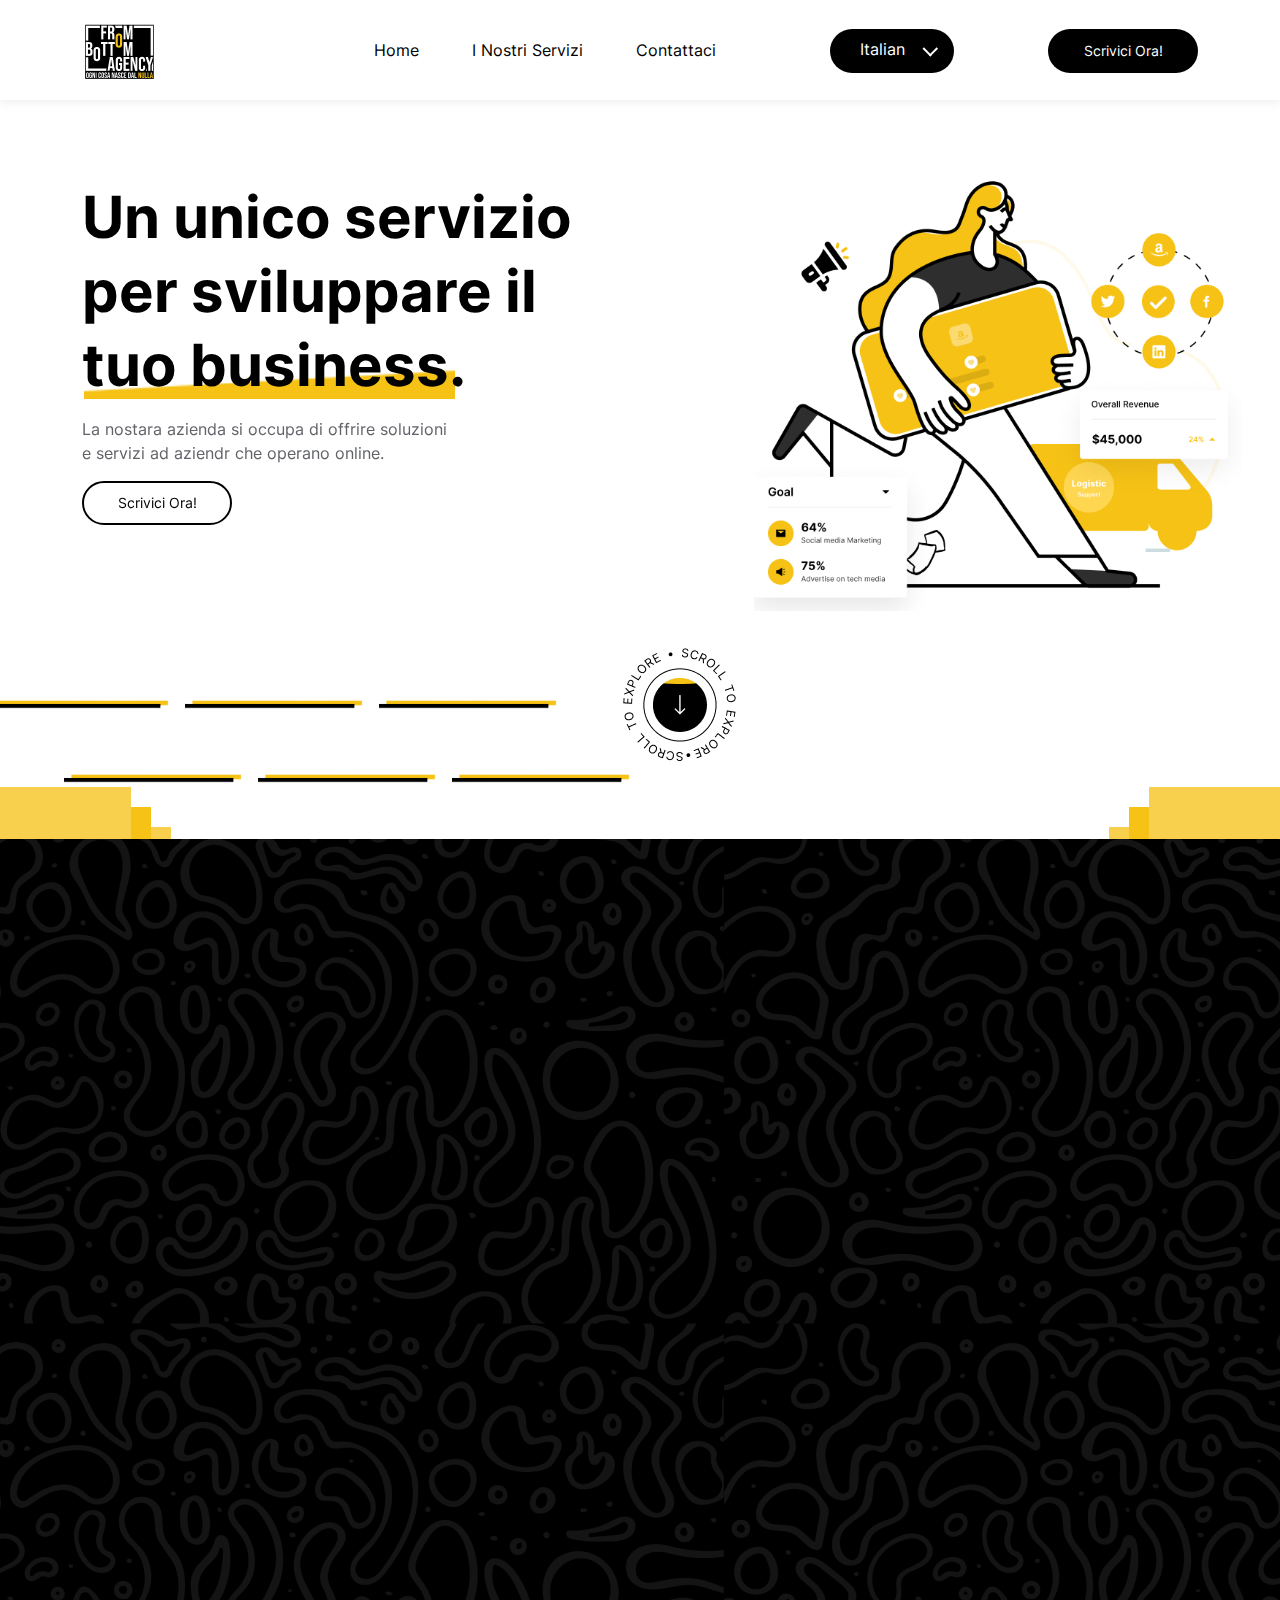
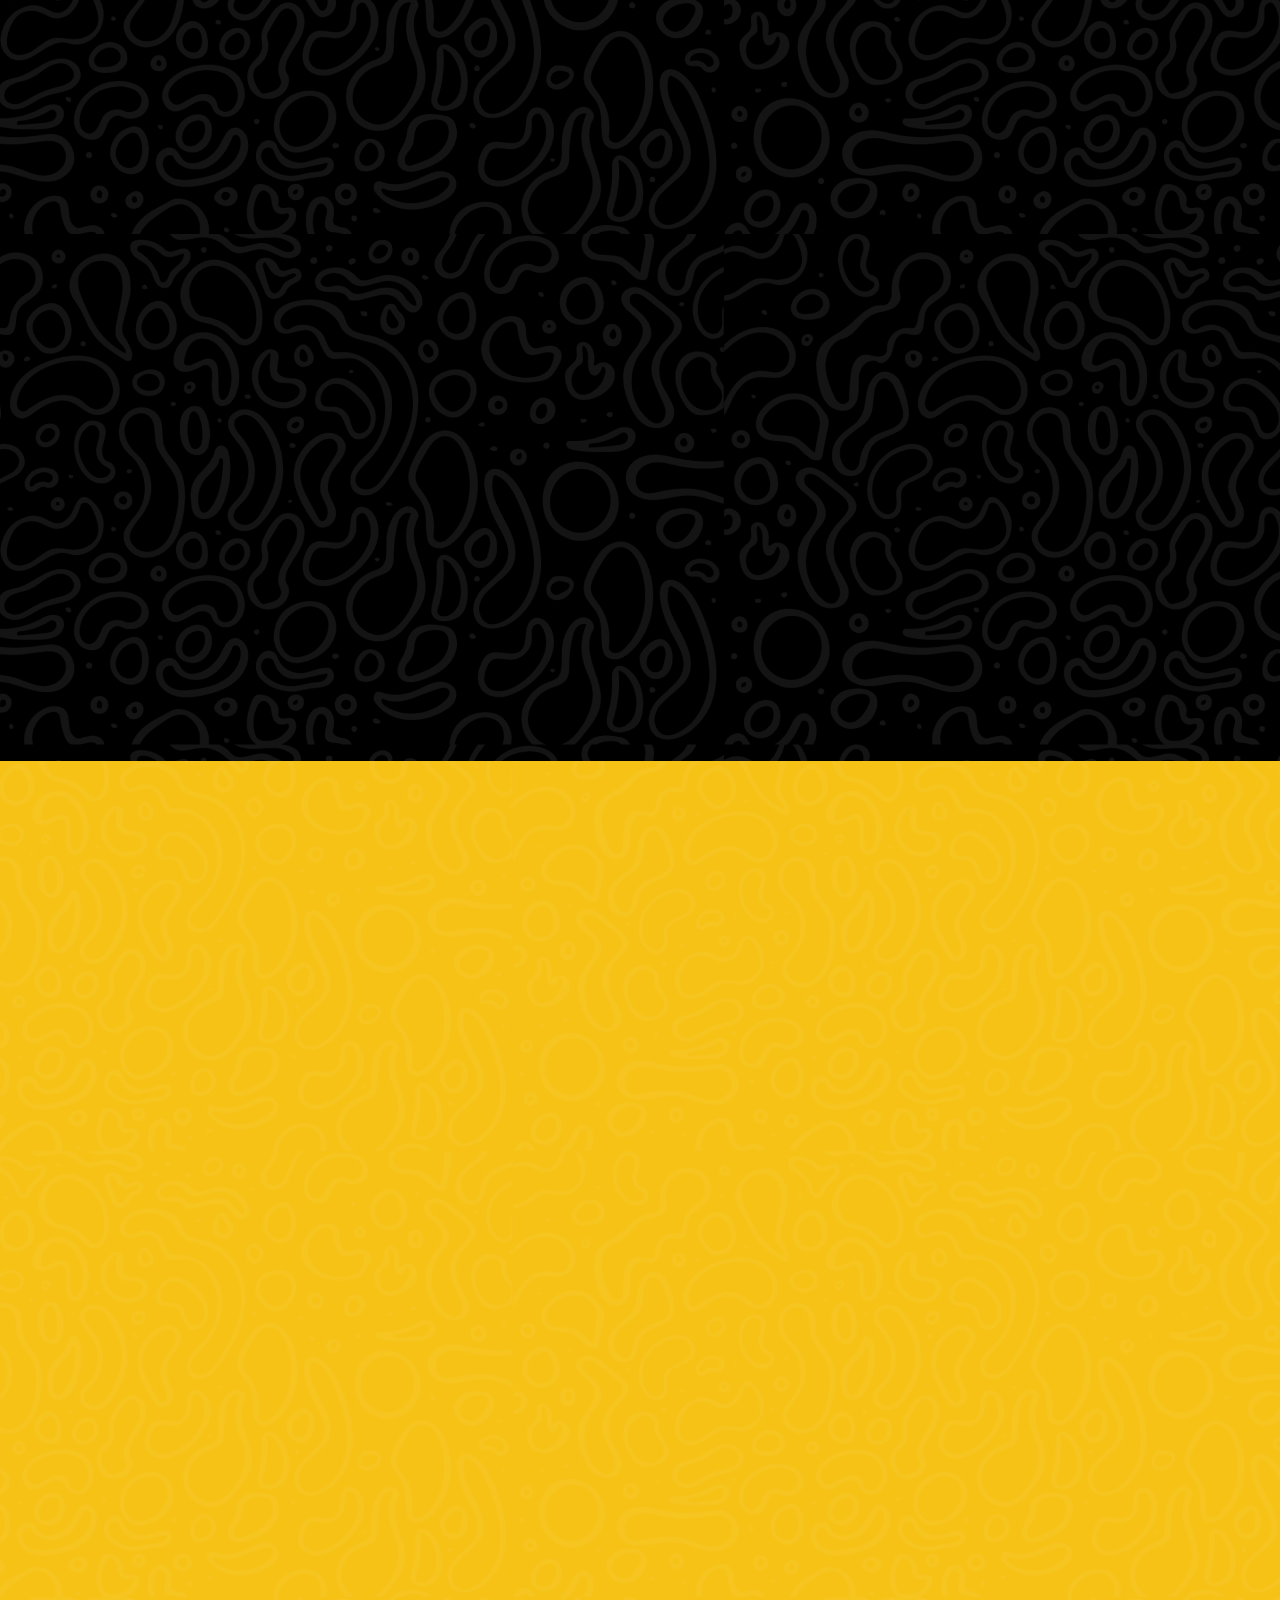
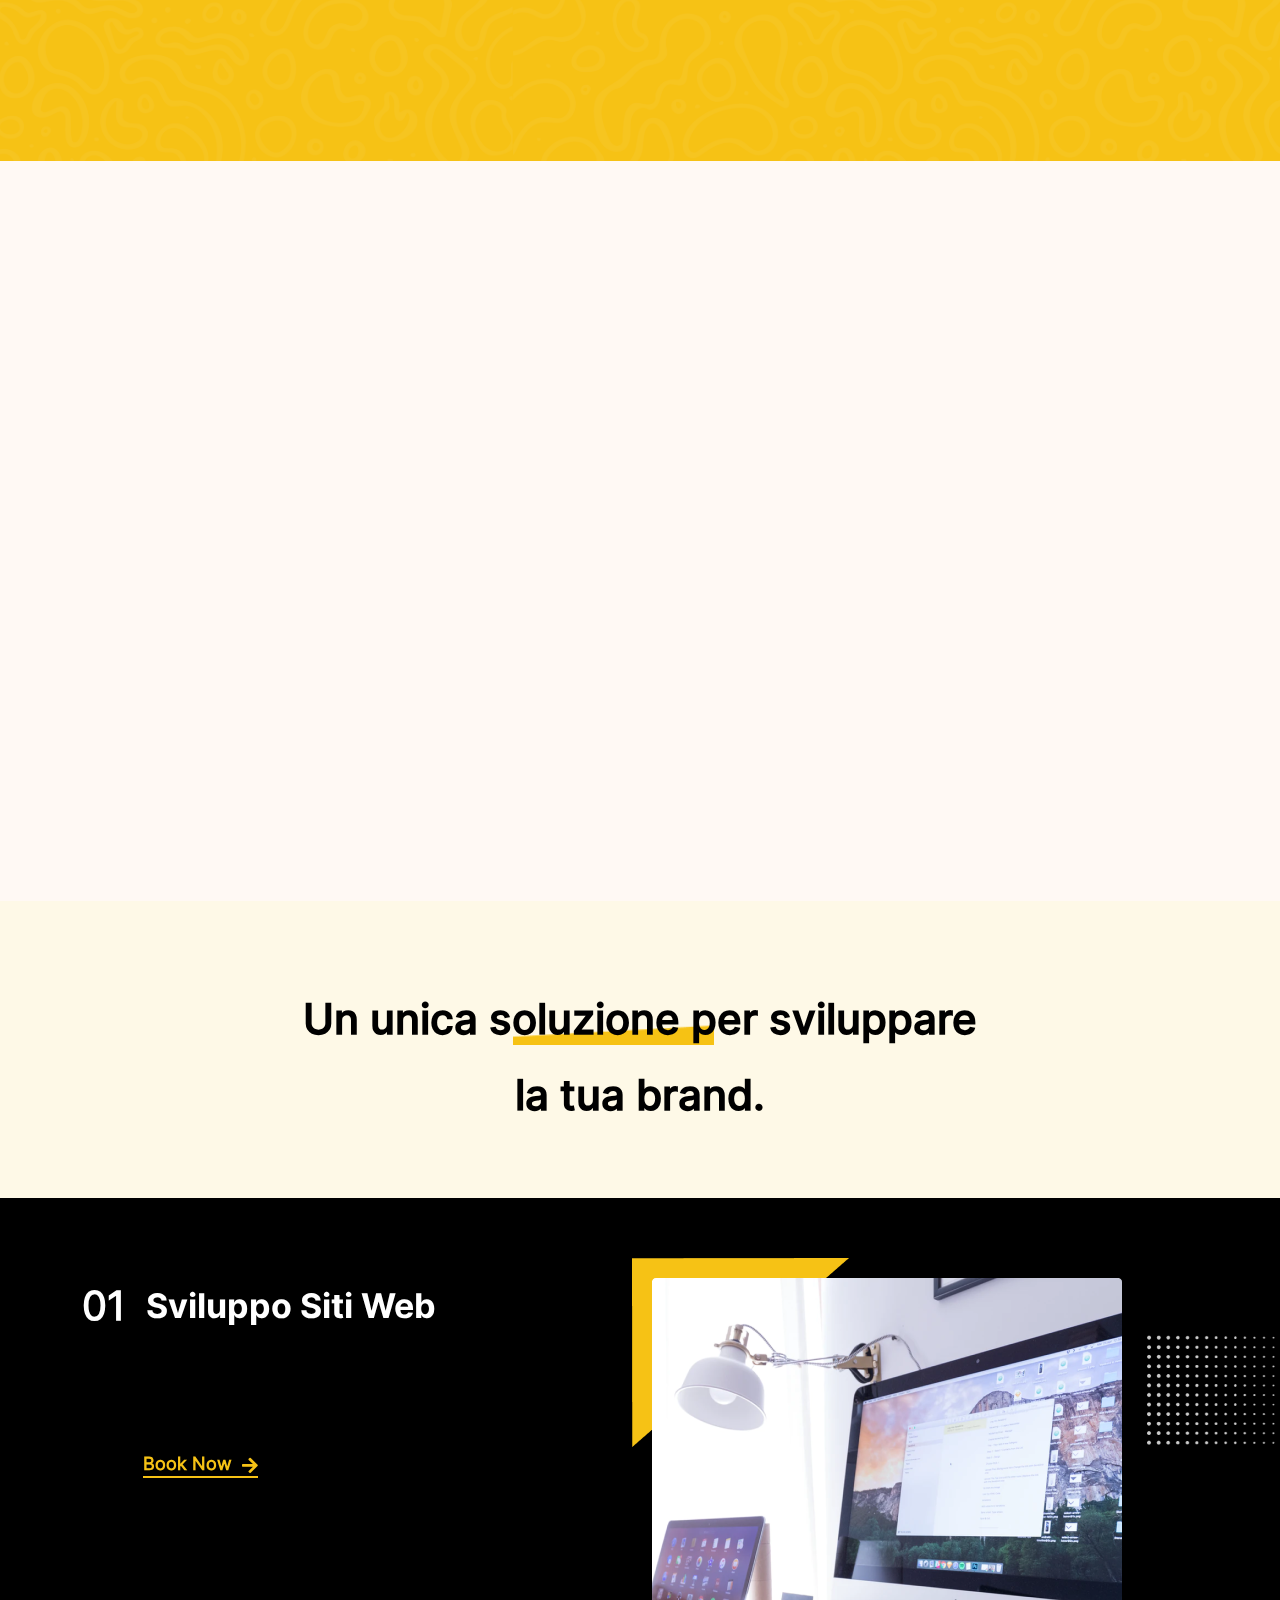
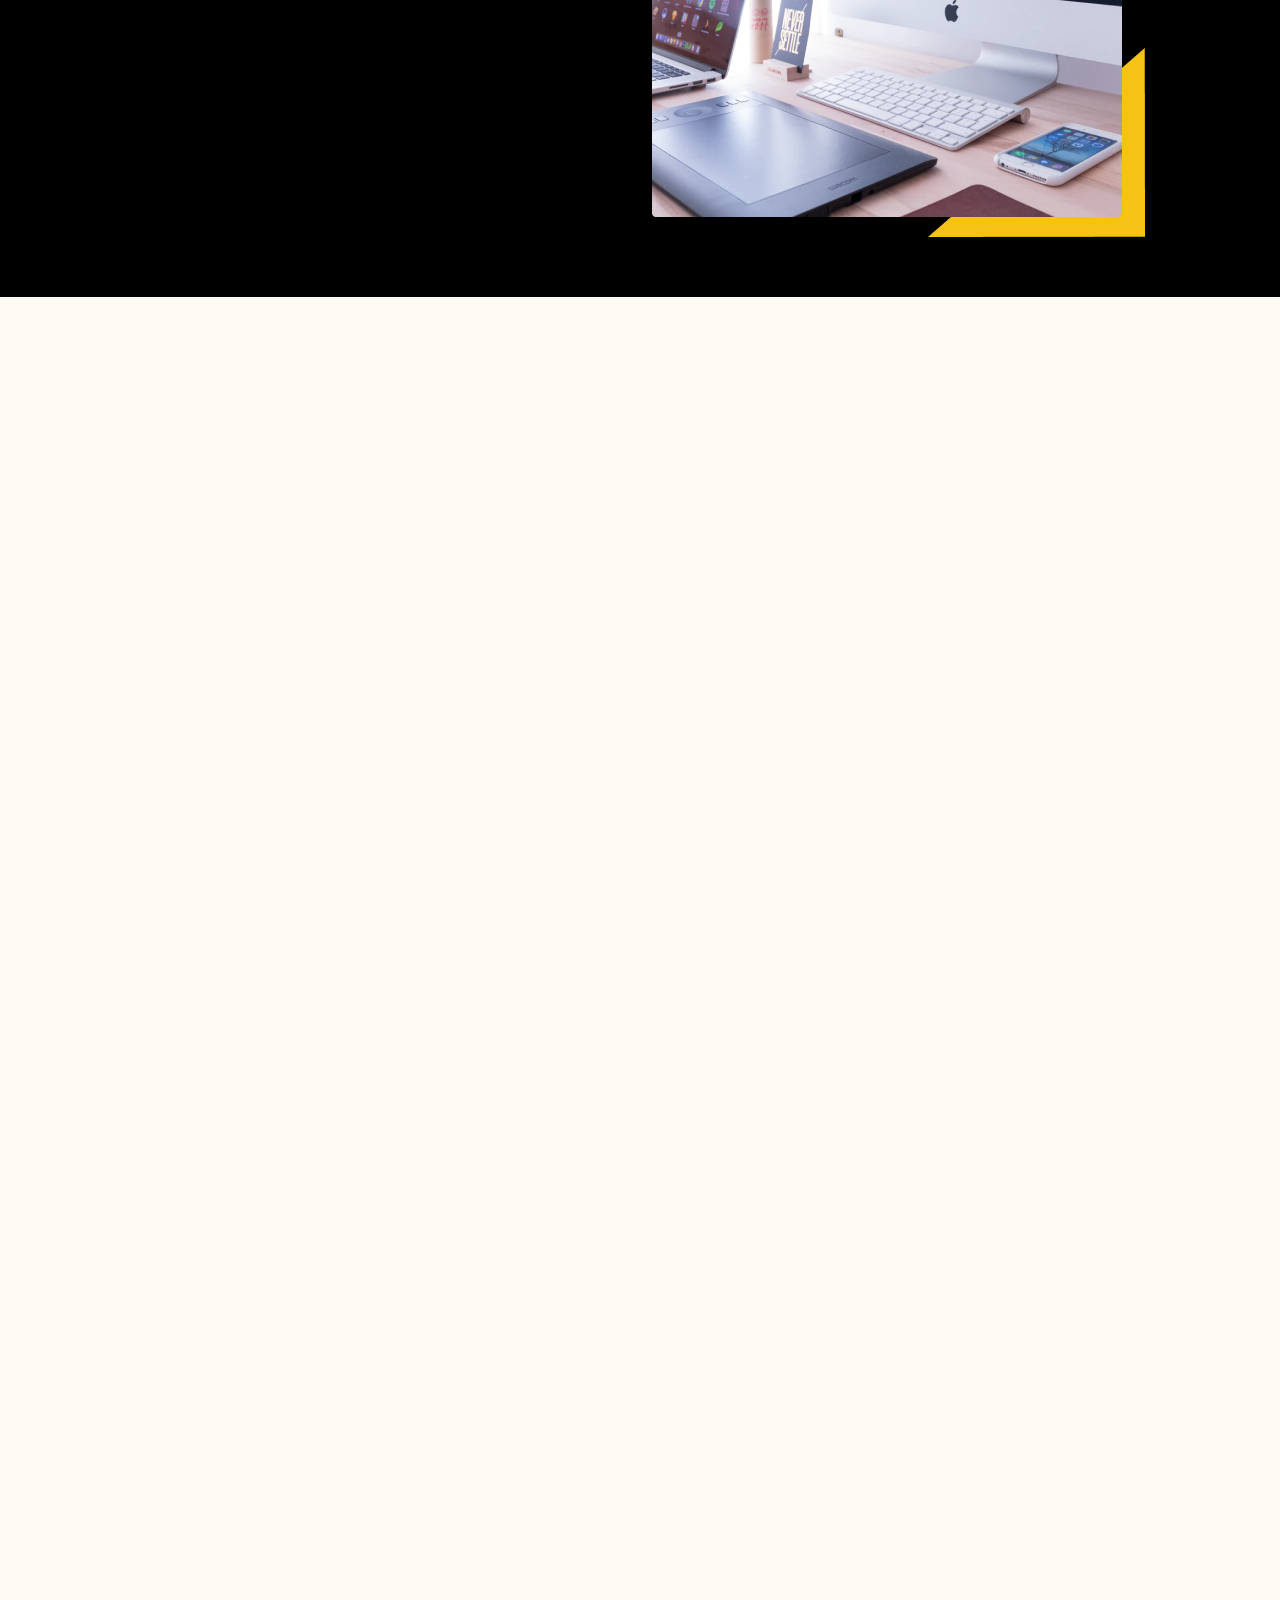
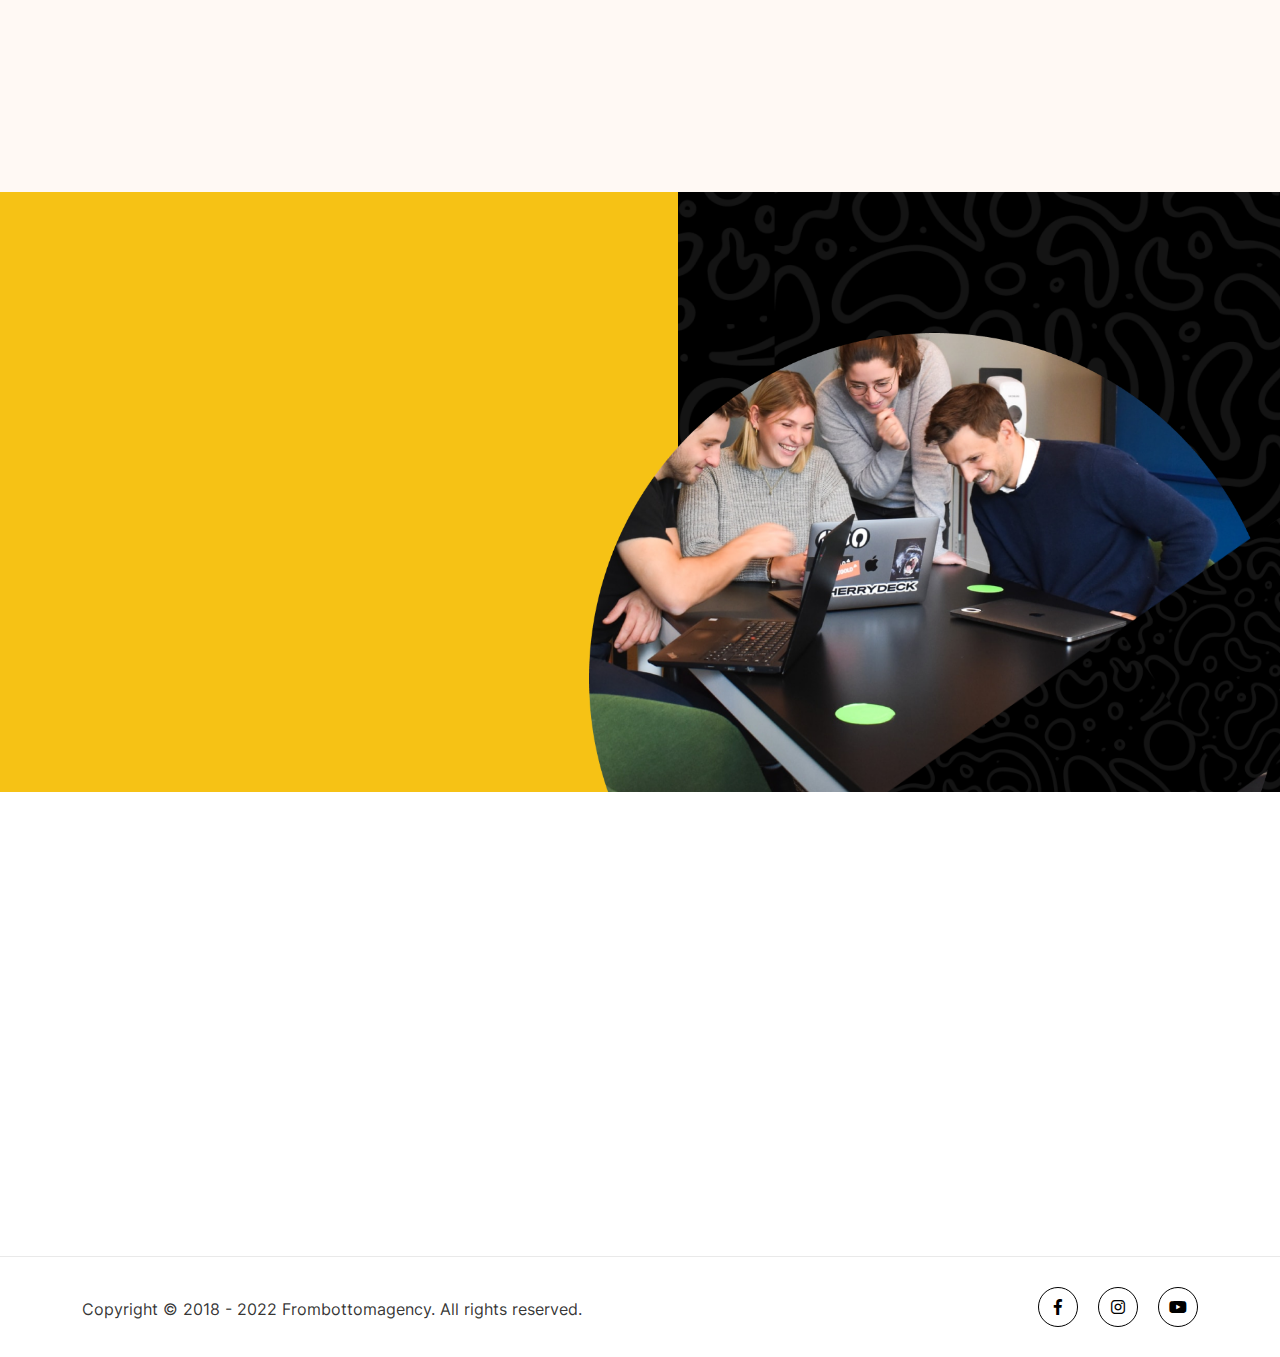
<file: index.html>
<!DOCTYPE html>

<head>
    <!-- Required meta tags -->
    <meta charset="utf-8" />
    <meta name="viewport" content="width=device-width, initial-scale=1" />

    <!-- Bootstrap CSS -->
    <link href="assets/css/bootstrap.min.css" rel="stylesheet" />
    <link href="assets/css/all.min.css" rel="stylesheet" />
    <link href="assets/css/fontawesome.css" rel="stylesheet" />
    <link href="assets/css/aos.css" rel="stylesheet" />
    <link href="assets/css/nice-select.css" rel="stylesheet" />
    <link href="assets/css/owl.carousel.min.css" rel="stylesheet" />
    <link href="assets/css/default.css" rel="stylesheet" />
    <link href="assets/css/style.css" rel="stylesheet" />
    <link href="assets/css/responsive.css" rel="stylesheet" />

    <title>frombottomagency</title>
</head>

<body>
    <header>
        <!--header bar start form here-->
        <div class="top-header">
            <div class="container">
                <div class="row align-items-center">
                    <div class="col-lg-2 col-lg-2 col-md-2 col-sm-10">
                        <div class="logo">
                            <a href="index.html">
                                <img src="assets/img/logo/logo.png" alt="">
                            </a>
                        </div>
                    </div>
                    <div class="col-xl-6 col-lg-6 col-md-6">
                        <div class="main-menu mumumu">
                            <nav>
                                <ul>
                                    <li class="nav-item">
                                        <a class="nav-link active" href="index.html">Home</a>
                                    </li>
                                    <li class="nav-item">
                                        <a class="nav-link menu_link" href="#slider-ww">I nostri servizi</a>
                                    </li>
                                    <li class="nav-item">
                                        <a class="nav-link menu_link" href="contact.html">Contattaci</a>
                                    </li>
                                </ul>
                            </nav>
                        </div>
                        <div class="ptptpt">
                            <div class="hamburger-menu">
                                <span class="line-top"></span>
                                <span class="line-center"></span>
                                <span class="line-bottom"></span>
                            </div>
                        </div>
                    </div>
                    <div class="col-xl-4 col-lg-4 col-md-4">
                        <div class="try_btn d-none d-md-block">
                            <a href="#getintouch" class="border-btn bttt">Scrivici ora!</a>
                        </div>

                        <div class="contact-number-right f-left">
                            <div class="nice-select" tabindex="0">
                                <span class="current">Italian</span>
                                <ul class="list">
                                    <li data-value="2" class="option">
                                        <a href="index.html"><img src="assets/img/hero/italian.png" alt=""> Italian</a>
                                    </li>
                                    <li data-value="3" class="option">
                                        <a href="index-2.html"><img src="assets/img/hero/en_gb.gif" alt="">English</a>
                                    </li>
                                </ul>
                            </div>
                        </div>
                    </div>
                </div>
            </div>
        </div>
    </header>
    <!--header bar ends-->
    <main>
        <!--hero-area start form here-->
        <section class="hero-area pb-60">
            <div class="container">
                <div class="row align-items-center">
                    <div class="col-xl-7 col-lg-7 col-md-7">
                        <div class="slider-content aaa-1" data-aos="fade-up">
                            <h2>Un unico servizio <br> per sviluppare il <br> tuo business.</h2>
                            <p>La nostara azienda si occupa di offrire soluzioni <br> e servizi ad aziendr che operano online.</p>
                            <div class="popup-btn">
                                <a href="#getintouch" class="border-btn bttt border-btn-1">Scrivici ora!</a>
                            </div>
                        </div>
                    </div>
                    <div class="img-sec-ri" data-aos="fade-up">
                        <img src="assets/img/hero/Group 45445.png" alt="">
                    </div>
                </div>
            </div>
        </section>
        <!-- hero-area ends-->
        <!--shape-area start form here-->
        <section class="shape-area d-none d-md-block">
            <div class="container-fluid">
                <div class="row">
                    <div class="col-xl-12 col-lg-12 col-md-12">
                        <div class="main-shh" data-aos="fade-up">
                            <div class="single-img-aec">
                                <img src="assets/img/shape/black-1.png" alt="" class="img-1">
                            </div>
                            <div class="single-img-aec">
                                <img src="assets/img/shape/black-1.png" alt="" class="img-1">
                            </div>
                            <div class="single-img-aec">
                                <img src="assets/img/shape/black-1.png" alt="" class="img-1">
                            </div>
                        </div>
                        <div class="shape-aimg text-center" data-aos="fade-up">
                            <img src="assets/img/shape/Group 45399.png" alt="">
                        </div>
                        <div class="main-shh-2" data-aos="fade-up">
                            <div class="single-img-aec">
                                <img src="assets/img/shape/black-1.png" alt="" class="img-1">
                            </div>
                            <div class="single-img-aec">
                                <img src="assets/img/shape/black-1.png" alt="" class="img-1">
                            </div>
                            <div class="single-img-aec">
                                <img src="assets/img/shape/black-1.png" alt="" class="img-1">
                            </div>
                        </div>
                    </div>
                </div>
            </div>
        </section>
        <!--shape-area ends-->
        <!--services-area start form here-->
        <section class="services-area pt-100 pb-100" style="background-image: url(assets/img/services/bga-1.png);">
            <div class="top-shape-img">
                <img src="assets/img/services/iii-1.png" alt="" class="shapeimgg shapeimgg-1">
                <img src="assets/img/services/iii-2.png" alt="" class="shapeimgg shapeimgg-2">
            </div>
            <div class="container">
                <div class="row">
                    <div class="col-xl-8 offset-xl-2 col-lg-10 offset-lg-1 col-md-12">
                        <div class="section-title lll text-center" data-aos="fade-up">
                            <h3>Hai un progetto aziendale <br> da sviluppare?</h3>
                            <p>Ti aiutiamo a rendere il tuo machio più redditizio attraverso <br> dandoti così tante strutture di supporto.</p>
                            <div class="popup-btn">
                                <a href="#getintouch" class="border-btn bttt white-btn">Scrivici ora!</a>
                            </div>
                        </div>
                    </div>
                    <div class="col-xl-12 col-lg-12 col-md-12">
                        <div class="services-img mt-60" data-aos="fade-up">
                            <img src="assets/img/services/Services.png" alt="">
                            <div class="single-imggg">
                                <div class="spansigg lllll spansigg-1" data-aos="fade-up">Servizio Clienti Personalizzato
                                </div>
                                <div class="spansigg spansigg-2" data-aos="fade-up">Sviluppo Siti Web</div>
                                <div class="spansigg lllll spansigg-3" data-aos="fade-up">Sviluppo Strategie di Marketing per Artisti Musicali</div>
                                <div class="spansigg lllll spansigg-4" data-aos="fade-up">Sviluppo APP Mobile</div>
                                <div class="spansigg lllll spansigg-5" data-aos="fade-up">Sviluppo crescita organica sui Social Network.</div>
                                <div class="spansigg lllll spansigg-6" data-aos="fade-up">Sviluppo Campagne di Marketing sui Social Network</div>
                                <div class="spansigg lllll spansigg-7" data-aos="fade-up">Gestione ordini e soluzioni logistiche
                                </div>
                                <div class="spansigg lllll spansigg-8" data-aos="fade-up">Sviluppo Brand e Ranking su Amazon</div>
                                <div class="spansigg lllll spansigg-10" data-aos="fade-up">Ricerca e sviluppo prodotti Import-Export
                                </div>
                                <div class="spansigg lllll spansigg-11" data-aos="fade-up">International PR</div>
                                <div class="spansigg lllll spansigg-12" data-aos="fade-up">Graphics & Brand Design</div>
                            </div>
                        </div>
                    </div>
                </div>
            </div>
        </section>
        <!--services-area ends-->
        <!--work-area start form here-->
        <section class="work-area pt-100 pb-100" style="background-image: url(assets/img/work/bann.png);">
            <div class="container">
                <div class="row">
                    <div class="col-xl-4 offset-xl-1 mb-30 col-lg-4 offset-lg-1 col-md-5">
                        <div class="work-title" data-aos="fade-up">
                            <h4>Ecco come lavoriamo!
                            </h4>
                            <div class="popup-btn">
                                <a href="#getintouch" class="border-btn bttt">Scrivici ora!</a>
                            </div>
                        </div>
                    </div>
                    <div class="col-xl-4 col-lg-4 col-md-5 mb-30">
                        <div class="main-work" data-aos="fade-up">
                            <div class="work-box work-box-1">
                                <div class="work-img">
                                    <img src="assets/img/work/email.png" alt="">
                                    <span>01</span>
                                </div>
                                <div class="work-bottom">
                                    <h6>Scrivici</h6>
                                    <p>Splagaci bane cosa ti occora ed insiama avilupplamo tl tuo plano per te.</p>
                                </div>
                            </div>
                            <img src="assets/img/work/tir-1.png" alt="">
                        </div>
                    </div>
                    <div class="col-xl-3 col-lg-3 col-md-2 text-center">
                        <div class="right-imgg" data-aos="fade-up">
                            <img src="assets/img/work/sc.png" alt="">
                        </div>
                    </div>

                    <div class="col-xl-4 col-lg-4 offset-xl-1 offset-lg-1 col-md-5 mb-30">
                        <div class="main-work" data-aos="fade-up">
                            <div class="work-box work-box-3">
                                <div class="work-img">
                                    <img src="assets/img/work/suitcase.png" alt="">
                                    <span>03</span>
                                </div>
                                <div class="work-bottom">
                                    <h6>Progetto</h6>
                                    <p>Dopo che abbiamo gettato le basi sv come lavorare,ci occuplamo dello aviluppe del tuo progetto a 360 gradi.</p>
                                </div>
                            </div>
                            <img class="ww-botom" src="assets/img/work/tir-2.png" alt="">
                        </div>
                    </div>

                    <div class="col-xl-4  col-lg-4 col-md-5 mb-30">
                        <div class="main-work" data-aos="fade-up">
                            <div class="work-box work-box-2">
                                <div class="work-img">
                                    <img src="assets/img/work/light.png" alt="">
                                    <span>02</span>
                                </div>
                                <div class="work-bottom">
                                    <h6>Iniziamo a collaborare</h6>
                                    <p>Slamo sempre alla continua necesita di evolverci con nuove idee! </p>
                                </div>
                            </div>
                            <img src="assets/img/work/tir-1.png" alt="">
                            <img class="ww-botom" src="assets/img/work/tir-2.png" alt="">
                        </div>
                    </div>
                </div>
            </div>
        </section>
        <!--work-area ends-->
        <!--developer-area start form here-->
        <section class="developer-area">
            <div class="container">
                <div class="row">
                    <div class="col-xl-6 col-lg-6 col-md-6 col-md-6">
                        <div class="deve-img-sec" data-aos="fade-up">
                            <div class="dev-imgg">
                                <img src="assets/img/developer/develo.png" alt="">
                            </div>
                            <div class="dev-right">
                                <span>Supporto alle vendite</span>
                                <span class="span-22">Assistenza post-vendita</span>
                                <span>Trovare i margini giusti</span>
                                <span class="span-22">Supporto logistico</span>
                                <span>Trovare il giusto fornitore</span>
                            </div>
                        </div>
                    </div>
                    <div class="col-xl-6 col-lg-6 col-md-6 col-md-6">
                        <div class="developer-title tltltl" data-aos="fade-up">
                            <h4>Sviluppiamo il <br> tuo business a <br> 360 gradi.</h4>
                            <p>Possiamo occuparci di ogni singola cosa per velocizzare e ottimizzare i tuoi guadagni.</p>
                            <div class="popup-btn">
                                <a href="#getintouch" class="border-btn bttt">Scrivici ora!</a>
                            </div>
                        </div>
                    </div>
                </div>
            </div>
        </section>
        <!--developer-area ends-->
        <!--slider-area start form here-->
        <div id="slider-ww" class="slider-area-active owl-carousel">
            <div class="single-slider-sec">
                <div class="slider-top">
                    <div class="container">
                        <div class="row">
                            <div class="col-xl-8 offset-xl-2 col-lg-10 offset-lg-1 col-md-12">
                                <div class="single-slider">
                                    <div class="slider-title slslsls pt-80 pb-50">
                                        <h3>Un unica soluzione per sviluppare <br> la tua brand.</h3>
                                    </div>
                                </div>
                            </div>
                        </div>
                    </div>
                </div>
                <div class="slider-bottom-1 pt-80 pb-80">
                    <div class="container">
                        <div class="row">
                            <div class="col-xl-6 col-lg-6 col-md-6">
                                <div class="single-bottom">
                                    <div class="slider-bottom">
                                        <div class="slider-left">
                                            <span>01</span>
                                        </div>
                                        <div class="slider-right">
                                            <h3>Sviluppo Siti Web</h3>
                                        </div>
                                    </div>
                                    <div class="book-nowbtn">
                                        <a href="#getintouch">Book Now <i class="fa fa-arrow-right"></i></a>
                                    </div>
                                </div>
                            </div>
                            <div class="col-xl-6 col-lg-6 col-md-6">
                                <div class="clclcl">
                                    <div class="shape33-imggg">
                                        <img class="kgkg-1 kgkg" src="assets/img/slider/1.png" alt="">
                                        <img class="kgkg-2 kgkg" src="assets/img/slider/2.png" alt="">
                                        <img class="kgkg-3 kgkg" src="assets/img/slider/3.png" alt="">
                                    </div>
                                    <div class="sli-ma-img">
                                        <img src="assets/img/slider/img.png" alt="">
                                    </div>
                                </div>
                            </div>
                        </div>
                    </div>
                </div>
            </div>
            <div class="single-slider-sec single-slider-sec-2">
                <div class="slider-top">
                    <div class="container">
                        <div class="row">
                            <div class="col-xl-8 offset-xl-2 col-lg-10 offset-lg-1 col-md-12">
                                <div class="single-slider">
                                    <div class="slider-title slslsls pt-80 pb-50">
                                        <h3>Un unica soluzione per sviluppare <br> la tua brand.</h3>
                                    </div>
                                </div>
                            </div>
                        </div>
                    </div>
                </div>
                <div class="slider-bottom-1 pt-80 pb-80">
                    <div class="container">
                        <div class="row">
                            <div class="col-xl-6 col-lg-6 col-md-6">
                                <div class="single-bottom">
                                    <div class="slider-bottom">
                                        <div class="slider-left">
                                            <span>02</span>
                                        </div>
                                        <div class="slider-right">
                                            <h3>Sviluppo del sito web</h3>
                                        </div>
                                    </div>
                                    <div class="book-nowbtn">
                                        <a href="#getintouch">Book Now <i class="fa fa-arrow-right"></i></a>
                                    </div>
                                </div>
                            </div>
                            <div class="col-xl-6 col-lg-6 col-md-6">
                                <div class="clclcl">
                                    <div class="shape33-imggg">
                                        <img class="kgkg-1 kgkg" src="assets/img/slider/1.png" alt="">
                                        <img class="kgkg-2 kgkg" src="assets/img/slider/2.png" alt="">
                                        <img class="kgkg-3 kgkg" src="assets/img/slider/3.png" alt="">
                                    </div>
                                    <div class="sli-ma-img">
                                        <img src="assets/img/slider/img-1.png" alt="">
                                    </div>
                                </div>
                            </div>
                        </div>
                    </div>
                </div>
            </div>
            <div class="single-slider-sec single-slider-sec-3">
                <div class="slider-top">
                    <div class="container">
                        <div class="row">
                            <div class="col-xl-8 offset-xl-2 col-lg-10 offset-lg-1 col-md-12">
                                <div class="single-slider">
                                    <div class="slider-title slslsls pt-80 pb-50">
                                        <h3>Un unica soluzione per sviluppare <br> la tua brand.</h3>
                                    </div>
                                </div>
                            </div>
                        </div>
                    </div>
                </div>
                <div class="slider-bottom-1 pt-80 pb-80">
                    <div class="container">
                        <div class="row">
                            <div class="col-xl-6 col-lg-6 col-md-6">
                                <div class="single-bottom">
                                    <div class="slider-bottom">
                                        <div class="slider-left">
                                            <span>03</span>
                                        </div>
                                        <div class="slider-right">
                                            <h3>Sviluppo del sito web</h3>
                                        </div>
                                    </div>
                                    <div class="book-nowbtn">
                                        <a href="#getintouch">Book Now <i class="fa fa-arrow-right"></i></a>
                                    </div>
                                </div>
                            </div>
                            <div class="col-xl-6 col-lg-6 col-md-6">
                                <div class="clclcl">
                                    <div class="shape33-imggg">
                                        <img class="kgkg-1 kgkg" src="assets/img/slider/1.png" alt="">
                                        <img class="kgkg-2 kgkg" src="assets/img/slider/2.png" alt="">
                                        <img class="kgkg-3 kgkg" src="assets/img/slider/3.png" alt="">
                                    </div>
                                    <div class="sli-ma-img">
                                        <img src="assets/img/slider/img-2.png" alt="">
                                    </div>
                                </div>
                            </div>
                        </div>
                    </div>
                </div>
            </div>
            <div class="single-slider-sec single-slider-sec-4">
                <div class="slider-top">
                    <div class="container">
                        <div class="row">
                            <div class="col-xl-8 offset-xl-2 col-lg-10 offset-lg-1 col-md-12">
                                <div class="single-slider">
                                    <div class="slider-title slslsls pt-80 pb-50">
                                        <h3>Un unica soluzione per sviluppare <br> la tua brand.</h3>
                                    </div>
                                </div>
                            </div>
                        </div>
                    </div>
                </div>
                <div class="slider-bottom-1 pt-80 pb-80">
                    <div class="container">
                        <div class="row">
                            <div class="col-xl-6 col-lg-6 col-md-6">
                                <div class="single-bottom">
                                    <div class="slider-bottom">
                                        <div class="slider-left">
                                            <span>04</span>
                                        </div>
                                        <div class="slider-right">
                                            <h3>Sviluppo di marchi privati <br> su Amazon Prime FBA</h3>
                                        </div>
                                    </div>
                                    <div class="book-nowbtn">
                                        <a href="#getintouch">Book Now <i class="fa fa-arrow-right"></i></a>
                                    </div>
                                </div>
                            </div>
                            <div class="col-xl-6 col-lg-6 col-md-6">
                                <div class="clclcl">
                                    <div class="shape33-imggg">
                                        <img class="kgkg-1 kgkg" src="assets/img/slider/1.png" alt="">
                                        <img class="kgkg-2 kgkg" src="assets/img/slider/2.png" alt="">
                                        <img class="kgkg-3 kgkg" src="assets/img/slider/3.png" alt="">
                                    </div>
                                    <div class="sli-ma-img">
                                        <img src="assets/img/slider/img-3.png" alt="">
                                    </div>
                                </div>
                            </div>
                        </div>
                    </div>
                </div>
            </div>
            <div class="single-slider-sec  single-slider-sec-5">
                <div class="slider-top">
                    <div class="container">
                        <div class="row">
                            <div class="col-xl-8 offset-xl-2 col-lg-10 offset-lg-1 col-md-12">
                                <div class="single-slider">
                                    <div class="slider-title slslsls pt-80 pb-50">
                                        <h3>Un unica soluzione per sviluppare <br> la tua brand.</h3>
                                    </div>
                                </div>
                            </div>
                        </div>
                    </div>
                </div>
                <div class="slider-bottom-1 pt-80 pb-80">
                    <div class="container">
                        <div class="row">
                            <div class="col-xl-6 col-lg-6 col-md-6">
                                <div class="single-bottom">
                                    <div class="slider-bottom">
                                        <div class="slider-left">
                                            <span>05</span>
                                        </div>
                                        <div class="slider-right">
                                            <h3>Import-export Asia in <br> Europe</h3>
                                        </div>
                                    </div>
                                    <div class="book-nowbtn">
                                        <a href="#getintouch">Book Now <i class="fa fa-arrow-right"></i></a>
                                    </div>
                                </div>
                            </div>
                            <div class="col-xl-6 col-lg-6 col-md-6">
                                <div class="clclcl">
                                    <div class="shape33-imggg">
                                        <img class="kgkg-1 kgkg" src="assets/img/slider/1.png" alt="">
                                        <img class="kgkg-2 kgkg" src="assets/img/slider/2.png" alt="">
                                        <img class="kgkg-3 kgkg" src="assets/img/slider/3.png" alt="">
                                    </div>
                                    <div class="sli-ma-img">
                                        <img src="assets/img/slider/img-4.png" alt="">
                                    </div>
                                </div>
                            </div>
                        </div>
                    </div>
                </div>
            </div>
            <div class="single-slider-sec single-slider-sec-6">
                <div class="slider-top">
                    <div class="container">
                        <div class="row">
                            <div class="col-xl-8 offset-xl-2 col-lg-10 offset-lg-1 col-md-12">
                                <div class="single-slider">
                                    <div class="slider-title slslsls pt-80 pb-50">
                                        <h3>Un unica soluzione per sviluppare <br> la tua brand.</h3>
                                    </div>
                                </div>
                            </div>
                        </div>
                    </div>
                </div>
                <div class="slider-bottom-1 pt-80 pb-80">
                    <div class="container">
                        <div class="row">
                            <div class="col-xl-6 col-lg-6 col-md-6">
                                <div class="single-bottom">
                                    <div class="slider-bottom">
                                        <div class="slider-left">
                                            <span>06</span>
                                        </div>
                                        <div class="slider-right">
                                            <h3>Strategie di marketing per <br> artisti musicali</h3>
                                        </div>
                                    </div>
                                    <div class="book-nowbtn">
                                        <a href="#getintouch">Book Now <i class="fa fa-arrow-right"></i></a>
                                    </div>
                                </div>
                            </div>
                            <div class="col-xl-6 col-lg-6 col-md-6">
                                <div class="clclcl">
                                    <div class="shape33-imggg">
                                        <img class="kgkg-1 kgkg" src="assets/img/slider/1.png" alt="">
                                        <img class="kgkg-2 kgkg" src="assets/img/slider/2.png" alt="">
                                        <img class="kgkg-3 kgkg" src="assets/img/slider/3.png" alt="">
                                    </div>
                                    <div class="sli-ma-img">
                                        <img src="assets/img/slider/img-5.png" alt="">
                                    </div>
                                </div>
                            </div>
                        </div>
                    </div>
                </div>
            </div>
            <div class="single-slider-sec single-slider-sec-7">
                <div class="slider-top">
                    <div class="container">
                        <div class="row">
                            <div class="col-xl-8 offset-xl-2 col-lg-10 offset-lg-1 col-md-12">
                                <div class="single-slider">
                                    <div class="slider-title slslsls pt-80 pb-50">
                                        <h3>Un unica soluzione per sviluppare <br> la tua brand.</h3>
                                    </div>
                                </div>
                            </div>
                        </div>
                    </div>
                </div>
                <div class="slider-bottom-1 pt-80 pb-80">
                    <div class="container">
                        <div class="row">
                            <div class="col-xl-6 col-lg-6 col-md-6">
                                <div class="single-bottom">
                                    <div class="slider-bottom">
                                        <div class="slider-left">
                                            <span>07</span>
                                        </div>
                                        <div class="slider-right">
                                            <h3>Crescita organica sui social <br> media</h3>
                                        </div>
                                    </div>
                                    <div class="book-nowbtn">
                                        <a href="#getintouch">Book Now <i class="fa fa-arrow-right"></i></a>
                                    </div>
                                </div>
                            </div>
                            <div class="col-xl-6 col-lg-6 col-md-6">
                                <div class="clclcl">
                                    <div class="shape33-imggg">
                                        <img class="kgkg-1 kgkg" src="assets/img/slider/1.png" alt="">
                                        <img class="kgkg-2 kgkg" src="assets/img/slider/2.png" alt="">
                                        <img class="kgkg-3 kgkg" src="assets/img/slider/3.png" alt="">
                                    </div>
                                    <div class="sli-ma-img">
                                        <img src="assets/img/slider/img-6.png" alt="">
                                    </div>
                                </div>
                            </div>
                        </div>
                    </div>
                </div>
            </div>
            <div class="single-slider-sec single-slider-sec-8">
                <div class="slider-top">
                    <div class="container">
                        <div class="row">
                            <div class="col-xl-8 offset-xl-2 col-lg-10 offset-lg-1 col-md-12">
                                <div class="single-slider">
                                    <div class="slider-title slslsls pt-80 pb-50">
                                        <h3>Un unica soluzione per sviluppare <br> la tua brand.</h3>
                                    </div>
                                </div>
                            </div>
                        </div>
                    </div>
                </div>
                <div class="slider-bottom-1 pt-80 pb-80">
                    <div class="container">
                        <div class="row">
                            <div class="col-xl-6 col-lg-6 col-md-6">
                                <div class="single-bottom">
                                    <div class="slider-bottom">
                                        <div class="slider-left">
                                            <span>08</span>
                                        </div>
                                        <div class="slider-right">
                                            <h3>PR internazionali</h3>
                                        </div>
                                    </div>
                                    <div class="book-nowbtn">
                                        <a href="#getintouch">Book Now <i class="fa fa-arrow-right"></i></a>
                                    </div>
                                </div>
                            </div>
                            <div class="col-xl-6 col-lg-6 col-md-6">
                                <div class="clclcl">
                                    <div class="shape33-imggg">
                                        <img class="kgkg-1 kgkg" src="assets/img/slider/1.png" alt="">
                                        <img class="kgkg-2 kgkg" src="assets/img/slider/2.png" alt="">
                                        <img class="kgkg-3 kgkg" src="assets/img/slider/3.png" alt="">
                                    </div>
                                    <div class="sli-ma-img">
                                        <img src="assets/img/slider/img-7.png" alt="">
                                    </div>
                                </div>
                            </div>
                        </div>
                    </div>
                </div>
            </div>
            <div class="single-slider-sec single-slider-sec-9">
                <div class="slider-top">
                    <div class="container">
                        <div class="row">
                            <div class="col-xl-8 offset-xl-2 col-lg-10 offset-lg-1 col-md-12">
                                <div class="single-slider">
                                    <div class="slider-title slslsls pt-80 pb-50">
                                        <h3>Un unica soluzione per sviluppare <br> la tua brand.</h3>
                                    </div>
                                </div>
                            </div>
                        </div>
                    </div>
                </div>
                <div class="slider-bottom-1 pt-80 pb-80">
                    <div class="container">
                        <div class="row">
                            <div class="col-xl-6 col-lg-6 col-md-6">
                                <div class="single-bottom">
                                    <div class="slider-bottom">
                                        <div class="slider-left">
                                            <span>09</span>
                                        </div>
                                        <div class="slider-right">
                                            <h3>Grafica e marchio <br> </h3>
                                        </div>
                                    </div>
                                    <div class="book-nowbtn">
                                        <a href="#getintouch">Book Now <i class="fa fa-arrow-right"></i></a>
                                    </div>
                                </div>
                            </div>
                            <div class="col-xl-6 col-lg-6 col-md-6">
                                <div class="clclcl">
                                    <div class="shape33-imggg">
                                        <img class="kgkg-1 kgkg" src="assets/img/slider/1.png" alt="">
                                        <img class="kgkg-2 kgkg" src="assets/img/slider/2.png" alt="">
                                        <img class="kgkg-3 kgkg" src="assets/img/slider/3.png" alt="">
                                    </div>
                                    <div class="sli-ma-img">
                                        <img src="assets/img/slider/img-8.png" alt="">
                                    </div>
                                </div>
                            </div>
                        </div>
                    </div>
                </div>
            </div>
            <div class="single-slider-sec single-slider-sec-10">
                <div class="slider-top">
                    <div class="container">
                        <div class="row">
                            <div class="col-xl-8 offset-xl-2 col-lg-10 offset-lg-1 col-md-12">
                                <div class="single-slider">
                                    <div class="slider-title slslsls pt-80 pb-50">
                                        <h3>Un unica soluzione per sviluppare <br> la tua brand.</h3>
                                    </div>
                                </div>
                            </div>
                        </div>
                    </div>
                </div>
                <div class="slider-bottom-1 pt-80 pb-80">
                    <div class="container">
                        <div class="row">
                            <div class="col-xl-6 col-lg-6 col-md-6">
                                <div class="single-bottom">
                                    <div class="slider-bottom">
                                        <div class="slider-left">
                                            <span>10</span>
                                        </div>
                                        <div class="slider-right">
                                            <h3>Design UI/UX</h3>
                                        </div>
                                    </div>
                                    <div class="book-nowbtn">
                                        <a href="#getintouch">Book Now <i class="fa fa-arrow-right"></i></a>
                                    </div>
                                </div>
                            </div>
                            <div class="col-xl-6 col-lg-6 col-md-6">
                                <div class="clclcl">
                                    <div class="shape33-imggg">
                                        <img class="kgkg-1 kgkg" src="assets/img/slider/1.png" alt="">
                                        <img class="kgkg-2 kgkg" src="assets/img/slider/2.png" alt="">
                                        <img class="kgkg-3 kgkg" src="assets/img/slider/3.png" alt="">
                                    </div>
                                    <div class="sli-ma-img">
                                        <img src="assets/img/slider/img-9.png" alt="">
                                    </div>
                                </div>
                            </div>
                        </div>
                    </div>
                </div>
            </div>
            <div class="single-slider-sec single-slider-sec-11">
                <div class="slider-top">
                    <div class="container">
                        <div class="row">
                            <div class="col-xl-8 offset-xl-2 col-lg-10 offset-lg-1 col-md-12">
                                <div class="single-slider">
                                    <div class="slider-title slslsls pt-80 pb-50">
                                        <h3>Un unica soluzione per sviluppare <br> la tua brand.</h3>
                                    </div>
                                </div>
                            </div>
                        </div>
                    </div>
                </div>
                <div class="slider-bottom-1 pt-80 pb-80">
                    <div class="container">
                        <div class="row">
                            <div class="col-xl-6 col-lg-6 col-md-6">
                                <div class="single-bottom">
                                    <div class="slider-bottom">
                                        <div class="slider-left">
                                            <span>11</span>
                                        </div>
                                        <div class="slider-right">
                                            <h3>Animation for <br> products</h3>
                                        </div>
                                    </div>
                                    <div class="book-nowbtn">
                                        <a href="#getintouch">Book Now <i class="fa fa-arrow-right"></i></a>
                                    </div>
                                </div>
                            </div>
                            <div class="col-xl-6 col-lg-6 col-md-6">
                                <div class="clclcl">
                                    <div class="shape33-imggg">
                                        <img class="kgkg-1 kgkg" src="assets/img/slider/1.png" alt="">
                                        <img class="kgkg-2 kgkg" src="assets/img/slider/2.png" alt="">
                                        <img class="kgkg-3 kgkg" src="assets/img/slider/3.png" alt="">
                                    </div>
                                    <div class="sli-ma-img">
                                        <img src="assets/img/slider/img-10.png" alt="">
                                    </div>
                                </div>
                            </div>
                        </div>
                    </div>
                </div>
            </div>
        </div>
        <!--slider-area ends-->
        <!--slider-area start form here-->
        <section class="sliderr-areaa-active-2">
            <div class="single-slider-sec single-slider-sec-2 d-xl-none d-lg-none d-md-none">
                <div class="slider-top" data-aos="fade-up">
                    <div class="container">
                        <div class="row">
                            <div class="col-xl-8 offset-xl-2 col-lg-10 offset-lg-1 col-md-12">
                                <div class="single-slider">
                                    <div class="slider-title slslsls pt-80 pb-50">
                                        <h3>Un unica soluzione per sviluppare <br> la tua brand.</h3>
                                    </div>
                                </div>
                            </div>
                        </div>
                    </div>
                </div>
                <div class="slider-bottom-1 pt-80 pb-80">
                    <div class="container">
                        <div class="row">
                            <div class="col-xl-6 col-lg-6 col-md-6">
                                <div class="single-bottom" data-aos="fade-up">
                                    <div class="slider-bottom">
                                        <div class="slider-left">
                                            <span>02</span>
                                        </div>
                                        <div class="slider-right">
                                            <h3>Website Development</h3>
                                        </div>
                                    </div>
                                    <div class="book-nowbtn">
                                        <a href="#getintouch">Book Now <i class="fa fa-arrow-right"></i></a>
                                    </div>
                                </div>
                            </div>
                            <div class="col-xl-6 col-lg-6 col-md-6">
                                <div class="clclcl" data-aos="fade-up">
                                    <div class="shape33-imggg">
                                        <img class="kgkg-1 kgkg" src="assets/img/slider/1.png" alt="">
                                        <img class="kgkg-2 kgkg" src="assets/img/slider/2.png" alt="">
                                        <img class="kgkg-3 kgkg" src="assets/img/slider/3.png" alt="">
                                    </div>
                                    <div class="sli-ma-img">
                                        <img src="assets/img/slider/img-1.png" alt="">
                                    </div>
                                </div>
                            </div>
                        </div>
                    </div>
                </div>
            </div>
            <div class="single-slider-sec single-slider-sec-3 d-xl-none d-lg-none d-md-none">
                <div class="slider-top" data-aos="fade-up">
                    <div class="container">
                        <div class="row">
                            <div class="col-xl-8 offset-xl-2 col-lg-10 offset-lg-1 col-md-12">
                                <div class="single-slider">
                                    <div class="slider-title slslsls pt-80 pb-50">
                                        <h3>Un unica soluzione per sviluppare <br> la tua brand.</h3>
                                    </div>
                                </div>
                            </div>
                        </div>
                    </div>
                </div>
                <div class="slider-bottom-1 pt-80 pb-80">
                    <div class="container">
                        <div class="row">
                            <div class="col-xl-6 col-lg-6 col-md-6">
                                <div class="single-bottom" data-aos="fade-up">
                                    <div class="slider-bottom">
                                        <div class="slider-left">
                                            <span>03</span>
                                        </div>
                                        <div class="slider-right">
                                            <h3>Social media Add</h3>
                                        </div>
                                    </div>
                                    <div class="book-nowbtn">
                                        <a href="#getintouch">Book Now <i class="fa fa-arrow-right"></i></a>
                                    </div>
                                </div>
                            </div>
                            <div class="col-xl-6 col-lg-6 col-md-6">
                                <div class="clclcl" data-aos="fade-up">
                                    <div class="shape33-imggg">
                                        <img class="kgkg-1 kgkg" src="assets/img/slider/1.png" alt="">
                                        <img class="kgkg-2 kgkg" src="assets/img/slider/2.png" alt="">
                                        <img class="kgkg-3 kgkg" src="assets/img/slider/3.png" alt="">
                                    </div>
                                    <div class="sli-ma-img">
                                        <img src="assets/img/slider/img-2.png" alt="">
                                    </div>
                                </div>
                            </div>
                        </div>
                    </div>
                </div>
            </div>
            <div class="single-slider-sec single-slider-sec-4 d-xl-none d-lg-none d-md-none">
                <div class="slider-top" data-aos="fade-up">
                    <div class="container">
                        <div class="row">
                            <div class="col-xl-8 offset-xl-2 col-lg-10 offset-lg-1 col-md-12">
                                <div class="single-slider">
                                    <div class="slider-title slslsls pt-80 pb-50">
                                        <h3>Un unica soluzione per sviluppare <br> la tua brand.</h3>
                                    </div>
                                </div>
                            </div>
                        </div>
                    </div>
                </div>
                <div class="slider-bottom-1 pt-80 pb-80">
                    <div class="container">
                        <div class="row">
                            <div class="col-xl-6 col-lg-6 col-md-6">
                                <div class="single-bottom" data-aos="fade-up">
                                    <div class="slider-bottom">
                                        <div class="slider-left">
                                            <span>04</span>
                                        </div>
                                        <div class="slider-right">
                                        </div>
                                    </div>
                                    <div class="book-nowbtn">
                                        <a href="#getintouch">Book Now <i class="fa fa-arrow-right"></i></a>
                                    </div>
                                </div>
                            </div>
                            <div class="col-xl-6 col-lg-6 col-md-6">
                                <div class="clclcl" data-aos="fade-up">
                                    <div class="shape33-imggg">
                                        <img class="kgkg-1 kgkg" src="assets/img/slider/1.png" alt="">
                                        <img class="kgkg-2 kgkg" src="assets/img/slider/2.png" alt="">
                                        <img class="kgkg-3 kgkg" src="assets/img/slider/3.png" alt="">
                                    </div>
                                    <div class="sli-ma-img">
                                        <img src="assets/img/slider/img-3.png" alt="">
                                    </div>
                                </div>
                            </div>
                        </div>
                    </div>
                </div>
            </div>
            <div class="single-slider-sec  single-slider-sec-5 d-xl-none d-lg-none d-md-none">
                <div class="slider-top" data-aos="fade-up">
                    <div class="container">
                        <div class="row">
                            <div class="col-xl-8 offset-xl-2 col-lg-10 offset-lg-1 col-md-12">
                                <div class="single-slider">
                                    <div class="slider-title slslsls pt-80 pb-50">
                                        <h3>Un unica soluzione per sviluppare <br> la tua brand.</h3>
                                    </div>
                                </div>
                            </div>
                        </div>
                    </div>
                </div>
                <div class="slider-bottom-1 pt-80 pb-80">
                    <div class="container">
                        <div class="row">
                            <div class="col-xl-6 col-lg-6 col-md-6">
                                <div class="single-bottom" data-aos="fade-up">
                                    <div class="slider-bottom">
                                        <div class="slider-left">
                                            <span>05</span>
                                        </div>
                                        <div class="slider-right">
                                            <h3>Import-export Asia in <br> Europe</h3>
                                        </div>
                                    </div>
                                    <div class="book-nowbtn">
                                        <a href="#getintouch">Book Now <i class="fa fa-arrow-right"></i></a>
                                    </div>
                                </div>
                            </div>
                            <div class="col-xl-6 col-lg-6 col-md-6">
                                <div class="clclcl" data-aos="fade-up">
                                    <div class="shape33-imggg">
                                        <img class="kgkg-1 kgkg" src="assets/img/slider/1.png" alt="">
                                        <img class="kgkg-2 kgkg" src="assets/img/slider/2.png" alt="">
                                        <img class="kgkg-3 kgkg" src="assets/img/slider/3.png" alt="">
                                    </div>
                                    <div class="sli-ma-img">
                                        <img src="assets/img/slider/img-4.png" alt="">
                                    </div>
                                </div>
                            </div>
                        </div>
                    </div>
                </div>
            </div>
            <div class="single-slider-sec single-slider-sec-6 d-xl-none d-lg-none d-md-none">
                <div class="slider-top" data-aos="fade-up">
                    <div class="container">
                        <div class="row">
                            <div class="col-xl-8 offset-xl-2 col-lg-10 offset-lg-1 col-md-12">
                                <div class="single-slider">
                                    <div class="slider-title slslsls pt-80 pb-50">
                                        <h3>Un unica soluzione per sviluppare <br> la tua brand.</h3>
                                    </div>
                                </div>
                            </div>
                        </div>
                    </div>
                </div>
                <div class="slider-bottom-1 pt-80 pb-80">
                    <div class="container">
                        <div class="row">
                            <div class="col-xl-6 col-lg-6 col-md-6">
                                <div class="single-bottom" data-aos="fade-up">
                                    <div class="slider-bottom">
                                        <div class="slider-left">
                                            <span>06</span>
                                        </div>
                                        <div class="slider-right">
                                            <h3>Strategie di marketing per <br> artisti musicali</h3>
                                        </div>
                                    </div>
                                    <div class="book-nowbtn">
                                        <a href="#getintouch">Book Now <i class="fa fa-arrow-right"></i></a>
                                    </div>
                                </div>
                            </div>
                            <div class="col-xl-6 col-lg-6 col-md-6">
                                <div class="clclcl" data-aos="fade-up">
                                    <div class="shape33-imggg">
                                        <img class="kgkg-1 kgkg" src="assets/img/slider/1.png" alt="">
                                        <img class="kgkg-2 kgkg" src="assets/img/slider/2.png" alt="">
                                        <img class="kgkg-3 kgkg" src="assets/img/slider/3.png" alt="">
                                    </div>
                                    <div class="sli-ma-img">
                                        <img src="assets/img/slider/img-5.png" alt="">
                                    </div>
                                </div>
                            </div>
                        </div>
                    </div>
                </div>
            </div>
            <div class="single-slider-sec single-slider-sec-7 d-xl-none d-lg-none d-md-none">
                <div class="slider-top" data-aos="fade-up">
                    <div class="container">
                        <div class="row">
                            <div class="col-xl-8 offset-xl-2 col-lg-10 offset-lg-1 col-md-12">
                                <div class="single-slider">
                                    <div class="slider-title slslsls pt-80 pb-50">
                                        <h3>Un unica soluzione per sviluppare <br> la tua brand.</h3>
                                    </div>
                                </div>
                            </div>
                        </div>
                    </div>
                </div>
                <div class="slider-bottom-1 pt-80 pb-80">
                    <div class="container">
                        <div class="row">
                            <div class="col-xl-6 col-lg-6 col-md-6">
                                <div class="single-bottom" data-aos="fade-up">
                                    <div class="slider-bottom">
                                        <div class="slider-left">
                                            <span>07</span>
                                        </div>
                                        <div class="slider-right">
                                            <h3>Crescita organica sui social <br> media</h3>
                                        </div>
                                    </div>
                                    <div class="book-nowbtn">
                                        <a href="#getintouch">Book Now <i class="fa fa-arrow-right"></i></a>
                                    </div>
                                </div>
                            </div>
                            <div class="col-xl-6 col-lg-6 col-md-6">
                                <div class="clclcl" data-aos="fade-up">
                                    <div class="shape33-imggg">
                                        <img class="kgkg-1 kgkg" src="assets/img/slider/1.png" alt="">
                                        <img class="kgkg-2 kgkg" src="assets/img/slider/2.png" alt="">
                                        <img class="kgkg-3 kgkg" src="assets/img/slider/3.png" alt="">
                                    </div>
                                    <div class="sli-ma-img">
                                        <img src="assets/img/slider/img-6.png" alt="">
                                    </div>
                                </div>
                            </div>
                        </div>
                    </div>
                </div>
            </div>
            <div class="single-slider-sec single-slider-sec-8 d-xl-none d-lg-none d-md-none">
                <div class="slider-top" data-aos="fade-up">
                    <div class="container">
                        <div class="row">
                            <div class="col-xl-8 offset-xl-2 col-lg-10 offset-lg-1 col-md-12">
                                <div class="single-slider">
                                    <div class="slider-title slslsls pt-80 pb-50">
                                        <h3>Un unica soluzione per sviluppare <br> la tua brand.</h3>
                                    </div>
                                </div>
                            </div>
                        </div>
                    </div>
                </div>
                <div class="slider-bottom-1 pt-80 pb-80">
                    <div class="container">
                        <div class="row">
                            <div class="col-xl-6 col-lg-6 col-md-6">
                                <div class="single-bottom" data-aos="fade-up">
                                    <div class="slider-bottom">
                                        <div class="slider-left">
                                            <span>08</span>
                                        </div>
                                        <div class="slider-right">
                                            <h3>PR internazionali</h3>
                                        </div>
                                    </div>
                                    <div class="book-nowbtn">
                                        <a href="#getintouch">Book Now <i class="fa fa-arrow-right"></i></a>
                                    </div>
                                </div>
                            </div>
                            <div class="col-xl-6 col-lg-6 col-md-6">
                                <div class="clclcl" data-aos="fade-up">
                                    <div class="shape33-imggg">
                                        <img class="kgkg-1 kgkg" src="assets/img/slider/1.png" alt="">
                                        <img class="kgkg-2 kgkg" src="assets/img/slider/2.png" alt="">
                                        <img class="kgkg-3 kgkg" src="assets/img/slider/3.png" alt="">
                                    </div>
                                    <div class="sli-ma-img">
                                        <img src="assets/img/slider/img-7.png" alt="">
                                    </div>
                                </div>
                            </div>
                        </div>
                    </div>
                </div>
            </div>
            <div class="single-slider-sec single-slider-sec-9 d-xl-none d-lg-none d-md-none">
                <div class="slider-top" data-aos="fade-up">
                    <div class="container">
                        <div class="row">
                            <div class="col-xl-8 offset-xl-2 col-lg-10 offset-lg-1 col-md-12">
                                <div class="single-slider">
                                    <div class="slider-title slslsls pt-80 pb-50">
                                        <h3>Un unica soluzione per sviluppare <br> la tua brand.</h3>
                                    </div>
                                </div>
                            </div>
                        </div>
                    </div>
                </div>
                <div class="slider-bottom-1 pt-80 pb-80">
                    <div class="container">
                        <div class="row">
                            <div class="col-xl-6 col-lg-6 col-md-6">
                                <div class="single-bottom" data-aos="fade-up">
                                    <div class="slider-bottom">
                                        <div class="slider-left">
                                            <span>09</span>
                                        </div>
                                        <div class="slider-right">
                                            <h3>Grafica e marchio <br> Design</h3>
                                        </div>
                                    </div>
                                    <div class="book-nowbtn">
                                        <a href="#getintouch">Book Now <i class="fa fa-arrow-right"></i></a>
                                    </div>
                                </div>
                            </div>
                            <div class="col-xl-6 col-lg-6 col-md-6">
                                <div class="clclcl" data-aos="fade-up">
                                    <div class="shape33-imggg">
                                        <img class="kgkg-1 kgkg" src="assets/img/slider/1.png" alt="">
                                        <img class="kgkg-2 kgkg" src="assets/img/slider/2.png" alt="">
                                        <img class="kgkg-3 kgkg" src="assets/img/slider/3.png" alt="">
                                    </div>
                                    <div class="sli-ma-img">
                                        <img src="assets/img/slider/img-8.png" alt="">
                                    </div>
                                </div>
                            </div>
                        </div>
                    </div>
                </div>
            </div>
            <div class="single-slider-sec single-slider-sec-10 d-xl-none d-lg-none d-md-none">
                <div class="slider-top" data-aos="fade-up">
                    <div class="container">
                        <div class="row">
                            <div class="col-xl-8 offset-xl-2 col-lg-10 offset-lg-1 col-md-12">
                                <div class="single-slider">
                                    <div class="slider-title slslsls pt-80 pb-50">
                                        <h3>Un unica soluzione per sviluppare <br> la tua brand.</h3>
                                    </div>
                                </div>
                            </div>
                        </div>
                    </div>
                </div>
                <div class="slider-bottom-1 pt-80 pb-80">
                    <div class="container">
                        <div class="row">
                            <div class="col-xl-6 col-lg-6 col-md-6">
                                <div class="single-bottom" data-aos="fade-up">
                                    <div class="slider-bottom">
                                        <div class="slider-left">
                                            <span>10</span>
                                        </div>
                                        <div class="slider-right">
                                            <h3>UI/UX Design</h3>
                                        </div>
                                    </div>
                                    <div class="book-nowbtn">
                                        <a href="#getintouch">Book Now <i class="fa fa-arrow-right"></i></a>
                                    </div>
                                </div>
                            </div>
                            <div class="col-xl-6 col-lg-6 col-md-6">
                                <div class="clclcl" data-aos="fade-up">
                                    <div class="shape33-imggg">
                                        <img class="kgkg-1 kgkg" src="assets/img/slider/1.png" alt="">
                                        <img class="kgkg-2 kgkg" src="assets/img/slider/2.png" alt="">
                                        <img class="kgkg-3 kgkg" src="assets/img/slider/3.png" alt="">
                                    </div>
                                    <div class="sli-ma-img">
                                        <img src="assets/img/slider/img-9.png" alt="">
                                    </div>
                                </div>
                            </div>
                        </div>
                    </div>
                </div>
            </div>
            <div class="single-slider-sec single-slider-sec-11 d-xl-none d-lg-none d-md-none">
                <div class="slider-top" data-aos="fade-up">
                    <div class="container">
                        <div class="row">
                            <div class="col-xl-8 offset-xl-2 col-lg-10 offset-lg-1 col-md-12">
                                <div class="single-slider">
                                    <div class="slider-title slslsls pt-80 pb-50">
                                        <h3>Un unica soluzione per sviluppare <br> la tua brand.</h3>
                                    </div>
                                </div>
                            </div>
                        </div>
                    </div>
                </div>
                <div class="slider-bottom-1 pt-80 pb-80">
                    <div class="container">
                        <div class="row">
                            <div class="col-xl-6 col-lg-6 col-md-6">
                                <div class="single-bottom" data-aos="fade-up">
                                    <div class="slider-bottom">
                                        <div class="slider-left">
                                            <span>11</span>
                                        </div>
                                        <div class="slider-right">
                                            <h3>Animazione per <br> products</h3>
                                        </div>
                                    </div>
                                    <div class="book-nowbtn">
                                        <a href="#getintouch">Book Now <i class="fa fa-arrow-right"></i></a>
                                    </div>
                                </div>
                            </div>
                            <div class="col-xl-6 col-lg-6 col-md-6">
                                <div class="clclcl" data-aos="fade-up">
                                    <div class="shape33-imggg">
                                        <img class="kgkg-1 kgkg" src="assets/img/slider/1.png" alt="">
                                        <img class="kgkg-2 kgkg" src="assets/img/slider/2.png" alt="">
                                        <img class="kgkg-3 kgkg" src="assets/img/slider/3.png" alt="">
                                    </div>
                                    <div class="sli-ma-img">
                                        <img src="assets/img/slider/img-10.png" alt="">
                                    </div>
                                </div>
                            </div>
                        </div>
                    </div>
                </div>
            </div>
        </section>
        <!--slider-area ends-->
        <!--customer-area start form here-->
        <section class="customer-area pt-100 pb-100">
            <div class="container">
                <div class="row">
                    <div class="col-xl-6 col-lg-6  col-md-6">
                        <div class="costomar-sec cscsc" data-aos="fade-up">
                            <h3>Dai un'occhiata a <br> cosa dicono di noi <br> i nostri clienti</h3>
                            <p>Le recensioni dei nostri client</p>
                        </div>
                    </div>
                    <div class="col-xl-4 offset-xl-1 col-lg-4 col-md-5">
                        <div class="right-casto mb-40" data-aos="fade-up">
                            <div class="castomar-mainti">
                                <img src="assets/img/castomar/1.png" alt="">
                                <h6>Mario Liccardo</h6>
                                <span></span>
                                <p>“Ho avuto modo di lavorare con FBM - gia da oltre 2 anni - insieme abbiamo sviluppato diversi brand su Amazon il, quale mi portano una rendita passiva mensile - Grazie per ogni singola cosa”
                                </p>
                            </div>
                        </div>
                        <div class="right-casto mb-40" data-aos="fade-up">
                            <div class="castomar-mainti">
                                <img src="assets/img/castomar/2.png" alt="">
                                <h6>Luca Turini</h6>
                                <span></span>
                                <p>"Grazie per ogni singola cosa"</p>
                            </div>
                        </div>
                        <div class="right-casto mb-40" data-aos="fade-up">
                            <div class="castomar-mainti">
                                <img src="assets/img/castomar/3.png" alt="">
                                <h6>Miriam Rucola</h6>
                                <span></span>
                                <p>“Ho avuto bisogno di un customer service e posso dire che da quando li ho scelti ho sesso di stressarmi!"</p>
                            </div>
                        </div>
                        <div class="right-casto mb-40" data-aos="fade-up">
                            <div class="castomar-mainti castomar-mainti-1">
                                <img src="assets/img/castomar/4.png" alt="">
                                <h6>Anna Redu</h6>
                                <span></span>
                                <p>"Lavoro con la loro logistica da oltre 1 anno e posso dire che ad oggi ho solo incrementato il mio fatturato!"</p>
                            </div>
                        </div>
                    </div>
                    <div class="lllight-img d-none d-md-block" data-aos="fade-up">
                        <img src="assets/img/castomar/lllrihgt.png" alt="">
                    </div>
                </div>
            </div>
        </section>
        <!--customer-area ends-->
    </main>
    <footer>
        <div id="getintouch" class="contact-area" style="background-image: url(assets/img/contact/backjj.png);">
            <div class="container">
                <div class="row">
                    <div class="col-xl-6 col-lg-6 col-md-8">
                        <div class="contact-form" data-aos="fade-up">
                            <h3>Contattaci per una consulenza gratuita!</h3>
                            <p>Siamo lieti di assisterti e supportarti nella crescita del tuo progettol,
                            </p>
                            <form action="#">
                                <div class="row">
                                    <div class="col-xl-12 col-lg-6 col-md-6">
                                        <div class="ghgty-box">
                                            <label>Nome</label>
                                            <input type="text" placeholder="Inserisci il tuo nome">
                                            <i class="fas fa-user"></i>
                                        </div>
                                    </div>
                                    <div class="col-xl-12 col-lg-6 col-md-6">
                                        <div class="ghgty-box trtrt">
                                            <label>Numero telefonico</label>
                                            <input type="text" placeholder="Inserisci il tuo numero telefonico">
                                            <img src="assets/img/contact/po.png" alt="">
                                        </div>
                                    </div>
                                </div>
                            </form>
                            <div class="cont-btntt">
                                <button>
                                    Send us a message 
                                </button>
                            </div>
                        </div>
                    </div>
                    <div class="col-xl-6 col-lg-6 col-md-4">
                        <div class="contact-imgg">
                            <img src="assets/img/contact/Ellipse 6.png" alt="" class="cont-img">
                            <img src="assets/img/contact/thiang.png" alt="" class="cont-img-2">
                        </div>
                    </div>
                </div>
            </div>
        </div>
        <div class="footer-area pt-100 pb-40">
            <div class="container">
                <div class="row">
                    <div class="col-xl-3 col-lg-3 col-md-3">
                        <div class="footer-widget" data-aos="fade-up">
                            <div class="footer-log">
                                <img src="assets/img/logo/logo.png" alt="">
                            </div>
                        </div>
                    </div>
                    <div class="col-xl-2 col-lg-2 col-md-2 col-6">
                        <div class="footer-wid-menu" data-aos="fade-up">
                            <h6>Site Map</h6>
                            <ul>
                                <li><a href="#hhome">Home</a></li>
                                <li><a href="#testimonial">Testimonianza</a></li>
                                <li><a href="#contact">Contattaci</a></li>
                            </ul>
                        </div>
                    </div>
                    <div class="col-xl-2 col-lg-2 col-md-2 col-6">
                        <div class="footer-wid-menu" data-aos="fade-up">
                            <h6>Servizi</h6>
                            <ul>
                                <li><a href="#web">Sviluppo Siti Web</a></li>
                                <li><a href="#mobile">Sviluppo APP Mobile</a></li>
                                <li><a href="#import">Ricerca e sviluppo
                                    prodotti Import-Export </a></li>
                                <li><a href="#social">Sviluppo Campagne di
                                    Marketing sui Social Network</a></li>
                                <li>
                                    <a href="#workfgfg">Graphics & Brand Design</a>
                                </li>
                            </ul>
                        </div>
                    </div>
                    <div class="col-xl-2 col-lg-2 col-md-2 col-6">
                        <div class="footer-wid-menu dkof" data-aos="fade-up">
                            <h6></h6>
                            <ul>
                                <li><a href="#amazon">Sviluppo Brand e
                                    Ranking su Amazon</a></li>
                                <li><a href="#international">PR internazionali</a></li>
                                <li><a href="#organic">Sviluppo crescita organica
                                    sui Social Network</a></li>
                                <li><a href="#marketing">Sviluppo Strategie di
                                    Marketing per Artisti
                                    Musicali</a></li>
                            </ul>
                        </div>
                    </div>
                </div>
            </div>
        </div>
        <div class="copyright-area">
            <div class="container">
                <div class="row">
                    <div class="col-xl-6 col-lg-7 col-md-7">
                        <div class="copy-text">
                            <p>Copyright © 2018 - 2022 Frombottomagency. All rights reserved.</p>
                        </div>
                    </div>
                    <div class="col-xl-6 col-lg-5 col-md-5">
                        <div class="copy-icons">
                            <ul>
                                <li><a href="#facebook"><i class="fab fa-facebook-f"></i></a></li>
                                <li><a href="#instagram"><i class="fab fa-instagram"></i></a></li>
                                <li><a href="#youtube"><i class="fab fa-youtube"></i></a></li>
                            </ul>
                        </div>
                    </div>
                </div>
            </div>
        </div>
    </footer>

    <!-- Optional JavaScript; choose one of the two! -->
    <script src="assets/js/jquery.min.js"></script>
    <script src="assets/js/popper.js"></script>
    <script src="assets/js/bootstrap.min.js"></script>
    <script src="assets/js/owl.carousel.min.js"></script>
    <script src="assets/js/aos.js"></script>
    <script src="assets/js/jquery.nice-select.min.js"></script>
    <script src="assets/js/jquery.scrollUp.min.js"></script>
    <script src="assets/js/main.js"></script>
</body>

</html>
</file>
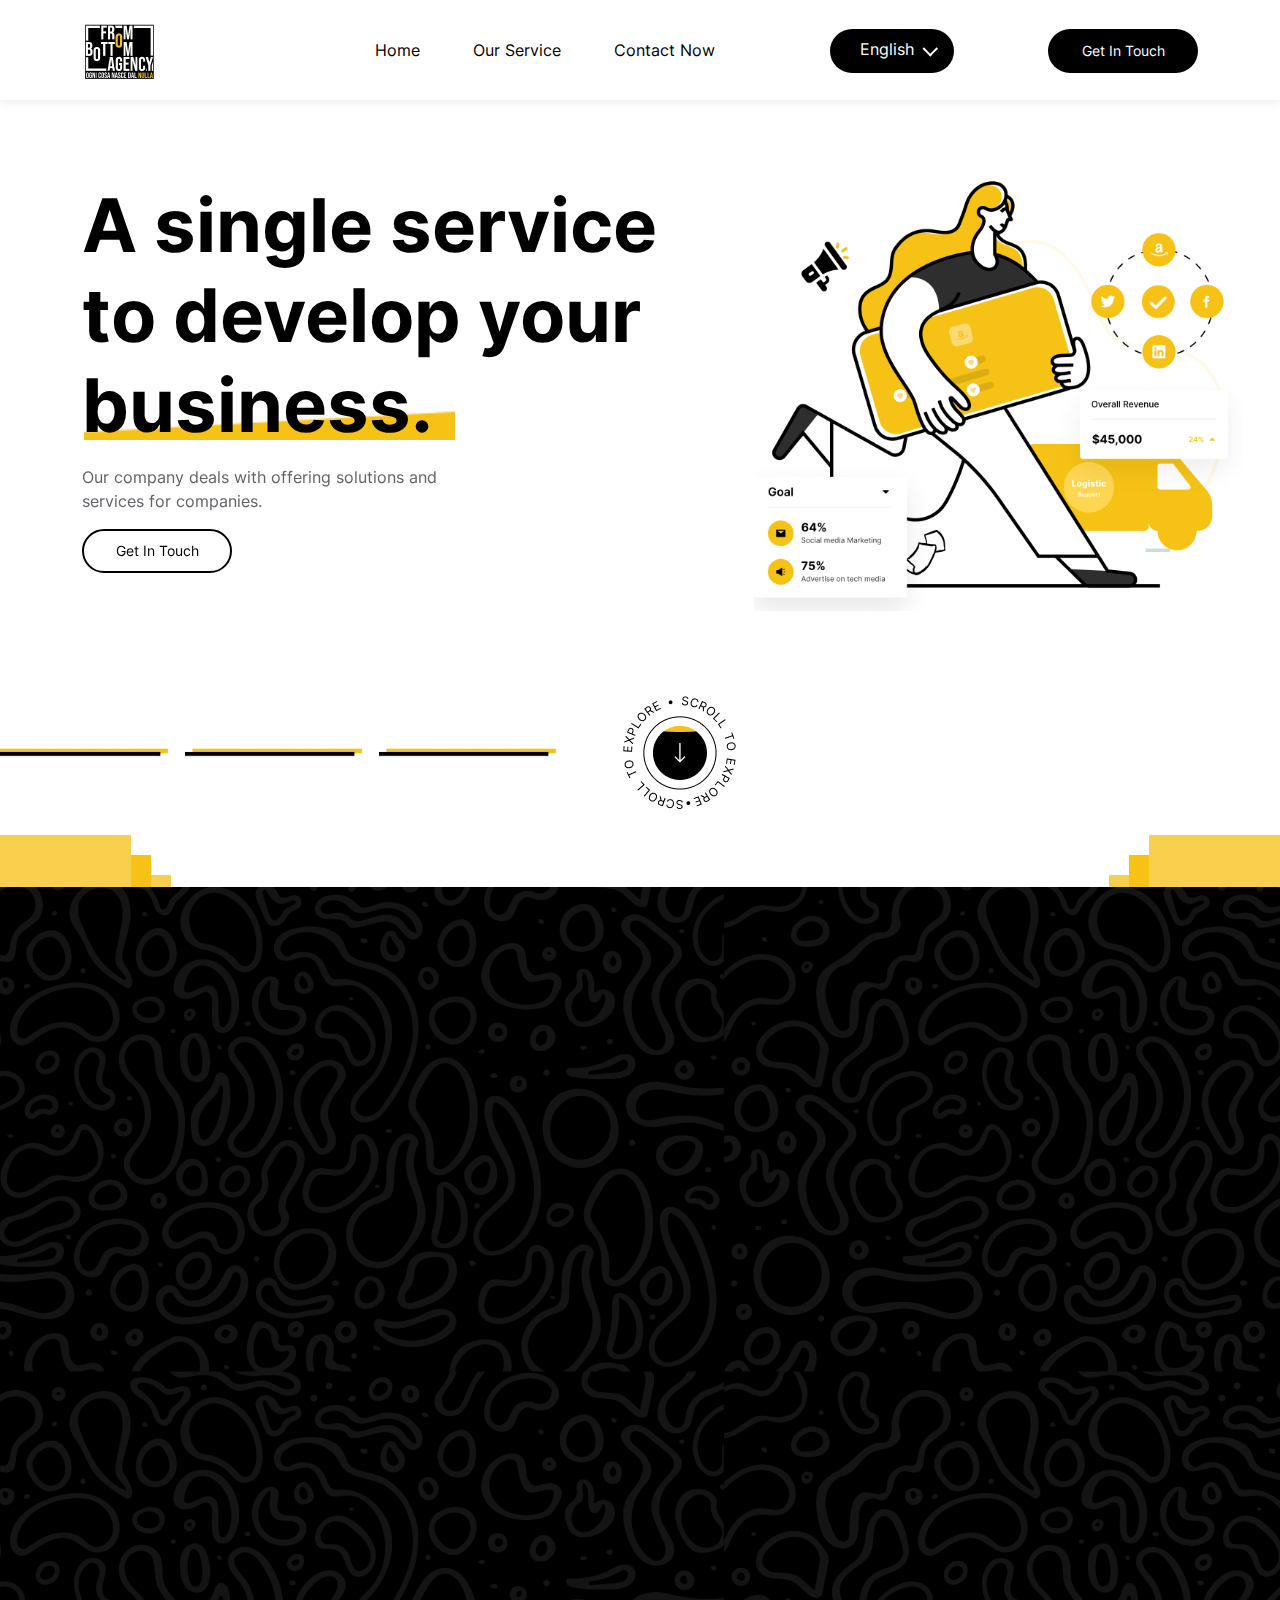
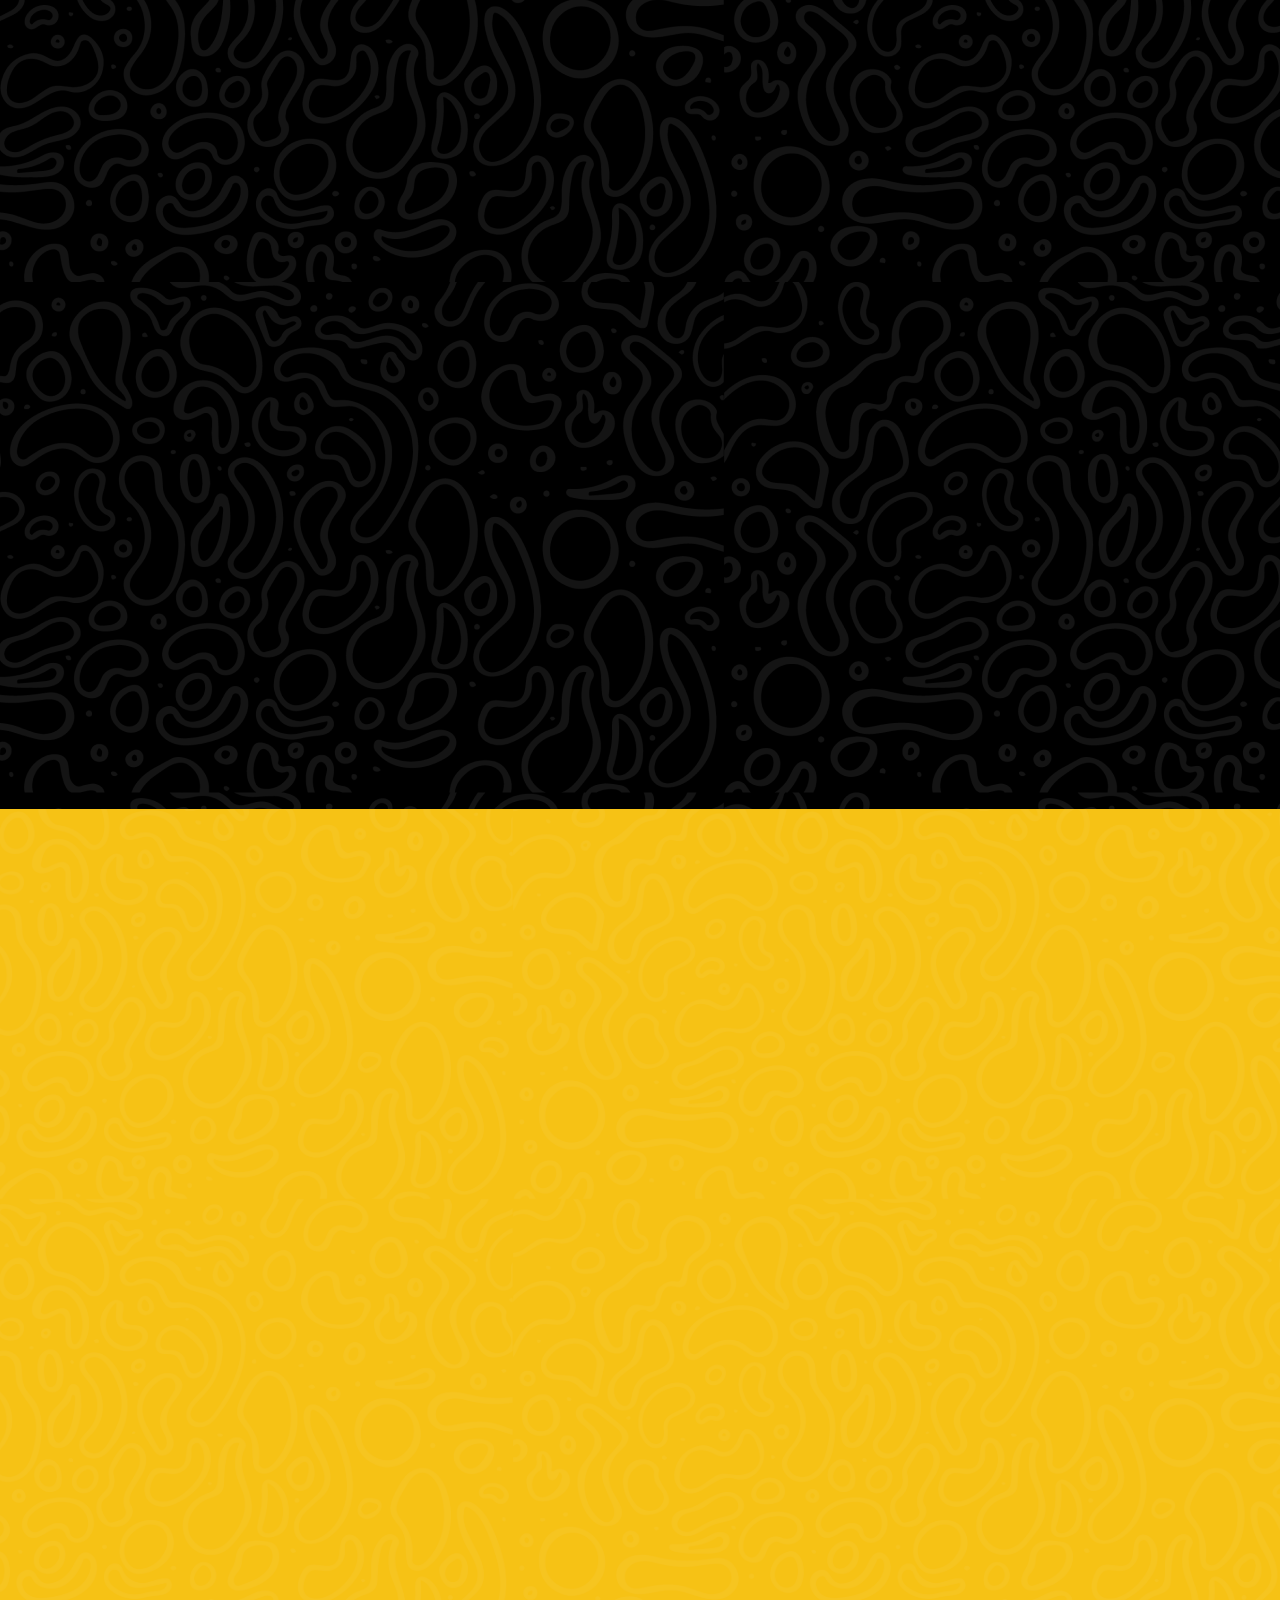
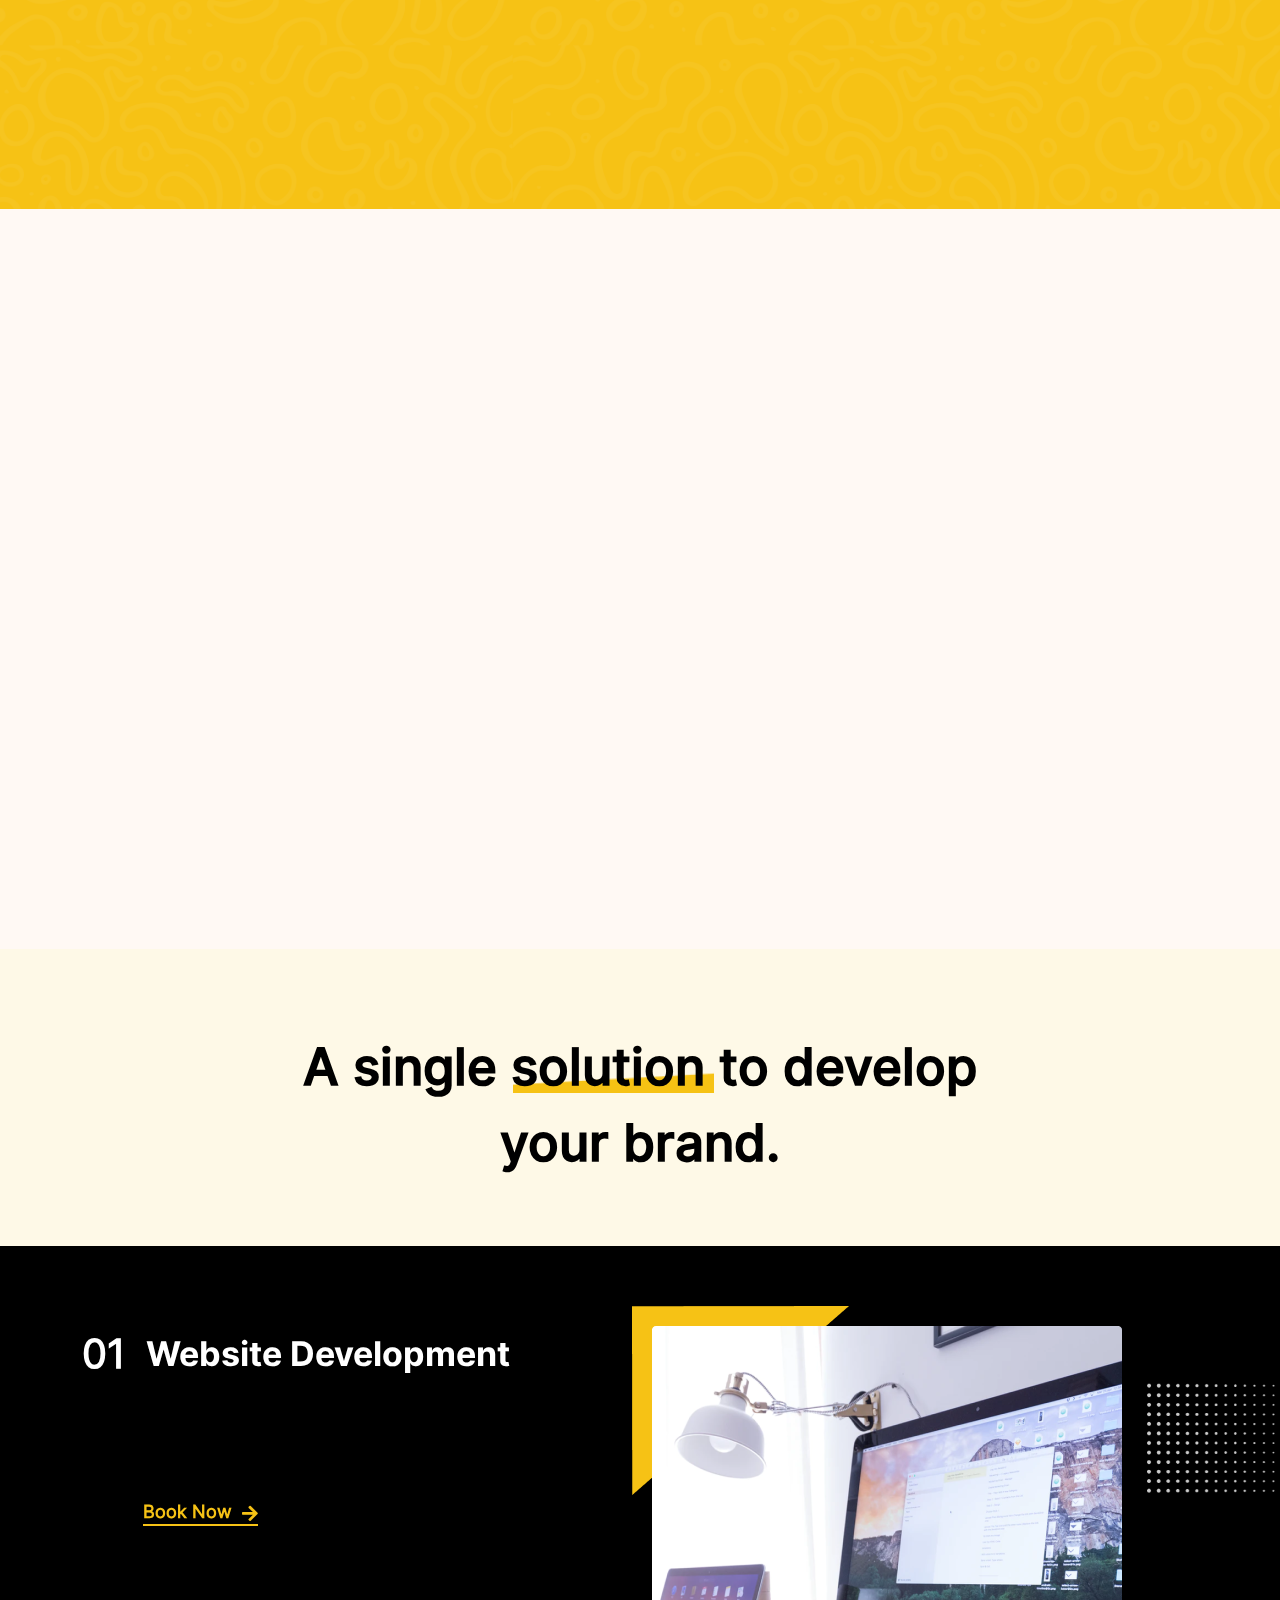
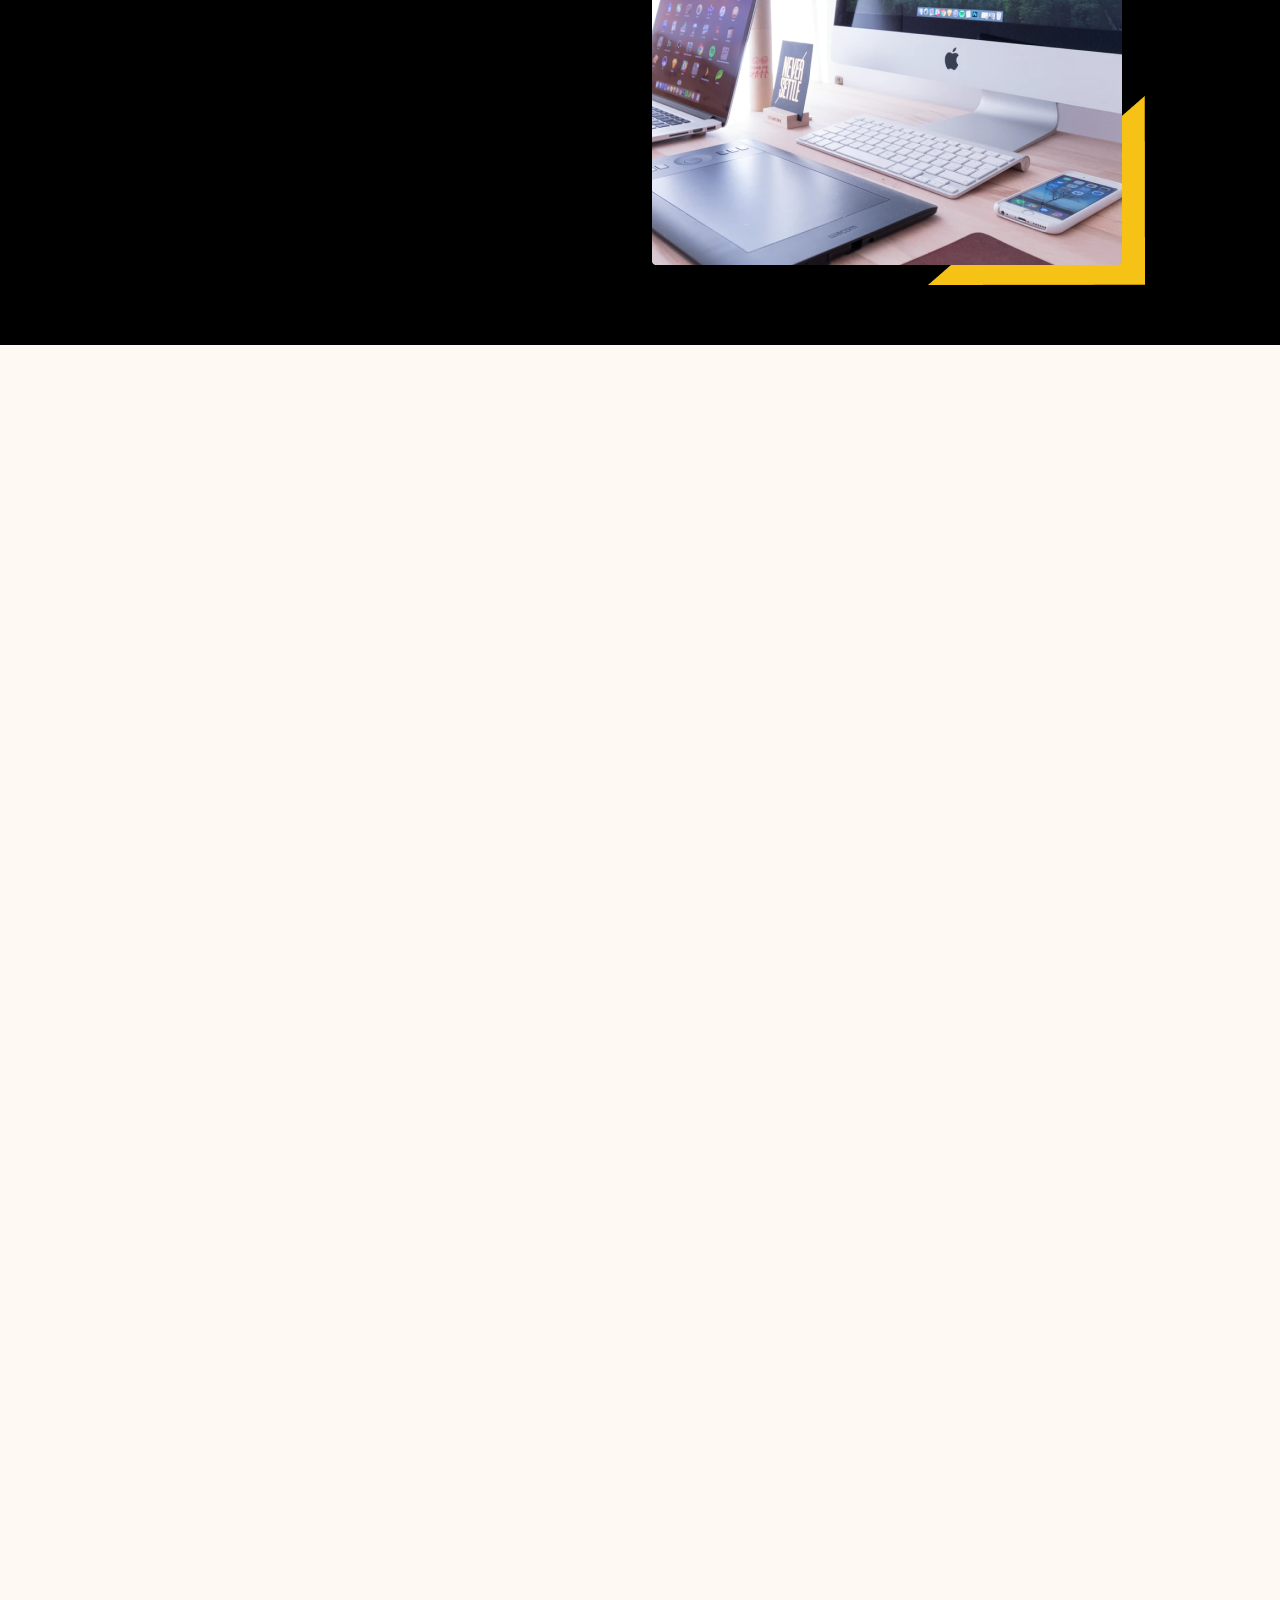
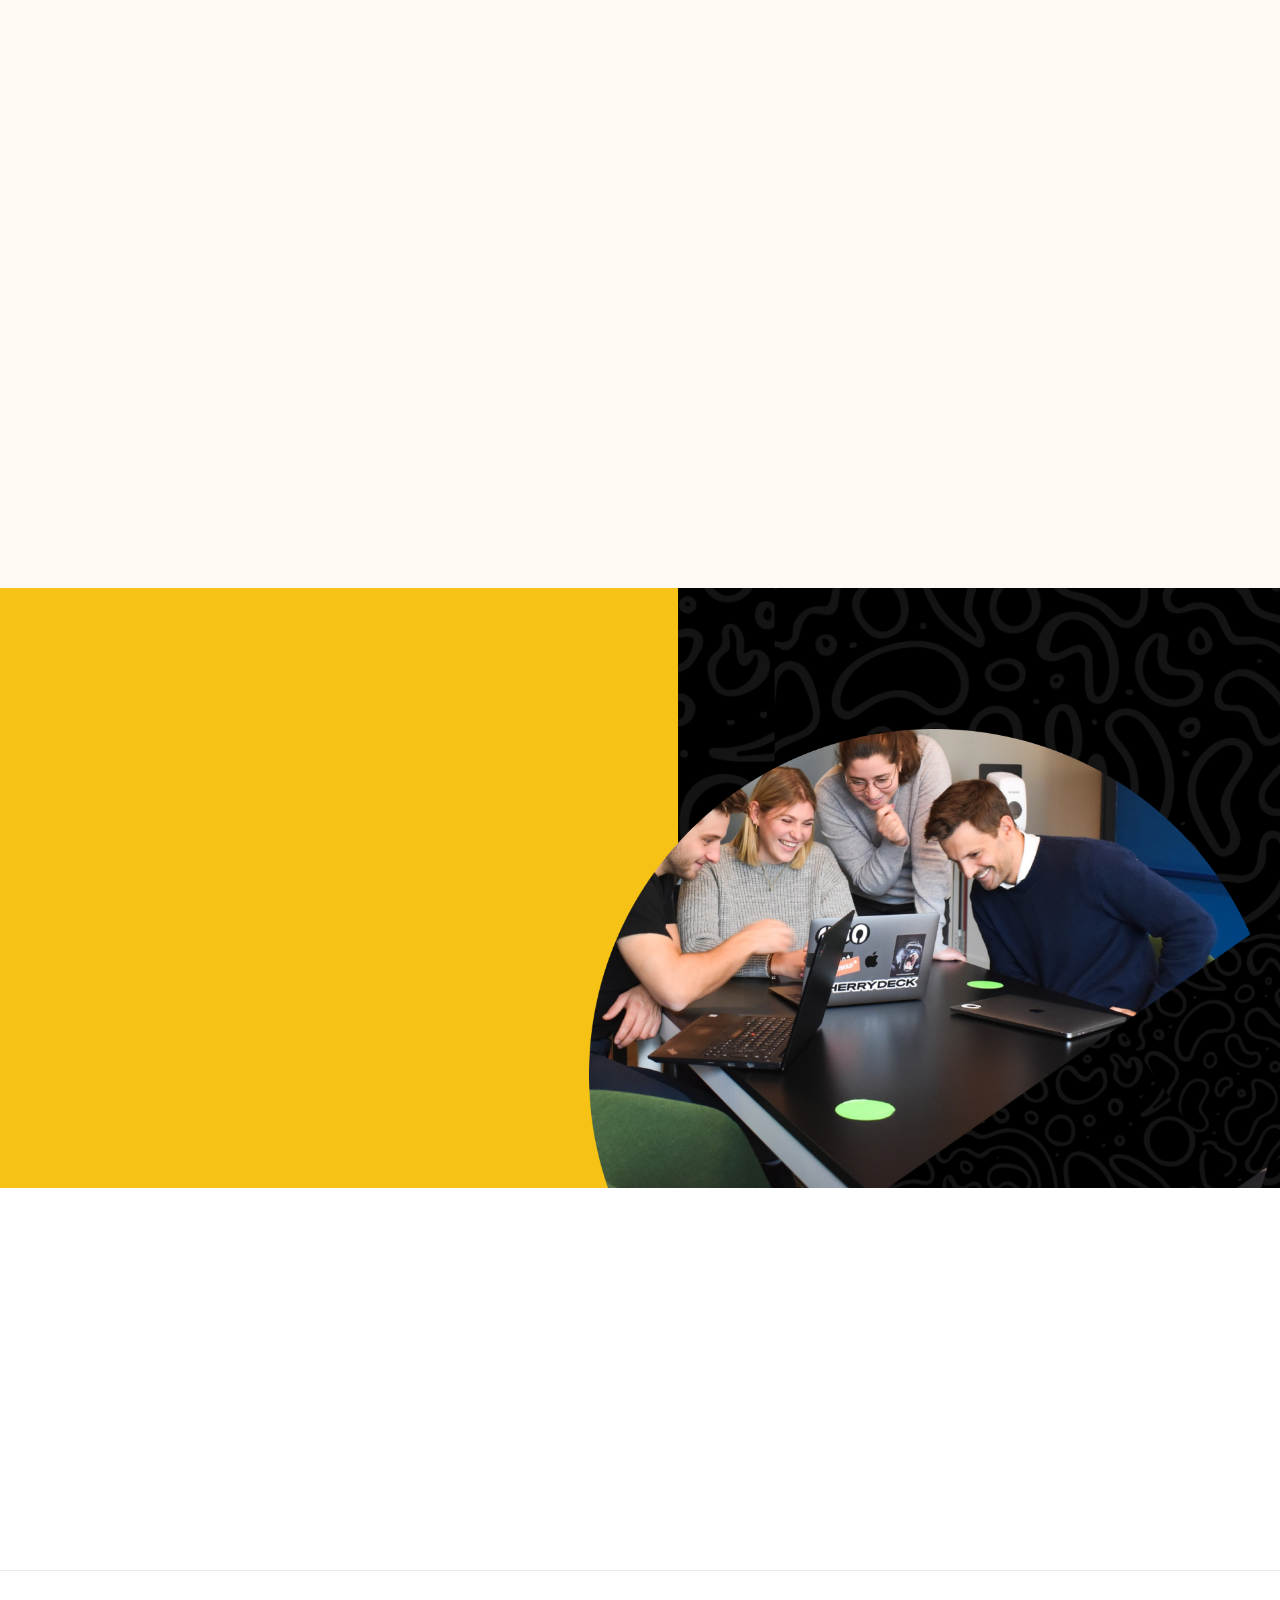
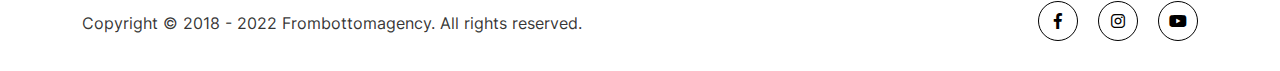
<file: index-2.html>
<!DOCTYPE html>

<head>
    <!-- Required meta tags -->
    <meta charset="utf-8" />
    <meta name="viewport" content="width=device-width, initial-scale=1" />

    <!-- Bootstrap CSS -->
    <link href="assets/css/bootstrap.min.css" rel="stylesheet" />
    <link href="assets/css/all.min.css" rel="stylesheet" />
    <link href="assets/css/fontawesome.css" rel="stylesheet" />
    <link href="assets/css/aos.css" rel="stylesheet" />
    <link href="assets/css/nice-select.css" rel="stylesheet" />
    <link href="assets/css/owl.carousel.min.css" rel="stylesheet" />
    <link href="assets/css/default.css" rel="stylesheet" />
    <link href="assets/css/style.css" rel="stylesheet" />
    <link href="assets/css/responsive.css" rel="stylesheet" />

    <title>frombottomagency</title>
</head>

<body>
    <header>
        <!--header bar start form here-->
        <div class="top-header">
            <div class="container">
                <div class="row align-items-center">
                    <div class="col-lg-2 col-lg-2 col-md-2 col-sm-10">
                        <div class="logo">
                            <a href="index.html">
                                <img src="assets/img/logo/logo.png" alt="">
                            </a>
                        </div>
                    </div>
                    <div class="col-xl-6 col-lg-6 col-md-6">
                        <div class="main-menu">
                            <nav>
                                <ul>
                                    <li class="nav-item">
                                        <a class="nav-link active" href="index-2.html">Home</a>
                                    </li>
                                    <li class="nav-item">
                                        <a class="nav-link menu_link" href="#slider-ww">Our Service</a>
                                    </li>
                                    <li class="nav-item">
                                        <a class="nav-link menu_link" href="contact-2.html">Contact Now</a>
                                    </li>
                                </ul>
                            </nav>
                        </div>
                        <div class="ptptpt">
                            <div class="hamburger-menu">
                                <span class="line-top"></span>
                                <span class="line-center"></span>
                                <span class="line-bottom"></span>
                            </div>
                        </div>
                    </div>
                    <div class="col-xl-4 col-lg-4 col-md-4">
                        <div class="try_btn d-none d-md-block">
                            <a href="#getintouch" class="border-btn">Get In Touch</a>
                        </div>
                        <div class="contact-number-right f-left">
                            <div class="nice-select" tabindex="0">
                                <span class="current">English</span>
                                <ul class="list">
                                    <li data-value="2" class="option">
                                        <a href="index.html"><img src="assets/img/hero/italian.png" alt=""> Italian</a>
                                    </li>
                                    <li data-value="3" class="option">
                                        <a href="index-2.html"><img src="assets/img/hero/en_gb.gif" alt="">English</a>
                                    </li>
                                </ul>
                            </div>
                        </div>
                    </div>
                </div>
            </div>
        </div>
    </header>
    <!--header bar ends-->
    <main>
        <!--hero-area start form here-->
        <section class="hero-area pb-60">
            <div class="container">
                <div class="row align-items-center">
                    <div class="col-xl-7 col-lg-7 col-md-7">
                        <div class="slider-content" data-aos="fade-up">
                            <h2>A single service <br> to develop your <br> business.</h2>
                            <p>Our company deals with offering solutions and <br> services for companies.</p>
                            <div class="popup-btn">
                                <a href="#getintouch" class="border-btn border-btn-1">Get In Touch</a>
                            </div>
                        </div>
                    </div>
                    <div class="img-sec-ri" data-aos="fade-up">
                        <img src="assets/img/hero/Group 45445.png" alt="">
                    </div>
                </div>
            </div>
        </section>
        <!-- hero-area ends-->
        <!--shape-area start form here-->
        <section class="shape-area d-none d-md-block">
            <div class="container-fluid">
                <div class="row">
                    <div class="col-xl-12 col-lg-12 col-md-12">
                        <div class="main-shh" data-aos="fade-up">
                            <div class="single-img-aec">
                                <img src="assets/img/shape/black-1.png" alt="" class="img-1">
                            </div>
                            <div class="single-img-aec">
                                <img src="assets/img/shape/black-1.png" alt="" class="img-1">
                            </div>
                            <div class="single-img-aec">
                                <img src="assets/img/shape/black-1.png" alt="" class="img-1">
                            </div>
                        </div>
                        <div class="shape-aimg text-center" data-aos="fade-up">
                            <img src="assets/img/shape/Group 45399.png" alt="">
                        </div>
                        <div class="main-shh-2" data-aos="fade-up">
                            <div class="single-img-aec">
                                <img src="assets/img/shape/black-1.png" alt="" class="img-1">
                            </div>
                            <div class="single-img-aec">
                                <img src="assets/img/shape/black-1.png" alt="" class="img-1">
                            </div>
                            <div class="single-img-aec">
                                <img src="assets/img/shape/black-1.png" alt="" class="img-1">
                            </div>
                        </div>
                    </div>
                </div>
            </div>
        </section>
        <!--shape-area ends-->
        <!--services-area start form here-->
        <section class="services-area pt-100 pb-100" style="background-image: url(assets/img/services/bga-1.png);">
            <div class="top-shape-img">
                <img src="assets/img/services/iii-1.png" alt="" class="shapeimgg shapeimgg-1">
                <img src="assets/img/services/iii-2.png" alt="" class="shapeimgg shapeimgg-2">
            </div>
            <div class="container">
                <div class="row">
                    <div class="col-xl-8 offset-xl-2 col-lg-10 offset-lg-1 col-md-12">
                        <div class="section-title text-center" data-aos="fade-up">
                            <h3>Do you want to develop <br> a brand ?</h3>
                            <p>We help you to make your brand more profitable through <br> giving you so many support facilities.</p>
                            <div class="popup-btn">
                                <a href="#getintouch" class="border-btn white-btn">Get In Touch</a>
                            </div>
                        </div>
                    </div>
                    <div class="col-xl-12 col-lg-12 col-md-12">
                        <div class="services-img mt-60" data-aos="fade-up">
                            <img src="assets/img/services/Services.png" alt="">
                            <div class="single-imggg">
                                <div class="spansigg spansigg-1" data-aos="fade-up">Personalized customer service</div>
                                <div class="spansigg spansigg-2" data-aos="fade-up">Website Development</div>
                                <div class="spansigg spansigg-3" data-aos="fade-up">Marketing strategies for music artists</div>
                                <div class="spansigg spansigg-4" data-aos="fade-up">Mobile App Development</div>
                                <div class="spansigg spansigg-5" data-aos="fade-up">Organic growth on social media</div>
                                <div class="spansigg spansigg-6" data-aos="fade-up">Social media Addvertisement</div>
                                <div class="spansigg spansigg-7" data-aos="fade-up">Logistics service and goods order preparation</div>
                                <div class="spansigg spansigg-8" data-aos="fade-up">Private label development on Amazon Prime FBA</div>
                                <div class="spansigg spansigg-9" data-aos="fade-up">International PR</div>
                                <div class="spansigg spansigg-10" data-aos="fade-up">Import-export Asia in Europe</div>
                                <div class="spansigg spansigg-11" data-aos="fade-up">Product development on Amazon FBA.</div>
                                <div class="spansigg spansigg-12" data-aos="fade-up">Graphics & Brand Design</div>
                            </div>
                        </div>
                    </div>
                </div>
            </div>
        </section>
        <!--services-area ends-->
        <!--work-area start form here-->
        <section class="work-area pt-100 pb-100" style="background-image: url(assets/img/work/bann.png);">
            <div class="container">
                <div class="row">
                    <div class="col-xl-4 offset-xl-1 mb-30 col-lg-4 offset-lg-1 col-md-5">
                        <div class="work-title" data-aos="fade-up">
                            <h4>This is how we Work</h4>
                            <div class="popup-btn">
                                <a href="#getintouch" class="border-btn">Get In Touch</a>
                            </div>
                        </div>
                    </div>
                    <div class="col-xl-4 col-lg-4 col-md-5 mb-30">
                        <div class="main-work" data-aos="fade-up">
                            <div class="work-box work-box-1">
                                <div class="work-img">
                                    <img src="assets/img/work/email.png" alt="">
                                    <span>01</span>
                                </div>
                                <div class="work-bottom">
                                    <h6>Write to us.</h6>
                                    <p>We need to get to know each other firsthand. Understanding the needs and what you want to develop. We build our business relationships with people first. .</p>
                                </div>
                            </div>
                            <img src="assets/img/work/tir-1.png" alt="">
                        </div>
                    </div>
                    <div class="col-xl-3 col-lg-3 col-md-2 text-center">
                        <div class="right-imgg" data-aos="fade-up">
                            <img src="assets/img/work/sc.png" alt="">
                        </div>
                    </div>

                    <div class="col-xl-4 col-lg-4 offset-xl-1 offset-lg-1 col-md-5 mb-30">
                        <div class="main-work" data-aos="fade-up">
                            <div class="work-box work-box-3">
                                <div class="work-img">
                                    <img src="assets/img/work/suitcase.png" alt="">
                                    <span>03</span>
                                </div>
                                <div class="work-bottom">
                                    <h6>Let’s Colaborate</h6>
                                    <p>After having found the product, the right price, the right quality, we will proceed with the sales strategies and we will understand together which is the right sales channel for it.</p>
                                </div>
                            </div>
                            <img class="ww-botom" src="assets/img/work/tir-2.png" alt="">
                        </div>
                    </div>

                    <div class="col-xl-4  col-lg-4 col-md-5 mb-30">
                        <div class="main-work" data-aos="fade-up">
                            <div class="work-box work-box-2">
                                <div class="work-img">
                                    <img src="assets/img/work/light.png" alt="">
                                    <span>02</span>
                                </div>
                                <div class="work-bottom">
                                    <h6>Provide Solution</h6>
                                    <p>After we have interacted by understanding your idea in the smallest details, we will take care of helping you find the right supplier for the production of your products and we will..... </p>
                                </div>
                            </div>
                            <img src="assets/img/work/tir-1.png" alt="">
                            <img class="ww-botom" src="assets/img/work/tir-2.png" alt="">
                        </div>
                    </div>
                </div>
            </div>
        </section>
        <!--work-area ends-->
        <!--developer-area start form here-->
        <section class="developer-area">
            <div class="container">
                <div class="row">
                    <div class="col-xl-6 col-lg-6 col-md-6 col-md-6">
                        <div class="deve-img-sec" data-aos="fade-up">
                            <div class="dev-imgg">
                                <img src="assets/img/developer/develo.png" alt="">
                            </div>
                            <div class="dev-right">
                                <span>Sales support</span>
                                <span class="span-22">After sales support</span>
                                <span>Finding right margins</span>
                                <span class="span-22">Logistics support</span>
                                <span>Finding right supplier</span>
                            </div>
                        </div>
                    </div>
                    <div class="col-xl-6 col-lg-6 col-md-6 col-md-6">
                        <div class="developer-title" data-aos="fade-up">
                            <h4>We develop your <br> business 360 <br> degrees</h4>
                            <p>We can manage it on your behalf- managing your idea or create an idea for you from scratch</p>
                            <div class="popup-btn">
                                <a href="#getintouch" class="border-btn">Get In Touch</a>
                            </div>
                        </div>
                    </div>
                </div>
            </div>
        </section>
        <!--developer-area ends-->
        <!--slider-area start form here-->
        <div id="slider-ww" class="slider-area-active owl-carousel">
            <div class="single-slider-sec">
                <div class="slider-top">
                    <div class="container">
                        <div class="row">
                            <div class="col-xl-8 offset-xl-2 col-lg-10 offset-lg-1 col-md-12">
                                <div class="single-slider">
                                    <div class="slider-title pt-80 pb-50">
                                        <h3>A single solution to develop <br> your brand.</h3>
                                    </div>
                                </div>
                            </div>
                        </div>
                    </div>
                </div>
                <div class="slider-bottom-1 pt-80 pb-80">
                    <div class="container">
                        <div class="row">
                            <div class="col-xl-6 col-lg-6 col-md-6">
                                <div class="single-bottom">
                                    <div class="slider-bottom">
                                        <div class="slider-left">
                                            <span>01</span>
                                        </div>
                                        <div class="slider-right">
                                            <h3>Website Development</h3>
                                        </div>
                                    </div>
                                    <div class="book-nowbtn">
                                        <a href="#getintouch">Book Now <i class="fa fa-arrow-right"></i></a>
                                    </div>
                                </div>
                            </div>
                            <div class="col-xl-6 col-lg-6 col-md-6">
                                <div class="clclcl">
                                    <div class="shape33-imggg">
                                        <img class="kgkg-1 kgkg" src="assets/img/slider/1.png" alt="">
                                        <img class="kgkg-2 kgkg" src="assets/img/slider/2.png" alt="">
                                        <img class="kgkg-3 kgkg" src="assets/img/slider/3.png" alt="">
                                    </div>
                                    <div class="sli-ma-img">
                                        <img src="assets/img/slider/img.png" alt="">
                                    </div>
                                </div>
                            </div>
                        </div>
                    </div>
                </div>
            </div>
            <div class="single-slider-sec single-slider-sec-2">
                <div class="slider-top">
                    <div class="container">
                        <div class="row">
                            <div class="col-xl-8 offset-xl-2 col-lg-10 offset-lg-1 col-md-12">
                                <div class="single-slider">
                                    <div class="slider-title pt-80 pb-50">
                                        <h3>A single solution to develop <br> your brand.</h3>
                                    </div>
                                </div>
                            </div>
                        </div>
                    </div>
                </div>
                <div class="slider-bottom-1 pt-80 pb-80">
                    <div class="container">
                        <div class="row">
                            <div class="col-xl-6 col-lg-6 col-md-6">
                                <div class="single-bottom">
                                    <div class="slider-bottom">
                                        <div class="slider-left">
                                            <span>02</span>
                                        </div>
                                        <div class="slider-right">
                                            <h3>Website Development</h3>
                                        </div>
                                    </div>
                                    <div class="book-nowbtn">
                                        <a href="#getintouch">Book Now <i class="fa fa-arrow-right"></i></a>
                                    </div>
                                </div>
                            </div>
                            <div class="col-xl-6 col-lg-6 col-md-6">
                                <div class="clclcl">
                                    <div class="shape33-imggg">
                                        <img class="kgkg-1 kgkg" src="assets/img/slider/1.png" alt="">
                                        <img class="kgkg-2 kgkg" src="assets/img/slider/2.png" alt="">
                                        <img class="kgkg-3 kgkg" src="assets/img/slider/3.png" alt="">
                                    </div>
                                    <div class="sli-ma-img">
                                        <img src="assets/img/slider/img-1.png" alt="">
                                    </div>
                                </div>
                            </div>
                        </div>
                    </div>
                </div>
            </div>
            <div class="single-slider-sec single-slider-sec-3">
                <div class="slider-top">
                    <div class="container">
                        <div class="row">
                            <div class="col-xl-8 offset-xl-2 col-lg-10 offset-lg-1 col-md-12">
                                <div class="single-slider">
                                    <div class="slider-title pt-80 pb-50">
                                        <h3>A single solution to develop <br> your brand.</h3>
                                    </div>
                                </div>
                            </div>
                        </div>
                    </div>
                </div>
                <div class="slider-bottom-1 pt-80 pb-80">
                    <div class="container">
                        <div class="row">
                            <div class="col-xl-6 col-lg-6 col-md-6">
                                <div class="single-bottom">
                                    <div class="slider-bottom">
                                        <div class="slider-left">
                                            <span>03</span>
                                        </div>
                                        <div class="slider-right">
                                            <h3>Social media Add</h3>
                                        </div>
                                    </div>
                                    <div class="book-nowbtn">
                                        <a href="#getintouch">Book Now <i class="fa fa-arrow-right"></i></a>
                                    </div>
                                </div>
                            </div>
                            <div class="col-xl-6 col-lg-6 col-md-6">
                                <div class="clclcl">
                                    <div class="shape33-imggg">
                                        <img class="kgkg-1 kgkg" src="assets/img/slider/1.png" alt="">
                                        <img class="kgkg-2 kgkg" src="assets/img/slider/2.png" alt="">
                                        <img class="kgkg-3 kgkg" src="assets/img/slider/3.png" alt="">
                                    </div>
                                    <div class="sli-ma-img">
                                        <img src="assets/img/slider/img-2.png" alt="">
                                    </div>
                                </div>
                            </div>
                        </div>
                    </div>
                </div>
            </div>
            <div class="single-slider-sec single-slider-sec-4">
                <div class="slider-top">
                    <div class="container">
                        <div class="row">
                            <div class="col-xl-8 offset-xl-2 col-lg-10 offset-lg-1 col-md-12">
                                <div class="single-slider">
                                    <div class="slider-title pt-80 pb-50">
                                        <h3>A single solution to develop <br> your brand.</h3>
                                    </div>
                                </div>
                            </div>
                        </div>
                    </div>
                </div>
                <div class="slider-bottom-1 pt-80 pb-80">
                    <div class="container">
                        <div class="row">
                            <div class="col-xl-6 col-lg-6 col-md-6">
                                <div class="single-bottom">
                                    <div class="slider-bottom">
                                        <div class="slider-left">
                                            <span>04</span>
                                        </div>
                                        <div class="slider-right">
                                            <h3>Private label development <br> on Amazon Prime FBA</h3>
                                        </div>
                                    </div>
                                    <div class="book-nowbtn">
                                        <a href="#getintouch">Book Now <i class="fa fa-arrow-right"></i></a>
                                    </div>
                                </div>
                            </div>
                            <div class="col-xl-6 col-lg-6 col-md-6">
                                <div class="clclcl">
                                    <div class="shape33-imggg">
                                        <img class="kgkg-1 kgkg" src="assets/img/slider/1.png" alt="">
                                        <img class="kgkg-2 kgkg" src="assets/img/slider/2.png" alt="">
                                        <img class="kgkg-3 kgkg" src="assets/img/slider/3.png" alt="">
                                    </div>
                                    <div class="sli-ma-img">
                                        <img src="assets/img/slider/img-3.png" alt="">
                                    </div>
                                </div>
                            </div>
                        </div>
                    </div>
                </div>
            </div>
            <div class="single-slider-sec  single-slider-sec-5">
                <div class="slider-top">
                    <div class="container">
                        <div class="row">
                            <div class="col-xl-8 offset-xl-2 col-lg-10 offset-lg-1 col-md-12">
                                <div class="single-slider">
                                    <div class="slider-title pt-80 pb-50">
                                        <h3>A single solution to develop <br> your brand.</h3>
                                    </div>
                                </div>
                            </div>
                        </div>
                    </div>
                </div>
                <div class="slider-bottom-1 pt-80 pb-80">
                    <div class="container">
                        <div class="row">
                            <div class="col-xl-6 col-lg-6 col-md-6">
                                <div class="single-bottom">
                                    <div class="slider-bottom">
                                        <div class="slider-left">
                                            <span>05</span>
                                        </div>
                                        <div class="slider-right">
                                            <h3>Import-export Asia in <br> Europe</h3>
                                        </div>
                                    </div>
                                    <div class="book-nowbtn">
                                        <a href="#getintouch">Book Now <i class="fa fa-arrow-right"></i></a>
                                    </div>
                                </div>
                            </div>
                            <div class="col-xl-6 col-lg-6 col-md-6">
                                <div class="clclcl">
                                    <div class="shape33-imggg">
                                        <img class="kgkg-1 kgkg" src="assets/img/slider/1.png" alt="">
                                        <img class="kgkg-2 kgkg" src="assets/img/slider/2.png" alt="">
                                        <img class="kgkg-3 kgkg" src="assets/img/slider/3.png" alt="">
                                    </div>
                                    <div class="sli-ma-img">
                                        <img src="assets/img/slider/img-4.png" alt="">
                                    </div>
                                </div>
                            </div>
                        </div>
                    </div>
                </div>
            </div>
            <div class="single-slider-sec single-slider-sec-6">
                <div class="slider-top">
                    <div class="container">
                        <div class="row">
                            <div class="col-xl-8 offset-xl-2 col-lg-10 offset-lg-1 col-md-12">
                                <div class="single-slider">
                                    <div class="slider-title pt-80 pb-50">
                                        <h3>A single solution to develop <br> your brand.</h3>
                                    </div>
                                </div>
                            </div>
                        </div>
                    </div>
                </div>
                <div class="slider-bottom-1 pt-80 pb-80">
                    <div class="container">
                        <div class="row">
                            <div class="col-xl-6 col-lg-6 col-md-6">
                                <div class="single-bottom">
                                    <div class="slider-bottom">
                                        <div class="slider-left">
                                            <span>06</span>
                                        </div>
                                        <div class="slider-right">
                                            <h3>Marketing strategies for <br> music artists</h3>
                                        </div>
                                    </div>
                                    <div class="book-nowbtn">
                                        <a href="#getintouch">Book Now <i class="fa fa-arrow-right"></i></a>
                                    </div>
                                </div>
                            </div>
                            <div class="col-xl-6 col-lg-6 col-md-6">
                                <div class="clclcl">
                                    <div class="shape33-imggg">
                                        <img class="kgkg-1 kgkg" src="assets/img/slider/1.png" alt="">
                                        <img class="kgkg-2 kgkg" src="assets/img/slider/2.png" alt="">
                                        <img class="kgkg-3 kgkg" src="assets/img/slider/3.png" alt="">
                                    </div>
                                    <div class="sli-ma-img">
                                        <img src="assets/img/slider/img-5.png" alt="">
                                    </div>
                                </div>
                            </div>
                        </div>
                    </div>
                </div>
            </div>
            <div class="single-slider-sec single-slider-sec-7">
                <div class="slider-top">
                    <div class="container">
                        <div class="row">
                            <div class="col-xl-8 offset-xl-2 col-lg-10 offset-lg-1 col-md-12">
                                <div class="single-slider">
                                    <div class="slider-title pt-80 pb-50">
                                        <h3>A single solution to develop <br> your brand.</h3>
                                    </div>
                                </div>
                            </div>
                        </div>
                    </div>
                </div>
                <div class="slider-bottom-1 pt-80 pb-80">
                    <div class="container">
                        <div class="row">
                            <div class="col-xl-6 col-lg-6 col-md-6">
                                <div class="single-bottom">
                                    <div class="slider-bottom">
                                        <div class="slider-left">
                                            <span>07</span>
                                        </div>
                                        <div class="slider-right">
                                            <h3>Organic growth on social <br> media</h3>
                                        </div>
                                    </div>
                                    <div class="book-nowbtn">
                                        <a href="#getintouch">Book Now <i class="fa fa-arrow-right"></i></a>
                                    </div>
                                </div>
                            </div>
                            <div class="col-xl-6 col-lg-6 col-md-6">
                                <div class="clclcl">
                                    <div class="shape33-imggg">
                                        <img class="kgkg-1 kgkg" src="assets/img/slider/1.png" alt="">
                                        <img class="kgkg-2 kgkg" src="assets/img/slider/2.png" alt="">
                                        <img class="kgkg-3 kgkg" src="assets/img/slider/3.png" alt="">
                                    </div>
                                    <div class="sli-ma-img">
                                        <img src="assets/img/slider/img-6.png" alt="">
                                    </div>
                                </div>
                            </div>
                        </div>
                    </div>
                </div>
            </div>
            <div class="single-slider-sec single-slider-sec-8">
                <div class="slider-top">
                    <div class="container">
                        <div class="row">
                            <div class="col-xl-8 offset-xl-2 col-lg-10 offset-lg-1 col-md-12">
                                <div class="single-slider">
                                    <div class="slider-title pt-80 pb-50">
                                        <h3>A single solution to develop <br> your brand.</h3>
                                    </div>
                                </div>
                            </div>
                        </div>
                    </div>
                </div>
                <div class="slider-bottom-1 pt-80 pb-80">
                    <div class="container">
                        <div class="row">
                            <div class="col-xl-6 col-lg-6 col-md-6">
                                <div class="single-bottom">
                                    <div class="slider-bottom">
                                        <div class="slider-left">
                                            <span>08</span>
                                        </div>
                                        <div class="slider-right">
                                            <h3>International PR</h3>
                                        </div>
                                    </div>
                                    <div class="book-nowbtn">
                                        <a href="#getintouch">Book Now <i class="fa fa-arrow-right"></i></a>
                                    </div>
                                </div>
                            </div>
                            <div class="col-xl-6 col-lg-6 col-md-6">
                                <div class="clclcl">
                                    <div class="shape33-imggg">
                                        <img class="kgkg-1 kgkg" src="assets/img/slider/1.png" alt="">
                                        <img class="kgkg-2 kgkg" src="assets/img/slider/2.png" alt="">
                                        <img class="kgkg-3 kgkg" src="assets/img/slider/3.png" alt="">
                                    </div>
                                    <div class="sli-ma-img">
                                        <img src="assets/img/slider/img-7.png" alt="">
                                    </div>
                                </div>
                            </div>
                        </div>
                    </div>
                </div>
            </div>
            <div class="single-slider-sec single-slider-sec-9">
                <div class="slider-top">
                    <div class="container">
                        <div class="row">
                            <div class="col-xl-8 offset-xl-2 col-lg-10 offset-lg-1 col-md-12">
                                <div class="single-slider">
                                    <div class="slider-title pt-80 pb-50">
                                        <h3>A single solution to develop <br> your brand.</h3>
                                    </div>
                                </div>
                            </div>
                        </div>
                    </div>
                </div>
                <div class="slider-bottom-1 pt-80 pb-80">
                    <div class="container">
                        <div class="row">
                            <div class="col-xl-6 col-lg-6 col-md-6">
                                <div class="single-bottom">
                                    <div class="slider-bottom">
                                        <div class="slider-left">
                                            <span>09</span>
                                        </div>
                                        <div class="slider-right">
                                            <h3>Graphic & Brand <br> Design</h3>
                                        </div>
                                    </div>
                                    <div class="book-nowbtn">
                                        <a href="#getintouch">Book Now <i class="fa fa-arrow-right"></i></a>
                                    </div>
                                </div>
                            </div>
                            <div class="col-xl-6 col-lg-6 col-md-6">
                                <div class="clclcl">
                                    <div class="shape33-imggg">
                                        <img class="kgkg-1 kgkg" src="assets/img/slider/1.png" alt="">
                                        <img class="kgkg-2 kgkg" src="assets/img/slider/2.png" alt="">
                                        <img class="kgkg-3 kgkg" src="assets/img/slider/3.png" alt="">
                                    </div>
                                    <div class="sli-ma-img">
                                        <img src="assets/img/slider/img-8.png" alt="">
                                    </div>
                                </div>
                            </div>
                        </div>
                    </div>
                </div>
            </div>
            <div class="single-slider-sec single-slider-sec-10">
                <div class="slider-top">
                    <div class="container">
                        <div class="row">
                            <div class="col-xl-8 offset-xl-2 col-lg-10 offset-lg-1 col-md-12">
                                <div class="single-slider">
                                    <div class="slider-title pt-80 pb-50">
                                        <h3>A single solution to develop <br> your brand.</h3>
                                    </div>
                                </div>
                            </div>
                        </div>
                    </div>
                </div>
                <div class="slider-bottom-1 pt-80 pb-80">
                    <div class="container">
                        <div class="row">
                            <div class="col-xl-6 col-lg-6 col-md-6">
                                <div class="single-bottom">
                                    <div class="slider-bottom">
                                        <div class="slider-left">
                                            <span>10</span>
                                        </div>
                                        <div class="slider-right">
                                            <h3>UI/UX Design</h3>
                                        </div>
                                    </div>
                                    <div class="book-nowbtn">
                                        <a href="#getintouch">Book Now <i class="fa fa-arrow-right"></i></a>
                                    </div>
                                </div>
                            </div>
                            <div class="col-xl-6 col-lg-6 col-md-6">
                                <div class="clclcl">
                                    <div class="shape33-imggg">
                                        <img class="kgkg-1 kgkg" src="assets/img/slider/1.png" alt="">
                                        <img class="kgkg-2 kgkg" src="assets/img/slider/2.png" alt="">
                                        <img class="kgkg-3 kgkg" src="assets/img/slider/3.png" alt="">
                                    </div>
                                    <div class="sli-ma-img">
                                        <img src="assets/img/slider/img-9.png" alt="">
                                    </div>
                                </div>
                            </div>
                        </div>
                    </div>
                </div>
            </div>
            <div class="single-slider-sec single-slider-sec-11">
                <div class="slider-top">
                    <div class="container">
                        <div class="row">
                            <div class="col-xl-8 offset-xl-2 col-lg-10 offset-lg-1 col-md-12">
                                <div class="single-slider">
                                    <div class="slider-title pt-80 pb-50">
                                        <h3>A single solution to develop <br> your brand.</h3>
                                    </div>
                                </div>
                            </div>
                        </div>
                    </div>
                </div>
                <div class="slider-bottom-1 pt-80 pb-80">
                    <div class="container">
                        <div class="row">
                            <div class="col-xl-6 col-lg-6 col-md-6">
                                <div class="single-bottom">
                                    <div class="slider-bottom">
                                        <div class="slider-left">
                                            <span>11</span>
                                        </div>
                                        <div class="slider-right">
                                            <h3>Animation for <br> products</h3>
                                        </div>
                                    </div>
                                    <div class="book-nowbtn">
                                        <a href="#getintouch">Book Now <i class="fa fa-arrow-right"></i></a>
                                    </div>
                                </div>
                            </div>
                            <div class="col-xl-6 col-lg-6 col-md-6">
                                <div class="clclcl">
                                    <div class="shape33-imggg">
                                        <img class="kgkg-1 kgkg" src="assets/img/slider/1.png" alt="">
                                        <img class="kgkg-2 kgkg" src="assets/img/slider/2.png" alt="">
                                        <img class="kgkg-3 kgkg" src="assets/img/slider/3.png" alt="">
                                    </div>
                                    <div class="sli-ma-img">
                                        <img src="assets/img/slider/img-10.png" alt="">
                                    </div>
                                </div>
                            </div>
                        </div>
                    </div>
                </div>
            </div>
        </div>
        <!--slider-area ends-->
        <!--slider-area start form here-->
        <section class="sliderr-areaa-active-2">
            <div class="single-slider-sec single-slider-sec-2 d-xl-none d-lg-none d-md-none">
                <div class="slider-top" data-aos="fade-up">
                    <div class="container">
                        <div class="row">
                            <div class="col-xl-8 offset-xl-2 col-lg-10 offset-lg-1 col-md-12">
                                <div class="single-slider">
                                    <div class="slider-title pt-80 pb-50">
                                        <h3>A single solution to develop <br> your brand.</h3>
                                    </div>
                                </div>
                            </div>
                        </div>
                    </div>
                </div>
                <div class="slider-bottom-1 pt-80 pb-80">
                    <div class="container">
                        <div class="row">
                            <div class="col-xl-6 col-lg-6 col-md-6">
                                <div class="single-bottom" data-aos="fade-up">
                                    <div class="slider-bottom">
                                        <div class="slider-left">
                                            <span>02</span>
                                        </div>
                                        <div class="slider-right">
                                            <h3>Website Development</h3>
                                        </div>
                                    </div>
                                    <div class="book-nowbtn">
                                        <a href="#getintouch">Book Now <i class="fa fa-arrow-right"></i></a>
                                    </div>
                                </div>
                            </div>
                            <div class="col-xl-6 col-lg-6 col-md-6">
                                <div class="clclcl" data-aos="fade-up">
                                    <div class="shape33-imggg">
                                        <img class="kgkg-1 kgkg" src="assets/img/slider/1.png" alt="">
                                        <img class="kgkg-2 kgkg" src="assets/img/slider/2.png" alt="">
                                        <img class="kgkg-3 kgkg" src="assets/img/slider/3.png" alt="">
                                    </div>
                                    <div class="sli-ma-img">
                                        <img src="assets/img/slider/img-1.png" alt="">
                                    </div>
                                </div>
                            </div>
                        </div>
                    </div>
                </div>
            </div>
            <div class="single-slider-sec single-slider-sec-3 d-xl-none d-lg-none d-md-none">
                <div class="slider-top" data-aos="fade-up">
                    <div class="container">
                        <div class="row">
                            <div class="col-xl-8 offset-xl-2 col-lg-10 offset-lg-1 col-md-12">
                                <div class="single-slider">
                                    <div class="slider-title pt-80 pb-50">
                                        <h3>A single solution to develop <br> your brand.</h3>
                                    </div>
                                </div>
                            </div>
                        </div>
                    </div>
                </div>
                <div class="slider-bottom-1 pt-80 pb-80">
                    <div class="container">
                        <div class="row">
                            <div class="col-xl-6 col-lg-6 col-md-6">
                                <div class="single-bottom" data-aos="fade-up">
                                    <div class="slider-bottom">
                                        <div class="slider-left">
                                            <span>03</span>
                                        </div>
                                        <div class="slider-right">
                                            <h3>Social media Add</h3>
                                        </div>
                                    </div>
                                    <div class="book-nowbtn">
                                        <a href="#getintouch">Book Now <i class="fa fa-arrow-right"></i></a>
                                    </div>
                                </div>
                            </div>
                            <div class="col-xl-6 col-lg-6 col-md-6">
                                <div class="clclcl" data-aos="fade-up">
                                    <div class="shape33-imggg">
                                        <img class="kgkg-1 kgkg" src="assets/img/slider/1.png" alt="">
                                        <img class="kgkg-2 kgkg" src="assets/img/slider/2.png" alt="">
                                        <img class="kgkg-3 kgkg" src="assets/img/slider/3.png" alt="">
                                    </div>
                                    <div class="sli-ma-img">
                                        <img src="assets/img/slider/img-2.png" alt="">
                                    </div>
                                </div>
                            </div>
                        </div>
                    </div>
                </div>
            </div>
            <div class="single-slider-sec single-slider-sec-4 d-xl-none d-lg-none d-md-none">
                <div class="slider-top" data-aos="fade-up">
                    <div class="container">
                        <div class="row">
                            <div class="col-xl-8 offset-xl-2 col-lg-10 offset-lg-1 col-md-12">
                                <div class="single-slider">
                                    <div class="slider-title pt-80 pb-50">
                                        <h3>A single solution to develop <br> your brand.</h3>
                                    </div>
                                </div>
                            </div>
                        </div>
                    </div>
                </div>
                <div class="slider-bottom-1 pt-80 pb-80">
                    <div class="container">
                        <div class="row">
                            <div class="col-xl-6 col-lg-6 col-md-6">
                                <div class="single-bottom" data-aos="fade-up">
                                    <div class="slider-bottom">
                                        <div class="slider-left">
                                            <span>04</span>
                                        </div>
                                        <div class="slider-right">
                                            <h3>Private label development <br> on Amazon Prime FBA</h3>
                                        </div>
                                    </div>
                                    <div class="book-nowbtn">
                                        <a href="#getintouch">Book Now <i class="fa fa-arrow-right"></i></a>
                                    </div>
                                </div>
                            </div>
                            <div class="col-xl-6 col-lg-6 col-md-6">
                                <div class="clclcl" data-aos="fade-up">
                                    <div class="shape33-imggg">
                                        <img class="kgkg-1 kgkg" src="assets/img/slider/1.png" alt="">
                                        <img class="kgkg-2 kgkg" src="assets/img/slider/2.png" alt="">
                                        <img class="kgkg-3 kgkg" src="assets/img/slider/3.png" alt="">
                                    </div>
                                    <div class="sli-ma-img">
                                        <img src="assets/img/slider/img-3.png" alt="">
                                    </div>
                                </div>
                            </div>
                        </div>
                    </div>
                </div>
            </div>
            <div class="single-slider-sec  single-slider-sec-5 d-xl-none d-lg-none d-md-none">
                <div class="slider-top" data-aos="fade-up">
                    <div class="container">
                        <div class="row">
                            <div class="col-xl-8 offset-xl-2 col-lg-10 offset-lg-1 col-md-12">
                                <div class="single-slider">
                                    <div class="slider-title pt-80 pb-50">
                                        <h3>A single solution to develop <br> your brand.</h3>
                                    </div>
                                </div>
                            </div>
                        </div>
                    </div>
                </div>
                <div class="slider-bottom-1 pt-80 pb-80">
                    <div class="container">
                        <div class="row">
                            <div class="col-xl-6 col-lg-6 col-md-6">
                                <div class="single-bottom" data-aos="fade-up">
                                    <div class="slider-bottom">
                                        <div class="slider-left">
                                            <span>05</span>
                                        </div>
                                        <div class="slider-right">
                                            <h3>Import-export Asia in <br> Europe</h3>
                                        </div>
                                    </div>
                                    <div class="book-nowbtn">
                                        <a href="#getintouch">Book Now <i class="fa fa-arrow-right"></i></a>
                                    </div>
                                </div>
                            </div>
                            <div class="col-xl-6 col-lg-6 col-md-6">
                                <div class="clclcl" data-aos="fade-up">
                                    <div class="shape33-imggg">
                                        <img class="kgkg-1 kgkg" src="assets/img/slider/1.png" alt="">
                                        <img class="kgkg-2 kgkg" src="assets/img/slider/2.png" alt="">
                                        <img class="kgkg-3 kgkg" src="assets/img/slider/3.png" alt="">
                                    </div>
                                    <div class="sli-ma-img">
                                        <img src="assets/img/slider/img-4.png" alt="">
                                    </div>
                                </div>
                            </div>
                        </div>
                    </div>
                </div>
            </div>
            <div class="single-slider-sec single-slider-sec-6 d-xl-none d-lg-none d-md-none">
                <div class="slider-top" data-aos="fade-up">
                    <div class="container">
                        <div class="row">
                            <div class="col-xl-8 offset-xl-2 col-lg-10 offset-lg-1 col-md-12">
                                <div class="single-slider">
                                    <div class="slider-title pt-80 pb-50">
                                        <h3>A single solution to develop <br> your brand.</h3>
                                    </div>
                                </div>
                            </div>
                        </div>
                    </div>
                </div>
                <div class="slider-bottom-1 pt-80 pb-80">
                    <div class="container">
                        <div class="row">
                            <div class="col-xl-6 col-lg-6 col-md-6">
                                <div class="single-bottom" data-aos="fade-up">
                                    <div class="slider-bottom">
                                        <div class="slider-left">
                                            <span>06</span>
                                        </div>
                                        <div class="slider-right">
                                            <h3>Marketing strategies for <br> music artists</h3>
                                        </div>
                                    </div>
                                    <div class="book-nowbtn">
                                        <a href="#getintouch">Book Now <i class="fa fa-arrow-right"></i></a>
                                    </div>
                                </div>
                            </div>
                            <div class="col-xl-6 col-lg-6 col-md-6">
                                <div class="clclcl" data-aos="fade-up">
                                    <div class="shape33-imggg">
                                        <img class="kgkg-1 kgkg" src="assets/img/slider/1.png" alt="">
                                        <img class="kgkg-2 kgkg" src="assets/img/slider/2.png" alt="">
                                        <img class="kgkg-3 kgkg" src="assets/img/slider/3.png" alt="">
                                    </div>
                                    <div class="sli-ma-img">
                                        <img src="assets/img/slider/img-5.png" alt="">
                                    </div>
                                </div>
                            </div>
                        </div>
                    </div>
                </div>
            </div>
            <div class="single-slider-sec single-slider-sec-7 d-xl-none d-lg-none d-md-none">
                <div class="slider-top" data-aos="fade-up">
                    <div class="container">
                        <div class="row">
                            <div class="col-xl-8 offset-xl-2 col-lg-10 offset-lg-1 col-md-12">
                                <div class="single-slider">
                                    <div class="slider-title pt-80 pb-50">
                                        <h3>A single solution to develop <br> your brand.</h3>
                                    </div>
                                </div>
                            </div>
                        </div>
                    </div>
                </div>
                <div class="slider-bottom-1 pt-80 pb-80">
                    <div class="container">
                        <div class="row">
                            <div class="col-xl-6 col-lg-6 col-md-6">
                                <div class="single-bottom" data-aos="fade-up">
                                    <div class="slider-bottom">
                                        <div class="slider-left">
                                            <span>07</span>
                                        </div>
                                        <div class="slider-right">
                                            <h3>Organic growth on social <br> media</h3>
                                        </div>
                                    </div>
                                    <div class="book-nowbtn">
                                        <a href="#getintouch">Book Now <i class="fa fa-arrow-right"></i></a>
                                    </div>
                                </div>
                            </div>
                            <div class="col-xl-6 col-lg-6 col-md-6">
                                <div class="clclcl" data-aos="fade-up">
                                    <div class="shape33-imggg">
                                        <img class="kgkg-1 kgkg" src="assets/img/slider/1.png" alt="">
                                        <img class="kgkg-2 kgkg" src="assets/img/slider/2.png" alt="">
                                        <img class="kgkg-3 kgkg" src="assets/img/slider/3.png" alt="">
                                    </div>
                                    <div class="sli-ma-img">
                                        <img src="assets/img/slider/img-6.png" alt="">
                                    </div>
                                </div>
                            </div>
                        </div>
                    </div>
                </div>
            </div>
            <div class="single-slider-sec single-slider-sec-8 d-xl-none d-lg-none d-md-none">
                <div class="slider-top" data-aos="fade-up">
                    <div class="container">
                        <div class="row">
                            <div class="col-xl-8 offset-xl-2 col-lg-10 offset-lg-1 col-md-12">
                                <div class="single-slider">
                                    <div class="slider-title pt-80 pb-50">
                                        <h3>A single solution to develop <br> your brand.</h3>
                                    </div>
                                </div>
                            </div>
                        </div>
                    </div>
                </div>
                <div class="slider-bottom-1 pt-80 pb-80">
                    <div class="container">
                        <div class="row">
                            <div class="col-xl-6 col-lg-6 col-md-6">
                                <div class="single-bottom" data-aos="fade-up">
                                    <div class="slider-bottom">
                                        <div class="slider-left">
                                            <span>08</span>
                                        </div>
                                        <div class="slider-right">
                                            <h3>International PR</h3>
                                        </div>
                                    </div>
                                    <div class="book-nowbtn">
                                        <a href="#getintouch">Book Now <i class="fa fa-arrow-right"></i></a>
                                    </div>
                                </div>
                            </div>
                            <div class="col-xl-6 col-lg-6 col-md-6">
                                <div class="clclcl" data-aos="fade-up">
                                    <div class="shape33-imggg">
                                        <img class="kgkg-1 kgkg" src="assets/img/slider/1.png" alt="">
                                        <img class="kgkg-2 kgkg" src="assets/img/slider/2.png" alt="">
                                        <img class="kgkg-3 kgkg" src="assets/img/slider/3.png" alt="">
                                    </div>
                                    <div class="sli-ma-img">
                                        <img src="assets/img/slider/img-7.png" alt="">
                                    </div>
                                </div>
                            </div>
                        </div>
                    </div>
                </div>
            </div>
            <div class="single-slider-sec single-slider-sec-9 d-xl-none d-lg-none d-md-none">
                <div class="slider-top" data-aos="fade-up">
                    <div class="container">
                        <div class="row">
                            <div class="col-xl-8 offset-xl-2 col-lg-10 offset-lg-1 col-md-12">
                                <div class="single-slider">
                                    <div class="slider-title pt-80 pb-50">
                                        <h3>A single solution to develop <br> your brand.</h3>
                                    </div>
                                </div>
                            </div>
                        </div>
                    </div>
                </div>
                <div class="slider-bottom-1 pt-80 pb-80">
                    <div class="container">
                        <div class="row">
                            <div class="col-xl-6 col-lg-6 col-md-6">
                                <div class="single-bottom" data-aos="fade-up">
                                    <div class="slider-bottom">
                                        <div class="slider-left">
                                            <span>09</span>
                                        </div>
                                        <div class="slider-right">
                                            <h3>Graphic & Brand <br> Design</h3>
                                        </div>
                                    </div>
                                    <div class="book-nowbtn">
                                        <a href="#getintouch">Book Now <i class="fa fa-arrow-right"></i></a>
                                    </div>
                                </div>
                            </div>
                            <div class="col-xl-6 col-lg-6 col-md-6">
                                <div class="clclcl" data-aos="fade-up">
                                    <div class="shape33-imggg">
                                        <img class="kgkg-1 kgkg" src="assets/img/slider/1.png" alt="">
                                        <img class="kgkg-2 kgkg" src="assets/img/slider/2.png" alt="">
                                        <img class="kgkg-3 kgkg" src="assets/img/slider/3.png" alt="">
                                    </div>
                                    <div class="sli-ma-img">
                                        <img src="assets/img/slider/img-8.png" alt="">
                                    </div>
                                </div>
                            </div>
                        </div>
                    </div>
                </div>
            </div>
            <div class="single-slider-sec single-slider-sec-10 d-xl-none d-lg-none d-md-none">
                <div class="slider-top" data-aos="fade-up">
                    <div class="container">
                        <div class="row">
                            <div class="col-xl-8 offset-xl-2 col-lg-10 offset-lg-1 col-md-12">
                                <div class="single-slider">
                                    <div class="slider-title pt-80 pb-50">
                                        <h3>A single solution to develop <br> your brand.</h3>
                                    </div>
                                </div>
                            </div>
                        </div>
                    </div>
                </div>
                <div class="slider-bottom-1 pt-80 pb-80">
                    <div class="container">
                        <div class="row">
                            <div class="col-xl-6 col-lg-6 col-md-6">
                                <div class="single-bottom" data-aos="fade-up">
                                    <div class="slider-bottom">
                                        <div class="slider-left">
                                            <span>10</span>
                                        </div>
                                        <div class="slider-right">
                                            <h3>UI/UX Design</h3>
                                        </div>
                                    </div>
                                    <div class="book-nowbtn">
                                        <a href="#getintouch">Book Now <i class="fa fa-arrow-right"></i></a>
                                    </div>
                                </div>
                            </div>
                            <div class="col-xl-6 col-lg-6 col-md-6">
                                <div class="clclcl" data-aos="fade-up">
                                    <div class="shape33-imggg">
                                        <img class="kgkg-1 kgkg" src="assets/img/slider/1.png" alt="">
                                        <img class="kgkg-2 kgkg" src="assets/img/slider/2.png" alt="">
                                        <img class="kgkg-3 kgkg" src="assets/img/slider/3.png" alt="">
                                    </div>
                                    <div class="sli-ma-img">
                                        <img src="assets/img/slider/img-9.png" alt="">
                                    </div>
                                </div>
                            </div>
                        </div>
                    </div>
                </div>
            </div>
            <div class="single-slider-sec single-slider-sec-11 d-xl-none d-lg-none d-md-none">
                <div class="slider-top" data-aos="fade-up">
                    <div class="container">
                        <div class="row">
                            <div class="col-xl-8 offset-xl-2 col-lg-10 offset-lg-1 col-md-12">
                                <div class="single-slider">
                                    <div class="slider-title pt-80 pb-50">
                                        <h3>A single solution to develop <br> your brand.</h3>
                                    </div>
                                </div>
                            </div>
                        </div>
                    </div>
                </div>
                <div class="slider-bottom-1 pt-80 pb-80">
                    <div class="container">
                        <div class="row">
                            <div class="col-xl-6 col-lg-6 col-md-6">
                                <div class="single-bottom" data-aos="fade-up">
                                    <div class="slider-bottom">
                                        <div class="slider-left">
                                            <span>11</span>
                                        </div>
                                        <div class="slider-right">
                                            <h3>Animation for <br> products</h3>
                                        </div>
                                    </div>
                                    <div class="book-nowbtn">
                                        <a href="#getintouch">Book Now <i class="fa fa-arrow-right"></i></a>
                                    </div>
                                </div>
                            </div>
                            <div class="col-xl-6 col-lg-6 col-md-6">
                                <div class="clclcl" data-aos="fade-up">
                                    <div class="shape33-imggg">
                                        <img class="kgkg-1 kgkg" src="assets/img/slider/1.png" alt="">
                                        <img class="kgkg-2 kgkg" src="assets/img/slider/2.png" alt="">
                                        <img class="kgkg-3 kgkg" src="assets/img/slider/3.png" alt="">
                                    </div>
                                    <div class="sli-ma-img">
                                        <img src="assets/img/slider/img-10.png" alt="">
                                    </div>
                                </div>
                            </div>
                        </div>
                    </div>
                </div>
            </div>
        </section>
        <!--slider-area ends-->
        <!--customer-area start form here-->
        <section class="customer-area pt-100 pb-100">
            <div class="container">
                <div class="row">
                    <div class="col-xl-6 col-lg-6  col-md-6">
                        <div class="costomar-sec" data-aos="fade-up">
                            <h3>Take a look what br our customer say <br> about us</h3>
                            <p>Lorem ipsum dolor sit amet, consectetur adipiscing elit. Gravida ornare adipiscing urna, nunc tortor sagittis at tincidunt. Egestas mi, ultrices feugiat augue egestas.</p>
                        </div>
                    </div>
                    <div class="col-xl-4 offset-xl-1 col-lg-4 col-md-5">
                        <div class="right-casto mb-40" data-aos="fade-up">
                            <div class="castomar-mainti">
                                <img src="assets/img/castomar/1.png" alt="">
                                <h6>Savannah Nguyen</h6>
                                <span>Marketing Officer at TTB webcorporation</span>
                                <p>“Our conversion rates have increased by 125% since they revamped our website & messaging. I'd whole heartedly recommend their services to any SaaS founder”</p>
                            </div>
                        </div>
                        <div class="right-casto mb-40" data-aos="fade-up">
                            <div class="castomar-mainti">
                                <img src="assets/img/castomar/2.png" alt="">
                                <h6>Esther Howard</h6>
                                <span>Marketing Officer at TTB webcorporation</span>
                                <p>“Our conversion rates have increased by 125% since they revamped our website & messaging. I'd whole heartedly recommend their services to any SaaS founder”</p>
                            </div>
                        </div>
                        <div class="right-casto mb-40" data-aos="fade-up">
                            <div class="castomar-mainti">
                                <img src="assets/img/castomar/3.png" alt="">
                                <h6>Cameron Williamson</h6>
                                <span>Marketing Officer at TTB webcorporation</span>
                                <p>“Our conversion rates have increased by 125% since they revamped our website & messaging. I'd whole heartedly recommend their services to any SaaS founder”</p>
                            </div>
                        </div>
                        <div class="right-casto mb-40" data-aos="fade-up">
                            <div class="castomar-mainti castomar-mainti-1">
                                <img src="assets/img/castomar/4.png" alt="">
                                <h6>Brooklyn Simmons</h6>
                                <span>Marketing Officer at TTB webcorporation</span>
                                <p>“Our conversion rates have increased by 125% since they revamped our website & messaging. I'd whole heartedly recommend their services to any SaaS founder”</p>
                            </div>
                        </div>
                    </div>
                    <div class="lllight-img d-none d-md-block" data-aos="fade-up">
                        <img src="assets/img/castomar/lllrihgt.png" alt="">
                    </div>
                </div>
            </div>
        </section>
        <!--customer-area ends-->
    </main>
    <footer>
        <div id="getintouch" class="contact-area" style="background-image: url(assets/img/contact/backjj.png);">
            <div class="container">
                <div class="row">
                    <div class="col-xl-6 col-lg-6 col-md-8">
                        <div class="contact-form" data-aos="fade-up">
                            <h3>Let’s work together</h3>
                            <p>We help you to make your brand more profitable through giving you so many support facilities.</p>
                            <form action="#">
                                <div class="row">
                                    <div class="col-xl-12 col-lg-6 col-md-6">
                                        <div class="ghgty-box">
                                            <label>Name</label>
                                            <input type="text" placeholder="Enter your Name">
                                            <i class="fas fa-user"></i>
                                        </div>
                                    </div>
                                    <div class="col-xl-12 col-lg-6 col-md-6">
                                        <div class="ghgty-box trtrt">
                                            <label>Phone Number</label>
                                            <input type="text" placeholder="Enter your number">
                                            <img src="assets/img/contact/po.png" alt="">
                                        </div>
                                    </div>
                                </div>
                            </form>
                            <div class="cont-btn">
                                <a class="black-11" href="#Shedule">Shedule a Meeting</a>
                                <a class="orange-11" href="#Send">Send us a message </a>
                            </div>
                        </div>
                    </div>
                    <div class="col-xl-6 col-lg-6 col-md-4">
                        <div class="contact-imgg">
                            <img src="assets/img/contact/Ellipse 6.png" alt="" class="cont-img">
                            <img src="assets/img/contact/thiang.png" alt="" class="cont-img-2">
                        </div>
                    </div>
                </div>
            </div>
        </div>
        <div class="footer-area pt-100 pb-40">
            <div class="container">
                <div class="row">
                    <div class="col-xl-3 col-lg-3 col-md-3">
                        <div class="footer-widget" data-aos="fade-up">
                            <div class="footer-log">
                                <img src="assets/img/logo/logo.png" alt="">
                            </div>
                        </div>
                    </div>
                    <div class="col-xl-2 col-lg-2 col-md-2 col-6">
                        <div class="footer-wid-menu" data-aos="fade-up">
                            <h6>Site Map</h6>
                            <ul>
                                <li><a href="#hhome">Home</a></li>
                                <li><a href="#testimonial">Testimonial</a></li>
                                <li><a href="#contact">Contact Now</a></li>
                            </ul>
                        </div>
                    </div>
                    <div class="col-xl-2 col-lg-2 col-md-2 col-6">
                        <div class="footer-wid-menu" data-aos="fade-up">
                            <h6>Services</h6>
                            <ul>
                                <li><a href="#web">Web Development</a></li>
                                <li><a href="#mobile">Mobile App Development</a></li>
                                <li><a href="#import">Import-export Asia in Europe </a></li>
                                <li><a href="#social">Social media Ads & Marketing</a></li>
                            </ul>
                        </div>
                    </div>
                    <div class="col-xl-2 col-lg-2 col-md-2 col-6">
                        <div class="footer-wid-menu dkof" data-aos="fade-up">
                            <h6></h6>
                            <ul>
                                <li><a href="#amazon">Amazon FBA</a></li>
                                <li><a href="#international">International PR</a></li>
                                <li><a href="#organic">Organic growth on social media</a></li>
                                <li><a href="#marketing">Marketing strategies for music artists</a></li>
                            </ul>
                        </div>
                    </div>
                </div>
            </div>
        </div>
        <div class="copyright-area">
            <div class="container">
                <div class="row">
                    <div class="col-xl-6 col-lg-7 col-md-7">
                        <div class="copy-text">
                            <p>Copyright © 2018 - 2022 Frombottomagency. All rights reserved.</p>
                        </div>
                    </div>
                    <div class="col-xl-6 col-lg-5 col-md-5">
                        <div class="copy-icons">
                            <ul>
                                <li><a href="#facebook"><i class="fab fa-facebook-f"></i></a></li>
                                <li><a href="#instagram"><i class="fab fa-instagram"></i></a></li>
                                <li><a href="#youtube"><i class="fab fa-youtube"></i></a></li>
                            </ul>
                        </div>
                    </div>
                </div>
            </div>
        </div>
    </footer>

    <!-- Optional JavaScript; choose one of the two! -->
    <script src="assets/js/jquery.min.js"></script>
    <script src="assets/js/popper.js"></script>
    <script src="assets/js/bootstrap.min.js"></script>
    <script src="assets/js/owl.carousel.min.js"></script>
    <script src="assets/js/aos.js"></script>
    <script src="assets/js/jquery.nice-select.min.js"></script>
    <script src="assets/js/jquery.scrollUp.min.js"></script>
    <script src="assets/js/main.js"></script>
</body>

</html>
</file>
<file: assets/css/nice-select.css>
.nice-select {
    -webkit-tap-highlight-color: transparent;
    background-color: #fff;
    border-radius: 5px;
    border: solid 1px #e8e8e8;
    box-sizing: border-box;
    clear: both;
    cursor: pointer;
    display: block;
    float: left;
    font-family: inherit;
    font-size: 14px;
    font-weight: normal;
    height: 42px;
    line-height: 40px;
    outline: none;
    padding-left: 18px;
    padding-right: 30px;
    position: relative;
    text-align: left !important;
    -webkit-transition: all 0.2s ease-in-out;
    transition: all 0.2s ease-in-out;
    -webkit-user-select: none;
       -moz-user-select: none;
        -ms-user-select: none;
            user-select: none;
    white-space: nowrap;
    width: auto; }
    .nice-select:hover {
      border-color: #dbdbdb; }
    .nice-select:active, .nice-select.open, .nice-select:focus {
      border-color: #999; }
    .nice-select:after {
      border-bottom: 2px solid #999;
      border-right: 2px solid #999;
      content: '';
      display: block;
      height: 5px;
      margin-top: -4px;
      pointer-events: none;
      position: absolute;
      right: 12px;
      top: 50%;
      -webkit-transform-origin: 66% 66%;
          -ms-transform-origin: 66% 66%;
              transform-origin: 66% 66%;
      -webkit-transform: rotate(45deg);
          -ms-transform: rotate(45deg);
              transform: rotate(45deg);
      -webkit-transition: all 0.15s ease-in-out;
      transition: all 0.15s ease-in-out;
      width: 5px; }
    .nice-select.open:after {
      -webkit-transform: rotate(-135deg);
          -ms-transform: rotate(-135deg);
              transform: rotate(-135deg); }
    .nice-select.open .list {
      opacity: 1;
      pointer-events: auto;
      -webkit-transform: scale(1) translateY(0);
          -ms-transform: scale(1) translateY(0);
              transform: scale(1) translateY(0); }
    .nice-select.disabled {
      border-color: #ededed;
      color: #999;
      pointer-events: none; }
      .nice-select.disabled:after {
        border-color: #cccccc; }
    .nice-select.wide {
      width: 100%; }
      .nice-select.wide .list {
        left: 0 !important;
        right: 0 !important; }
    .nice-select.right {
      float: right; }
      .nice-select.right .list {
        left: auto;
        right: 0; }
    .nice-select.small {
      font-size: 12px;
      height: 36px;
      line-height: 34px; }
      .nice-select.small:after {
        height: 4px;
        width: 4px; }
      .nice-select.small .option {
        line-height: 34px;
        min-height: 34px; }
    .nice-select .list {
      background-color: #fff;
      border-radius: 5px;
      box-shadow: 0 0 0 1px rgba(68, 68, 68, 0.11);
      box-sizing: border-box;
      margin-top: 4px;
      opacity: 0;
      overflow: hidden;
      padding: 0;
      pointer-events: none;
      position: absolute;
      top: 100%;
      left: 0;
      -webkit-transform-origin: 50% 0;
          -ms-transform-origin: 50% 0;
              transform-origin: 50% 0;
      -webkit-transform: scale(0.75) translateY(-21px);
          -ms-transform: scale(0.75) translateY(-21px);
              transform: scale(0.75) translateY(-21px);
      -webkit-transition: all 0.2s cubic-bezier(0.5, 0, 0, 1.25), opacity 0.15s ease-out;
      transition: all 0.2s cubic-bezier(0.5, 0, 0, 1.25), opacity 0.15s ease-out;
      z-index: 9; }
      .nice-select .list:hover .option:not(:hover) {
        background-color: transparent !important; }
    .nice-select .option {
      cursor: pointer;
      font-weight: 400;
      line-height: 40px;
      list-style: none;
      min-height: 40px;
      outline: none;
      padding-left: 18px;
      padding-right: 29px;
      text-align: left;
      -webkit-transition: all 0.2s;
      transition: all 0.2s; }
      .nice-select .option:hover, .nice-select .option.focus, .nice-select .option.selected.focus {
        background-color: #f6f6f6; }
      .nice-select .option.selected {
        font-weight: bold; }
      .nice-select .option.disabled {
        background-color: transparent;
        color: #999;
        cursor: default; }
  
  .no-csspointerevents .nice-select .list {
    display: none; }
  
  .no-csspointerevents .nice-select.open .list {
    display: block; }
</file>
<file: assets/css/default.css>
/* Deafult Margin & Padding */


/*-- Margin Top --*/

.mt-10 {
    margin-top: 10px;
}

.mt-15 {
    margin-top: 15px;
}

.mt-20 {
    margin-top: 20px;
}

.mt-25 {
    margin-top: 25px;
}

.mt-30 {
    margin-top: 30px;
}

.mt-35 {
    margin-top: 35px;
}

.mt-40 {
    margin-top: 40px;
}

.mt-45 {
    margin-top: 45px;
}

.mt-50 {
    margin-top: 50px;
}

.mt-55 {
    margin-top: 55px;
}

.mt-60 {
    margin-top: 60px;
}

.mt-65 {
    margin-top: 65px;
}

.mt-70 {
    margin-top: 70px;
}

.mt-75 {
    margin-top: 75px;
}

.mt-80 {
    margin-top: 80px;
}

.mt-85 {
    margin-top: 85px;
}

.mt-90 {
    margin-top: 90px;
}

.mt-95 {
    margin-top: 95px;
}

.mt-100 {
    margin-top: 100px;
}

.mt-105 {
    margin-top: 105px;
}

.mt-110 {
    margin-top: 110px;
}

.mt-115 {
    margin-top: 115px;
}

.mt-120 {
    margin-top: 120px;
}

.mt-125 {
    margin-top: 125px;
}

.mt-130 {
    margin-top: 130px;
}

.mt-135 {
    margin-top: 135px;
}

.mt-140 {
    margin-top: 140px;
}

.mt-145 {
    margin-top: 145px;
}

.mt-150 {
    margin-top: 150px;
}

.mt-155 {
    margin-top: 155px;
}

.mt-160 {
    margin-top: 160px;
}

.mt-165 {
    margin-top: 165px;
}

.mt-170 {
    margin-top: 170px;
}

.mt-175 {
    margin-top: 175px;
}

.mt-180 {
    margin-top: 180px;
}

.mt-185 {
    margin-top: 185px;
}

.mt-190 {
    margin-top: 190px;
}

.mt-195 {
    margin-top: 195px;
}

.mt-200 {
    margin-top: 200px;
}


/*-- Margin Bottom --*/

.mb-5 {
    margin-bottom: 5px;
}

.mb-10 {
    margin-bottom: 10px;
}

.mb-15 {
    margin-bottom: 15px;
}

.mb-20 {
    margin-bottom: 20px;
}

.mb-25 {
    margin-bottom: 25px;
}

.mb-30 {
    margin-bottom: 30px;
}

.mb-35 {
    margin-bottom: 35px;
}

.mb-40 {
    margin-bottom: 40px;
}

.mb-45 {
    margin-bottom: 45px;
}

.mb-50 {
    margin-bottom: 50px;
}

.mb-55 {
    margin-bottom: 55px;
}

.mb-60 {
    margin-bottom: 60px;
}

.mb-65 {
    margin-bottom: 65px;
}

.mb-70 {
    margin-bottom: 70px;
}

.mb-75 {
    margin-bottom: 75px;
}

.mb-80 {
    margin-bottom: 80px;
}

.mb-85 {
    margin-bottom: 85px;
}

.mb-90 {
    margin-bottom: 90px;
}

.mb-95 {
    margin-bottom: 95px;
}

.mb-100 {
    margin-bottom: 100px;
}

.mb-105 {
    margin-bottom: 105px;
}

.mb-110 {
    margin-bottom: 110px;
}

.mb-115 {
    margin-bottom: 115px;
}

.mb-120 {
    margin-bottom: 120px;
}

.mb-125 {
    margin-bottom: 125px;
}

.mb-130 {
    margin-bottom: 130px;
}

.mb-135 {
    margin-bottom: 135px;
}

.mb-140 {
    margin-bottom: 140px;
}

.mb-145 {
    margin-bottom: 145px;
}

.mb-150 {
    margin-bottom: 150px;
}

.mb-155 {
    margin-bottom: 155px;
}

.mb-160 {
    margin-bottom: 160px;
}

.mb-165 {
    margin-bottom: 165px;
}

.mb-170 {
    margin-bottom: 170px;
}

.mb-175 {
    margin-bottom: 175px;
}

.mb-180 {
    margin-bottom: 180px;
}

.mb-185 {
    margin-bottom: 185px;
}

.mb-190 {
    margin-bottom: 190px;
}

.mb-195 {
    margin-bottom: 195px;
}

.mb-200 {
    margin-bottom: 200px;
}


/*-- Padding Top --*/

.pt-5 {
    padding-top: 5px;
}

.pt-10 {
    padding-top: 10px;
}

.pt-15 {
    padding-top: 15px;
}

.pt-20 {
    padding-top: 20px;
}

.pt-25 {
    padding-top: 25px;
}

.pt-30 {
    padding-top: 30px;
}

.pt-35 {
    padding-top: 35px;
}

.pt-40 {
    padding-top: 40px;
}

.pt-45 {
    padding-top: 45px;
}

.pt-50 {
    padding-top: 50px;
}

.pt-55 {
    padding-top: 55px;
}

.pt-60 {
    padding-top: 60px;
}

.pt-65 {
    padding-top: 65px;
}

.pt-70 {
    padding-top: 70px;
}

.pt-75 {
    padding-top: 75px;
}

.pt-80 {
    padding-top: 80px;
}

.pt-85 {
    padding-top: 85px;
}

.pt-90 {
    padding-top: 90px;
}

.pt-95 {
    padding-top: 95px;
}

.pt-100 {
    padding-top: 100px;
}

.pt-105 {
    padding-top: 105px;
}

.pt-110 {
    padding-top: 110px;
}

.pt-115 {
    padding-top: 115px;
}

.pt-120 {
    padding-top: 120px;
}

.pt-125 {
    padding-top: 125px;
}

.pt-130 {
    padding-top: 130px;
}

.pt-135 {
    padding-top: 135px;
}

.pt-140 {
    padding-top: 140px;
}

.pt-145 {
    padding-top: 145px;
}

.pt-150 {
    padding-top: 150px;
}

.pt-155 {
    padding-top: 155px;
}

.pt-160 {
    padding-top: 160px;
}

.pt-165 {
    padding-top: 165px;
}

.pt-170 {
    padding-top: 170px;
}

.pt-175 {
    padding-top: 175px;
}

.pt-180 {
    padding-top: 180px;
}

.pt-185 {
    padding-top: 185px;
}

.pt-190 {
    padding-top: 190px;
}

.pt-195 {
    padding-top: 195px;
}

.pt-200 {
    padding-top: 200px;
}


/*-- Padding Bottom --*/

.pb-5 {
    padding-bottom: 5px;
}

.pb-10 {
    padding-bottom: 10px;
}

.pb-15 {
    padding-bottom: 15px;
}

.pb-20 {
    padding-bottom: 20px;
}

.pb-25 {
    padding-bottom: 25px;
}

.pb-30 {
    padding-bottom: 30px;
}

.pb-35 {
    padding-bottom: 35px;
}

.pb-40 {
    padding-bottom: 40px;
}

.pb-45 {
    padding-bottom: 45px;
}

.pb-50 {
    padding-bottom: 50px;
}

.pb-55 {
    padding-bottom: 55px;
}

.pb-60 {
    padding-bottom: 60px;
}

.pb-65 {
    padding-bottom: 65px;
}

.pb-70 {
    padding-bottom: 70px;
}

.pb-75 {
    padding-bottom: 75px;
}

.pb-80 {
    padding-bottom: 80px;
}

.pb-85 {
    padding-bottom: 85px;
}

.pb-90 {
    padding-bottom: 90px;
}

.pb-95 {
    padding-bottom: 95px;
}

.pb-100 {
    padding-bottom: 100px;
}

.pb-105 {
    padding-bottom: 105px;
}

.pb-110 {
    padding-bottom: 110px;
}

.pb-115 {
    padding-bottom: 115px;
}

.pb-120 {
    padding-bottom: 120px;
}

.pb-125 {
    padding-bottom: 125px;
}

.pb-130 {
    padding-bottom: 130px;
}

.pb-135 {
    padding-bottom: 135px;
}

.pb-140 {
    padding-bottom: 140px;
}

.pb-145 {
    padding-bottom: 145px;
}

.pb-150 {
    padding-bottom: 150px;
}

.pb-155 {
    padding-bottom: 155px;
}

.pb-160 {
    padding-bottom: 160px;
}

.pb-165 {
    padding-bottom: 165px;
}

.pb-170 {
    padding-bottom: 170px;
}

.pb-175 {
    padding-bottom: 175px;
}

.pb-180 {
    padding-bottom: 180px;
}

.pb-185 {
    padding-bottom: 185px;
}

.pb-190 {
    padding-bottom: 190px;
}

.pb-195 {
    padding-bottom: 195px;
}

.pb-200 {
    padding-bottom: 200px;
}

.pb-265 {
    padding-bottom: 265px;
}


/*-- Padding Left --*/

.pl-0 {
    padding-left: 0px;
}

.pl-5 {
    padding-left: 5px;
}

.pl-10 {
    padding-left: 10px;
}

.pl-15 {
    padding-left: 15px;
}

.pl-20 {
    padding-left: 20px;
}

.pl-25 {
    padding-left: 35px;
}

.pl-30 {
    padding-left: 30px;
}

.pl-35 {
    padding-left: 35px;
}

.pl-35 {
    padding-left: 35px;
}

.pl-40 {
    padding-left: 40px;
}

.pl-45 {
    padding-left: 45px;
}

.pl-50 {
    padding-left: 50px;
}

.pl-55 {
    padding-left: 55px;
}

.pl-60 {
    padding-left: 60px;
}

.pl-65 {
    padding-left: 65px;
}

.pl-70 {
    padding-left: 70px;
}

.pl-75 {
    padding-left: 75px;
}

.pl-80 {
    padding-left: 80px;
}

.pl-85 {
    padding-left: 80px;
}

.pl-90 {
    padding-left: 90px;
}

.pl-95 {
    padding-left: 95px;
}

.pl-100 {
    padding-left: 100px;
}


/*-- Padding Right --*/

.pr-0 {
    padding-right: 0px;
}

.pr-5 {
    padding-right: 5px;
}

.pr-10 {
    padding-right: 10px;
}

.pr-15 {
    padding-right: 15px;
}

.pr-20 {
    padding-right: 20px;
}

.pr-25 {
    padding-right: 35px;
}

.pr-30 {
    padding-right: 30px;
}

.pr-35 {
    padding-right: 35px;
}

.pr-35 {
    padding-right: 35px;
}

.pr-40 {
    padding-right: 40px;
}

.pr-45 {
    padding-right: 45px;
}

.pr-50 {
    padding-right: 50px;
}

.pr-55 {
    padding-right: 55px;
}

.pr-60 {
    padding-right: 60px;
}

.pr-65 {
    padding-right: 65px;
}

.pr-70 {
    padding-right: 70px;
}

.pr-75 {
    padding-right: 75px;
}

.pr-80 {
    padding-right: 80px;
}

.pr-85 {
    padding-right: 80px;
}

.pr-90 {
    padding-right: 90px;
}

.pr-95 {
    padding-right: 95px;
}

.pr-100 {
    padding-right: 100px;
}


/* Background Color */

.gray-bg {
    background: #f7f7fd;
}

.white-bg {
    background: #fff;
}

.black-bg {
    background: #222;
}

.theme-bg {
    background: #222;
}

.primary-bg {
    background: #222;
}


/* Color */

.white-color {
    color: #fff;
}

.black-color {
    color: #222;
}

.theme-color {
    color: #222;
}

.primary-color {
    color: #222;
}


/* black overlay */

[data-overlay] {
    position: relative;
}

[data-overlay]::before {
    background: #000 none repeat scroll 0 0;
    content: "";
    height: 100%;
    left: 0;
    position: absolute;
    top: 0;
    width: 100%;
    z-index: 1;
}

[data-overlay="3"]::before {
    opacity: 0.3;
}

[data-overlay="4"]::before {
    opacity: 0.4;
}

[data-overlay="5"]::before {
    opacity: 0.5;
}

[data-overlay="6"]::before {
    opacity: 0.6;
}

[data-overlay="7"]::before {
    opacity: 0.7;
}

[data-overlay="8"]::before {
    opacity: 0.8;
}

[data-overlay="9"]::before {
    opacity: 0.9;
}

.bg-testimonial {
    background-image: -moz-linear-gradient(-51deg, rgb(47, 50, 212) 0%, rgb(113, 66, 247) 100%);
    background-image: -webkit-linear-gradient(-51deg, rgb(47, 50, 212) 0%, rgb(113, 66, 247) 100%);
    background-image: -ms-linear-gradient(-51deg, rgb(47, 50, 212) 0%, rgb(113, 66, 247) 100%);
}

.bg-testimonial1 {
    background-image: -moz-linear-gradient(0deg, rgb(142, 42, 203) 0%, rgb(142, 42, 203) 35%, rgb(197, 78, 168) 67%, rgb(251, 116, 133) 100%);
    background-image: -webkit-linear-gradient(0deg, rgb(142, 42, 203) 0%, rgb(142, 42, 203) 35%, rgb(197, 78, 168) 67%, rgb(251, 116, 133) 100%);
    background-image: -ms-linear-gradient(0deg, rgb(142, 42, 203) 0%, rgb(142, 42, 203) 35%, rgb(197, 78, 168) 67%, rgb(251, 116, 133) 100%);
}

.border-cta {
    background-image: -moz-linear-gradient(-40deg, rgb(173, 144, 248) 0%, rgb(89, 71, 243) 100%);
    background-image: -webkit-linear-gradient(-40deg, rgb(173, 144, 248) 0%, rgb(89, 71, 243) 100%);
    background-image: -ms-linear-gradient(-40deg, rgb(173, 144, 248) 0%, rgb(89, 71, 243) 100%);
}

.btn.btn-form.border-cta {
    background-image: -moz-linear-gradient(-40deg, rgb(173, 144, 248) 0%, rgb(89, 71, 243) 100%);
    background-image: -webkit-linear-gradient(-40deg, rgb(173, 144, 248) 0%, rgb(89, 71, 243) 100%);
    background-image: -ms-linear-gradient(-40deg, rgb(173, 144, 248) 0%, rgb(89, 71, 243) 100%);
}

.faq-wrapper.faq-wra-2 .btn {
    background-image: -moz-linear-gradient(-40deg, rgb(173, 144, 248) 0%, rgb(89, 71, 243) 100%);
    background-image: -webkit-linear-gradient(-40deg, rgb(173, 144, 248) 0%, rgb(89, 71, 243) 100%);
    background-image: -ms-linear-gradient(-40deg, rgb(173, 144, 248) 0%, rgb(89, 71, 243) 100%);
}

.bg-testimonial.bg-testimonial-2 {
    background-image: -moz-linear-gradient(-40deg, rgb(173, 144, 248) 0%, rgb(89, 71, 243) 100%);
    background-image: -webkit-linear-gradient(-40deg, rgb(173, 144, 248) 0%, rgb(89, 71, 243) 100%);
    background-image: -ms-linear-gradient(-40deg, rgb(173, 144, 248) 0%, rgb(89, 71, 243) 100%);
}

.faq-wrapper.faq-wra-3 .btn {
    background-image: -moz-linear-gradient(0deg, rgb(142, 42, 203) 0%, rgb(142, 42, 203) 35%, rgb(197, 78, 168) 67%, rgb(251, 116, 133) 100%);
    background-image: -webkit-linear-gradient(0deg, rgb(142, 42, 203) 0%, rgb(142, 42, 203) 35%, rgb(197, 78, 168) 67%, rgb(251, 116, 133) 100%);
    background-image: -ms-linear-gradient(0deg, rgb(142, 42, 203) 0%, rgb(142, 42, 203) 35%, rgb(197, 78, 168) 67%, rgb(251, 116, 133) 100%);
}

.faq-wrapper.faq-wra-3 h2 a.btn.collapsed::after {
    background-image: -moz-linear-gradient(0deg, rgb(142, 42, 203) 0%, rgb(142, 42, 203) 35%, rgb(197, 78, 168) 67%, rgb(251, 116, 133) 100%);
    background-image: -webkit-linear-gradient(0deg, rgb(142, 42, 203) 0%, rgb(142, 42, 203) 35%, rgb(197, 78, 168) 67%, rgb(251, 116, 133) 100%);
    background-image: -ms-linear-gradient(0deg, rgb(142, 42, 203) 0%, rgb(142, 42, 203) 35%, rgb(197, 78, 168) 67%, rgb(251, 116, 133) 100%);
}

.header-btn.header-btn-4 a {
    background-image: -moz-linear-gradient(178deg, rgb(255, 153, 165) 0%, rgb(255, 96, 163) 100%);
    background-image: -webkit-linear-gradient(178deg, rgb(255, 153, 165) 0%, rgb(255, 96, 163) 100%);
    background-image: -ms-linear-gradient(178deg, rgb(255, 153, 165) 0%, rgb(255, 96, 163) 100%);
}

.testimonail-bg-6 {
    background-image: -moz-linear-gradient(178deg, rgb(255, 153, 165) 0%, rgb(255, 96, 163) 100%);
    background-image: -webkit-linear-gradient(178deg, rgb(255, 153, 165) 0%, rgb(255, 96, 163) 100%);
    background-image: -ms-linear-gradient(178deg, rgb(255, 153, 165) 0%, rgb(255, 96, 163) 100%);
}

.faq-wrapper.faq-wra-6 .btn {
    background-image: -moz-linear-gradient(178deg, rgb(255, 153, 165) 0%, rgb(255, 96, 163) 100%);
    background-image: -webkit-linear-gradient(178deg, rgb(255, 153, 165) 0%, rgb(255, 96, 163) 100%);
    background-image: -ms-linear-gradient(178deg, rgb(255, 153, 165) 0%, rgb(255, 96, 163) 100%);
}

.faq-wrapper.faq-wra-6 h2 a.btn.collapsed::after {
    background-image: -moz-linear-gradient(178deg, rgb(255, 153, 165) 0%, rgb(255, 96, 163) 100%);
    background-image: -webkit-linear-gradient(178deg, rgb(255, 153, 165) 0%, rgb(255, 96, 163) 100%);
    background-image: -ms-linear-gradient(178deg, rgb(255, 153, 165) 0%, rgb(255, 96, 163) 100%);
}

.blog-paginitaion .page-item a.page-link:hover {
    background-image: -moz-linear-gradient(-51deg, rgb(47, 50, 212) 0%, rgb(113, 66, 247) 100%);
    background-image: -webkit-linear-gradient(-51deg, rgb(47, 50, 212) 0%, rgb(113, 66, 247) 100%);
    background-image: -ms-linear-gradient(-51deg, rgb(47, 50, 212) 0%, rgb(113, 66, 247) 100%);
    color: #fff;
    border: none;
}

.blog-paginitaion .page-item a.page-link.active {
    background-image: -moz-linear-gradient(-51deg, rgb(47, 50, 212) 0%, rgb(113, 66, 247) 100%);
    background-image: -webkit-linear-gradient(-51deg, rgb(47, 50, 212) 0%, rgb(113, 66, 247) 100%);
    background-image: -ms-linear-gradient(-51deg, rgb(47, 50, 212) 0%, rgb(113, 66, 247) 100%);
    border: none;
}

.header-btn.header-btn-4 a:hover {
    background: #3d1ed9;
    color: #fff;
}

.bg-work {
    background: #f6f6fd;
}

@-webkit-keyframes Zoom {
    0% {
        -webkit-transform: translateY(0px);
        transform: translateY(0px);
    }
    50% {
        -webkit-transform: translateY(10px);
        transform: translateY(10px);
    }
    100% {
        -webkit-transform: translateY(0px);
        transform: translateY(0px);
    }
}

@keyframes Zoom {
    0% {
        -webkit-transform: translateY(0px);
        transform: translateY(0px);
    }
    50% {
        -webkit-transform: translateY(10px);
        transform: translateY(10px);
    }
    100% {
        -webkit-transform: translateY(0px);
        transform: translateY(0px);
    }
}

.heardbeat {
    -webkit-animation-name: heard;
    animation-name: heard;
    -webkit-animation-duration: 5s;
    animation-duration: 5s;
    -webkit-animation-iteration-count: infinite;
    animation-iteration-count: infinite;
    -webkit-animation-timing-function: linear;
    animation-timing-function: linear;
    display: inline-block;
}

@-webkit-keyframes heard {
    from {
        -webkit-transform: scale(1);
        transform: scale(1);
    }
    50% {
        -webkit-transform: scale(1.30);
        transform: scale(1.30);
    }
    to {
        -webkit-transform: scale(1);
        transform: scale(1);
    }
}

@keyframes heard {
    from {
        -webkit-transform: scale(1);
        transform: scale(1);
    }
    50% {
        -webkit-transform: scale(1.30);
        transform: scale(1.30);
    }
    to {
        -webkit-transform: scale(1);
        transform: scale(1);
    }
}

.rotateme {
    -webkit-animation-name: rotateme;
    animation-name: rotateme;
    -webkit-animation-duration: 8s;
    animation-duration: 8s;
    -webkit-animation-iteration-count: infinite;
    animation-iteration-count: infinite;
    -webkit-animation-timing-function: linear;
    animation-timing-function: linear;
}

@-webkit-keyframes rotateme {
    0% {
        -webkit-transform: rotate(0deg);
        transform: rotate(0deg);
    }
    100% {
        -webkit-transform: rotate(360deg);
        transform: rotate(360deg);
    }
}

@keyframes rotateme {
    0% {
        -webkit-transform: rotate(0deg);
        transform: rotate(0deg);
    }
    100% {
        -webkit-transform: rotate(360deg);
        transform: rotate(360deg);
    }
}

.animate {
    -webkit-animation-name: animate;
    animation-name: animate;
    -webkit-animation-duration: 4s;
    animation-duration: 4s;
    -webkit-animation-iteration-count: infinite;
    animation-iteration-count: infinite;
    -webkit-animation-timing-function: linear;
    animation-timing-function: linear;
}

@-webkit-keyframes animate {
    0% {
        -webkit-transform: translateX(0px);
        transform: translateX(0px);
    }
    50% {
        -webkit-transform: translateX(20px);
        transform: translateX(20px);
    }
    100% {
        -webkit-transform: translateX(0px);
        transform: translateX(0px);
    }
}

@keyframes animate {
    0% {
        -webkit-transform: translateX(0px);
        transform: translateX(0px);
    }
    50% {
        -webkit-transform: translateX(20px);
        transform: translateX(20px);
    }
    100% {
        -webkit-transform: translateX(0px);
        transform: translateX(0px);
    }
}

ul {
    list-style: none;
}

.f-right {
    float: right
}

ul {
    margin: 0;
    padding-left: 0;
}
</file>
<file: assets/css/style.css>
@import url('https://fonts.googleapis.com/css2?family=Inter:wght@100;200;300;400;500;600;700;800;900&family=Nunito+Sans:ital,wght@0,200;0,300;0,400;0,600;0,700;0,800;0,900;1,200;1,300;1,400;1,600;1,700;1,800;1,900&family=Poppins:ital,wght@0,100;0,200;0,300;0,400;0,500;0,600;0,700;0,800;0,900;1,100;1,200;1,300;1,400;1,500;1,600;1,700;1,800;1,900&display=swap');

/* Base CSS */

.alignleft {
    float: left;
    margin-right: 15px;
}

.alignright {
    float: right;
    margin-left: 15px;
}

.aligncenter {
    display: block;
    margin: 0 auto 15px;
}

a:focus {
    outline: 0 solid
}

img {
    max-width: 100%;
    height: auto;
}

h1,
h2,
h3,
h4,
h5,
h6 {
    margin: 0 0 15px;
    color: #262638;
    font-family: 'Inter-Bold';
    font-weight: 700;
    position: relative;
}

body {
    color: #616368;
    font-weight: 400;
    font-family: 'Inter-Regular';
    font-size: 16px;
}

@font-face {
    font-family: 'Inter-Bold';
    src: url(../fonts/Inter-Bold.ttf);
}

@font-face {
    font-family: 'Inter-Medium';
    src: url(../fonts/Inter-Medium.ttf);
}

@font-face {
    font-family: 'Inter-Regular';
    src: url(../fonts/Inter-Regular.ttf);
}

@font-face {
    font-family: 'Inter-SemiBold';
    src: url(../fonts/Inter-SemiBold.ttf);
}

@font-face {
    font-family: 'Inter-Light';
    src: url(../fonts/Inter-Light.ttf);
}

.selector-for-some-widget {
    box-sizing: content-box;
}

a:hover {
    text-decoration: none
}

a {
    text-decoration: none;
}

#scrollUp {
    background: #2563ff;
    height: 40px;
    width: 40px;
    right: 40px;
    bottom: 40px;
    color: #fff;
    font-size: 20px;
    text-align: center;
    border-radius: 50%;
    font-size: 20px;
    line-height: 40px;
}

#scrollUp:hover {
    background: #FA6B82;
}


/* Header bar section start */

.top-header.sticky {
    position: fixed;
    background: #fff;
    box-shadow: 0 8px 20px 0 rgba(0, 0, 0, .1);
    padding: 0px;
    z-index: 9999;
}

.top-header {
    min-height: 80px;
    padding-top: 10px;
    position: absolute;
    top: 0;
    left: 0;
    display: block;
    right: 0;
    z-index: 9;
    line-height: 80px;
    background: #fff;
    filter: drop-shadow(0px 3px 4px rgba(0, 0, 0, 0.06));
    padding-bottom: 10px;
}

.main-menu {
    text-align: center;
}

.main-menu ul li {
    display: inline-block;
    transition: 0.3s;
}

.main-menu ul li a {
    font-size: 16px;
    line-height: 44px;
    text-transform: capitalize;
    color: #000;
    margin: 0 8px;
    transition: 0.3s;
    font-weight: 400;
}

.main-menu ul>li>a.active,
.main-menu ul>li>a:hover {
    color: #000;
    transition: 0.3s;
}

.main-menu ul li:hover a {
    color: #61D3B0;
}

.border-btn {
    font-size: 14px;
    font-weight: 500;
    text-transform: capitalize;
    width: 150px;
    height: 44px;
    color: #fff;
    transition: 0.3s;
    border: 2px solid transparent;
    display: inline-block;
    text-align: center;
    line-height: 39px;
    background: #000000;
    border-radius: 40px;
}

.border-btn:hover {
    background: transparent;
    color: #000;
    border: 2px solid #000;
}

.try_btn {
    float: right;
}


/* Header bar section  END */

.hero-area {
    padding-top: 180px;
    position: relative;
    margin-bottom: 60px;
}

.popup-btn a {
    text-align: center;
    margin: auto;
}

.slider-content h2 {
    font-weight: 700;
    font-size: 74px;
    line-height: 90px;
    color: #000000;
    position: relative;
    z-index: 9;
}

.border-btn.border-btn-1 {
    color: #000;
    border: 2px solid #000;
    background: transparent;
}

.border-btn.border-btn-1:hover {
    color: #fff;
    background: #000000;
}

.img-sec-ri {
    position: absolute;
    top: 149px;
    right: 26px;
    width: 40%;
    z-index: 9;
}

.single-img-aec {
    display: inline-block;
}

.single-img-aec img {
    width: 178px;
    margin-right: 11px;
    display: block;
    height: 10px;
}

.shape-aimg {
    display: inline-block;
}

.shape-aimg {
    display: inline-block;
    margin: 0px 26px;
    margin-right: 0px;
}

.main-shh {
    display: inline-block;
    position: relative;
    left: -21px;
}

.main-shh-2 {
    display: inline-block;
    position: relative;
    right: -52px;
}

.shape-area {
    overflow: hidden !important;
}

.services-area {
    background: #000;
    margin-top: 50px;
    position: relative;
}

.shapeimgg {
    position: absolute;
}

.shapeimgg.shapeimgg-1 {
    left: 0;
    top: -52px;
    z-index: -1;
}

.shapeimgg.shapeimgg-2 {
    right: 0;
    top: -52px;
    z-index: -1;
}

.section-title h3 {
    font-weight: 600;
    font-size: 54px;
    line-height: 70px;
    text-align: center;
    color: #FFFFFF;
    font-family: 'Inter-SemiBold';
    position: relative;
    z-index: 9 !important;
}

.section-title p {
    font-weight: 400;
    font-size: 24px;
    line-height: 36px;
    text-align: center;
    color: #FFFFFF;
    opacity: 0.9;
}

.border-btn.white-btn {
    background: #fff;
    color: #000;
    margin-top: 25px;
}

.cricle-imgg img {
    position: absolute;
    right: 166px;
    top: 114px;
    width: 95px;
}

.slider-content h2::before {
    content: '';
    position: absolute;
    background-image: url(../img/hero/or-1.png);
    width: 371px;
    top: 85%;
    left: 2px;
    height: 30px;
    background-repeat: no-repeat;
    display: inline-block;
    background-position: center;
    background-size: cover;
    z-index: -1;
}

.section-title h3::before {
    content: '';
    position: absolute;
    background-image: url(../img/hero/or-1.png);
    width: 219px;
    top: 40px;
    right: 47px;
    height: 23px;
    background-repeat: no-repeat;
    display: inline-block;
    background-position: center;
    background-size: cover;
    z-index: -1;
}

.work-area {
    background: #F6C215;
    background-repeat: no-repeat;
    background-size: cover;
    background-position: center;
}

.work-title h4 {
    font-weight: 600;
    font-size: 50px;
    line-height: 76px;
    color: #000000;
    font-family: 'Inter-SemiBold';
}

.work-box {
    background: #fff;
    padding: 22px;
    border-radius: 5px;
    position: relative;
    display: inline-block;
    width: 92%;
    height: 370px;
}

.slider-bottom-1 {
    background: #000;
}

.work-img span {
    font-weight: 800;
    font-size: 32px;
    line-height: 39px;
    text-align: right;
    color: #000000;
    float: right;
}

.work-img {
    margin-bottom: 20px;
}

.work-bottom h6 {
    font-weight: 500;
    font-size: 24px;
    line-height: 30px;
    color: #1D1A26;
}

.work-bottom p {
    font-weight: 400;
    font-size: 14px;
    line-height: 30px;
    color: #1D1A26;
    opacity: 0.9;
}

.main-work>img {
    position: absolute;
    top: 0;
    right: 0;
}

.main-work {
    position: relative;
}

.right-imgg {
    margin-top: 80px;
}

.work-box.work-box-1::before {
    content: "01";
    position: absolute;
    right: 0;
    font-size: 83px;
    color: rgba(0, 0, 0, 0.04);
    top: -32px;
    font-weight: 700;
}

.work-box.work-box-2::before {
    content: "02";
    position: absolute;
    right: 0;
    font-size: 83px;
    color: rgba(0, 0, 0, 0.04);
    top: -32px;
    font-weight: 700;
}

.work-box.work-box-3::before {
    content: "03";
    position: absolute;
    right: 0;
    font-size: 83px;
    color: rgba(0, 0, 0, 0.04);
    top: -32px;
    font-weight: 700;
}

.main-work>img.ww-botom {
    top: 109%;
    right: 30px;
}

.services-img {
    text-align: center;
}

.services-img {
    position: relative;
    margin-top: 140px;
    margin-bottom: 100px;
}

.single-imggg span {
    display: block;
}

.spansigg {
    width: 255px;
    height: 72px;
    background: #fff;
    margin-bottom: 10px;
    line-height: 21px;
    padding: 0px 20px;
    padding-top: 14px;
    text-align: center;
    border-radius: 5px;
    position: absolute;
    cursor: pointer;
}

.spansigg.spansigg-2 {
    top: 56px;
    left: 9%;
    padding-top: 23px;
}

.spansigg.spansigg-1 {
    top: -63px;
    left: 38%;
}

.spansigg.spansigg-3 {
    top: 57px;
    right: 9%;
}

.spansigg.spansigg-4 {
    top: 187px;
    left: 1%;
    padding-top: 24px;
}

.spansigg.spansigg-5 {
    top: 240px;
    right: 1%;
}

.spansigg.spansigg-6 {
    top: 328px;
    left: -1%;
}

.spansigg.spansigg-7 {
    top: 410px;
    right: -2%;
}

.spansigg.spansigg-8 {
    top: 61%;
    left: -3px;
}

.spansigg.spansigg-9 {
    top: 61%;
    right: -3px;
    padding-top: 26px;
}

.spansigg.spansigg-10 {
    bottom: 9%;
    left: 69px;
}

.spansigg.spansigg-11 {
    bottom: 9%;
    right: 69px;
}

.spansigg.spansigg-12 {
    bottom: -68px;
    left: 38%;
    padding-top: 25px;
}

.developer-area {
    padding-top: 100px;
    padding-bottom: 100px;
    background: #FFF9F4;
    position: relative;
    height: 740px;
    width: 100%;
}

.dev-right {
    width: 280px;
    float: right;
}

.dev-right span {
    display: block;
    font-weight: 600;
    font-size: 18px;
    text-align: center;
    color: rgba(0, 0, 0, 0.8);
    background: #FFFFFF;
    box-shadow: 0px 12px 40px rgba(0, 0, 0, 0.08);
    border-radius: 8px;
    height: 74px;
    line-height: 74px;
    margin-bottom: 40px;
    position: relative;
    z-index: 9;
    width: 245px;
    float: right;
}

.dev-imgg {
    position: absolute;
    left: 50px;
    width: 46%;
    top: 115px;
}

.dev-right span.span-22 {
    margin-right: 45px;
}

.developer-title {
    padding-left: 30px;
    padding-top: 50px;
}

.developer-title h4 {
    font-weight: 600;
    font-size: 57px;
    line-height: 76px;
    color: #000000;
    font-family: 'Inter-Medium';
}

.developer-title p {
    font-weight: 400;
    font-size: 20px;
    line-height: 36px;
    color: #000000;
    opacity: 0.8;
    margin-bottom: 25px;
}

.slider-top {
    background: rgba(246, 194, 21, 0.1);
}

.slider-title h3 {
    font-weight: 600;
    font-size: 51px;
    line-height: 76px;
    text-align: center;
    color: #000000;
    font-family: 'Inter-Medium';
    position: relative;
}

.slider-bottom {
    display: flex;
}

.slider-left span {
    font-weight: 700;
    font-size: 40px;
    line-height: 56px;
    text-align: center;
    color: #FFFFFF;
    margin-right: 20px;
}

.slider-right h3 {
    font-weight: 500;
    font-size: 34px;
    line-height: 56px;
    color: #FFFFFF;
}

.slider-right p {
    font-weight: 500;
    font-size: 16px;
    line-height: 28px;
    color: #ACACAC;
}

.book-nowbtn a {
    font-weight: 600;
    font-size: 18px;
    line-height: 28px;
    color: #F6C215;
    text-decoration: none;
    margin-left: 61px;
    display: inline-block;
    position: relative;
}

.book-nowbtn a i {
    margin-left: 5px;
    top: 2px;
    position: relative;
}

.book-nowbtn a:before {
    position: absolute;
    content: "";
    width: 100%;
    height: 2px;
    background: #F6C215;
    display: inline-block;
    bottom: 0;
}

.book-nowbtn {
    top: 101px;
    position: relative;
}

.slider-area-active {
    position: relative;
    overflow: hidden !important;
}

.kgkg {
    position: absolute;
}

.clclcl {
    position: relative;
}

.kgkg-1.kgkg {
    top: -20px;
    left: -20px;
}

.kgkg-2.kgkg {
    bottom: -20px;
    right: 53px;
}

.sli-ma-img {
    position: relative;
}

.kgkg-3.kgkg {
    right: -149px;
    width: 200px;
    top: 57px;
}

.slider-title h3::before {
    content: '';
    position: absolute;
    background-image: url(../img/hero/or-1.png);
    width: 201px;
    top: 41px;
    right: 40%;
    height: 23px;
    background-repeat: no-repeat;
    display: inline-block;
    background-position: center;
    background-size: cover;
    z-index: -1;
}

.customer-area {
    background: #FFF9F4;
    position: relative;
}

.costomar-sec h3 {
    font-weight: 600;
    font-size: 50px;
    line-height: 60px;
    color: #000000;
    font-family: 'Inter-SemiBold';
}

.costomar-sec p {
    font-weight: 400;
    font-size: 18px;
    line-height: 32px;
    color: #000000;
    opacity: 0.8;
}

.castomar-mainti img {
    margin-bottom: 13px;
}

.castomar-mainti h6 {
    font-weight: 600;
    font-size: 18px;
    line-height: 28px;
    color: #000000;
    font-family: 'Inter-Medium';
    margin-bottom: 0;
}

.castomar-mainti span {
    font-weight: 400;
    font-size: 14px;
    line-height: 24px;
    color: #000000;
    opacity: 0.8;
    margin-bottom: 50px;
    display: block;
    position: relative;
}

.castomar-mainti span::before {
    content: '';
    position: absolute;
    bottom: -23px;
    left: 0;
    width: 100%;
    height: 2px;
    background: #E9E9E9;
}

.castomar-mainti p {
    font-weight: 500;
    font-size: 20px;
    line-height: 36px;
    color: #000000;
    opacity: 0.8;
    border-bottom: 1px solid #000000;
    padding-bottom: 30px;
}

.lllight-img img {
    position: absolute;
    right: 78px;
    top: 94px;
    width: 100px;
}

.castomar-mainti.castomar-mainti-1 p {
    border-bottom: inherit;
}

.contact-area {
    height: 600px;
    background-position: center;
    background-size: cover;
    background-repeat: no-repeat;
    position: relative;
}

.contact-area:before {
    content: "";
    position: absolute;
}

.contact-area::before {
    content: "";
    position: absolute;
    background: #F6C215;
    width: 53%;
    height: 600px;
    z-index: 9;
}

.contact-form {
    position: relative;
    z-index: 99;
}

.contact-form {
    position: relative;
    z-index: 99;
    background: #FFFFFF;
    border-radius: 8px;
    padding: 100px 60px;
    top: -57px;
}

.contact-form input {
    border: 1px solid;
    width: 100%;
    padding: 5px;
    margin-bottom: 20px;
    color: #333;
    background-color: #fff;
    border-color: #CBCBCB;
    padding-left: 50px;
    border-radius: 5px;
    font-size: 16px;
    text-transform: capitalize;
    letter-spacing: 1px;
    height: 50px;
    outline: 0;
}

.ghgty-box {
    position: relative;
}

.ghgty-box img {
    position: absolute;
    top: 46px;
    left: 15px;
    width: 20px;
}

.ghgty-box label {
    font-weight: 600;
    font-size: 16px;
    line-height: 28px;
    color: #000000;
    margin-bottom: 5px;
}

.cont-btn a {
    font-size: 14px;
    font-weight: 500;
    text-transform: capitalize;
    border-radius: 35px;
    width: 180px;
    height: 50px;
    color: #fff;
    transition: 0.3s;
    border: 2px solid transparent;
    display: inline-block;
    text-align: center;
    line-height: 44px;
    margin-right: 60px;
}

.cont-btn a:last-child {
    margin-right: 0px;
}

.cont-btn a.black-11 {
    background: #000;
}

.cont-btn a.orange-11 {
    background: #F6C215;
}

.cont-btn {
    position: relative;
    margin-top: 45px;
}

.cont-btn:before {
    position: absolute;
    content: "OR";
    top: 13px;
    left: 48%;
    color: #000;
    font-size: 14px;
}

.cont-img {
    position: absolute;
    bottom: 0;
    right: 0;
    z-index: 9;
    width: 54%;
}

.footer-log p {
    font-weight: 400;
    font-size: 16px;
    line-height: 24px;
    color: #000000;
    opacity: 0.8;
    margin-top: 30px;
}

.footer-wid-menu ul li a {
    font-weight: 400;
    font-size: 16px;
    line-height: 24px;
    color: #000000;
    opacity: 0.8;
    margin-bottom: 10px;
}

.footer-wid-menu ul li {
    margin-bottom: 10px;
}

.footer-wid-menu ul li a img {
    margin-right: 5px;
}

.copy-icons ul li {
    display: inline-block;
}

.copy-icons {
    float: right;
}

.copy-icons ul li a i {
    margin-left: 15px;
    width: 40px;
    height: 40px;
    border-radius: 30px;
    border-color: #000;
    border: 1px solid #000;
    line-height: 38px;
    text-align: center;
    color: #000;
    transition: .3s;
}

.copy-icons ul li a i:hover {
    background: #F6C215;
    border: 1px solid #F6C215;
}

.copyright-area {
    padding: 30px 0px;
}

.copy-text p {
    font-weight: 400;
    font-size: 16px;
    line-height: 24px;
    color: rgba(0, 0, 0, 0.8);
    margin-bottom: 0;
    margin-top: 10px;
}

.copyright-area {
    padding: 30px 0px;
    border-top: 1px solid #E9E9E9;
}

.footer-wid-menu.dkof h6 {
    margin-bottom: 34px;
}


/* style css ends */


/* contact.index style css ends */

.contact-slider {
    height: 500px;
    background-size: cover;
    background-repeat: no-repeat;
    position: relative;
}

.contact-slider::before {
    position: absolute;
    content: "";
    background: #000;
    width: 100%;
    height: 100%;
    opacity: 0.8;
}

.contact-sl-cont {
    position: relative;
    z-index: 99;
    padding-top: 210px;
    text-align: center;
}

.contact-sl-cont h3 {
    font-weight: 700;
    font-size: 66px;
    line-height: 62px;
    color: #FFFFFF;
    position: relative;
}

.contact-sl-cont p {
    font-weight: 400;
    font-size: 24px;
    line-height: 36px;
    color: #FFFFFF;
    opacity: 0.8;
}

.contact-sl-cont h3::before {
    content: '';
    position: absolute;
    background-image: url(../img/hero/or-1.png);
    width: 279px;
    top: 41%;
    left: 34%;
    height: 30px;
    background-repeat: no-repeat;
    display: inline-block;
    background-position: center;
    background-size: cover;
    z-index: -1;
}

.fl-left {
    position: absolute;
    bottom: -275px;
    left: 0;
}

.fl-right {
    position: absolute;
    bottom: -275px;
    right: 0;
}

.sub-content {
    margin: 0px 60px;
    background: #F6C215;
    position: relative;
    padding: 60px;
}

.sub-content-section {
    background: #000;
    padding: 51px;
    padding-left: 30px;
    position: relative;
    padding-bottom: 140px;
    border-radius: 8px;
    overflow: hidden;
    border-radius: 8px 0px 0px 8px;
    height: 540px;
}

.sub-content-section h6 {
    font-weight: 700;
    font-size: 24px;
    line-height: 30px;
    color: #EBEBEB;
}

.sub-content-section p {
    font-weight: 400;
    font-size: 16px;
    line-height: 28px;
    color: #ACACAC;
    opacity: 0.8;
    margin-bottom: 25px;
}

.sub-content-section ul li img {
    width: 21px;
    margin-right: 10px;
}

.sub-content-section ul li {
    margin-bottom: 20px;
    font-weight: 600;
    font-size: 16px;
    line-height: 28px;
    color: #EBEBEB;
}

.ii-imgh-1 {
    position: absolute;
    right: 0;
    bottom: 74px;
}

.ii-imgh-2 {
    bottom: 25px;
    position: absolute;
    left: 32px;
}

.ii-imgh-3 {
    position: absolute;
    bottom: 7px;
    left: 98px;
}

.ii-imgh-4 {
    position: absolute;
    top: 0;
    left: 0;
}

.cc-contact-form {
    background: #fff;
    padding: 78px 50px;
    margin-left: -28px;
    border-radius: 0px 8px 8px 0px;
    height: 540px;
}

.cc-contact-form label {
    font-weight: 600;
    font-size: 18px;
    line-height: 28px;
    color: #000000;
    margin-bottom: 6px;
}

.cc-contact-form input {
    border: 1px solid;
    width: 100%;
    padding: 5px;
    margin-bottom: 20px;
    color: #333;
    background-color: #fff;
    border-radius: 5px;
    font-size: 16px;
    text-transform: capitalize;
    letter-spacing: 1px;
    border: none;
    border-bottom: 1px solid #EFEFEF;
    height: 50px;
    outline: 0;
    font-size: 13px;
}

.form-control {
    display: block;
    width: 100%;
    height: 64px;
    padding: 6px 12px;
    font-size: 13px;
    line-height: 1.42857143;
    color: #333;
    background-color: #fff;
    border-radius: 4px;
    border: none;
    border-bottom: 1px solid #EFEFEF;
    outline: 0;
    padding-left: 0px;
    outline: none;
}

.cc-contact-form button {
    background: none;
    border: none;
    float: right;
    margin-top: 60px;
    font-size: 14px;
    font-weight: 500;
    text-transform: capitalize;
    width: 150px;
    height: 44px;
    color: #fff;
    transition: 0.3s;
    border: 2px solid transparent;
    display: inline-block;
    text-align: center;
    line-height: 39px;
    background: #000000;
    box-shadow: 0px 4px 4px rgba(0, 0, 0, 0.25);
    border-radius: 40px;
}

.single-slider-sec.single-slider-sec-2 {
    background: #FEF9E8;
}

.single-slider-sec.single-slider-sec-3 {
    background: #FDF3D0;
}

.single-slider-sec.single-slider-sec-4 {
    background: #FCEDB9;
}

.single-slider-sec.single-slider-sec-5 {
    background: #FBE7A1;
}

.single-slider-sec.single-slider-sec-6 {
    background: #FBE08A;
}

.single-slider-sec.single-slider-sec-7 {
    background: #FADA73;
}

.single-slider-sec.single-slider-sec-8 {
    background: #F9D45B;
}

.single-slider-sec.single-slider-sec-9 {
    background: #F8CE44;
}

.single-slider-sec.single-slider-sec-10 {
    background: #F7C82C;
}

.single-slider-sec.single-slider-sec-11 {
    background: #F6C215;
}

.slider-content.aaa-1 h2 {
    font-size: 58px;
    line-height: 74px;
}

.border-btn.bttt {
    width: 150px;
}

.cricle-imgg.gggg img {
    right: 31px;
    top: 18px;
}

.section-title.lll h3::before {
    width: 218px;
    top: 39px;
    right: 129px;
}

.spansigg.lllll {
    padding-left: 19px;
    padding-right: 19px;
    font-size: 14px;
}

.developer-title.tltltl h4 {
    font-size: 48px;
}

.slider-title.slslsls h3 {
    font-size: 42px;
}

.costomar-sec.cscsc h3 {
    font-size: 38px;
}

.cont-btn a.clclcl {
    font-size: 13px;
}

.contact-sl-cont.tntntn h3::before {
    width: 393px;
    top: 34px;
}

.slider-bottom-1 {
    background: #000;
}

.contact-number-right .nice-select {
    float: left;
    width: 124px;
    border-radius: 0;
    height: 44px;
    border: 0;
    padding-left: 30px;
    padding-right: 20px;
    background: #000000;
    line-height: 42px;
    position: absolute;
    top: 19px;
    border-radius: 50px;
    left: -12px;
}

.contact-number-right .nice-select .current {
    line-height: 40px;
    font-size: 16px;
    color: rgba(255, 255, 255, 1);
}

.nice-select .list {
    background-color: #fff;
    border-radius: 5px;
    box-shadow: 0 0 0 1px rgba(68, 68, 68, 0.11);
    box-sizing: border-box;
    margin-top: 4px;
    opacity: 0;
    overflow: hidden;
    padding: 0;
    pointer-events: none;
    position: absolute;
    top: 100%;
    left: 0;
    -webkit-transform-origin: 50% 0;
    -ms-transform-origin: 50% 0;
    transform-origin: 50% 0;
    -webkit-transform: scale(0.75) translateY(-21px);
    -ms-transform: scale(0.75) translateY(-21px);
    transform: scale(0.75) translateY(-21px);
    -webkit-transition: all 0.2s cubic-bezier(0.5, 0, 0, 1.25), opacity 0.15s ease-out;
    transition: all 0.2s cubic-bezier(0.5, 0, 0, 1.25), opacity 0.15s ease-out;
    z-index: 9;
}

.contact-number-right .nice-select .list {
    width: 100%;
    border-radius: 0;
    margin: auto;
    text-align: center;
    box-shadow: 0 8px 20px 0 rgba(0, 0, 0, .1);
    border-radius: 10px;
}

.contact-number-right .nice-select .list .option {
    font-size: 16px;
    color: #a4a4a4;
    font-weight: 400;
    text-transform: capitalize;
    text-align: center;
}

.nice-select::after {
    border-bottom: 2px solid #fff;
    border-right: 2px solid #fff;
    content: '';
    display: block;
    margin-top: -8px;
    pointer-events: none;
    position: absolute;
    right: 20px;
    top: 52%;
    -webkit-transform-origin: 66% 66%;
    -ms-transform-origin: 66% 66%;
    transform-origin: 66% 66%;
    -webkit-transform: rotate(45deg);
    -ms-transform: rotate(45deg);
    transform: rotate(45deg);
    -webkit-transition: all 0.15s ease-in-out;
    transition: all 0.15s ease-in-out;
    width: 11px;
    height: 11px;
}

.contact-number-right {
    position: relative;
}

.contact-number-right .nice-select .list .option a {
    color: #000;
    text-align: center;
    margin: auto;
}

.cont-btntt button {
    background: none;
    border: none;
    float: right;
    margin-top: 60px;
    font-size: 14px;
    font-weight: 500;
    text-transform: capitalize;
    width: 180px;
    height: 44px;
    color: #fff;
    transition: 0.3s;
    border: 2px solid transparent;
    display: inline-block;
    text-align: center;
    line-height: 39px;
    background: #000000;
    box-shadow: 0px 4px 4px rgba(0, 0, 0, 0.25);
    border-radius: 40px;
    float: left;
    position: relative;
    top: -37px;
}

.spansigg.lllll.spansigg-1 {
    padding-top: 25px;
}

.ghgty-box i {
    font-size: 20px;
    top: 46px;
    position: absolute;
    left: 13px;
    color: #333;
}

.ghgty-box.trtrt i {
    font-size: 20px;
    top: 46px;
    position: absolute;
    left: 13px;
}

.cont-img-2 {
    z-index: 9;
    position: absolute;
    bottom: 0;
    right: 0;
    width: 40%;
}

.contact-number-right .nice-select .list .option a img {
    width: 22px;
    margin-right: 10px;
}

#slider-ww .owl-dots {
    height: 0;
    opacity: 0;
}

.contact-number-right .nice-select .list .option a img {
    width: 22px;
    margin-right: 10px;
}

.cc-contact-form a {
    background: none;
    border: none;
    float: right;
    margin-top: 60px;
    font-size: 14px;
    font-weight: 500;
    text-transform: capitalize;
    width: 150px;
    height: 44px;
    color: #fff;
    transition: 0.3s;
    border: 2px solid transparent;
    display: inline-block;
    text-align: center;
    line-height: 39px;
    background: #000000;
    box-shadow: 0px 4px 4px rgba(0, 0, 0, 0.25);
    border-radius: 40px;
    cursor: pointer;
}


/* contact.index style css ends */


/*humberger menu start  */

.hamburger-menu {
    cursor: pointer;
}

.hamburger-menu {
    cursor: pointer;
    position: absolute;
    right: 15px;
    display: none;
    z-index: 999;
    top: -51px;
}

.hamburger-menu span {
    background: #000;
    width: 30px;
    height: 3px;
    display: block;
    margin: 5px 0;
    transition: all 0.3s ease;
}

.hamburger-menu .line-top.current {
    transform: translateY(200%) rotate(135deg);
}

.hamburger-menu .line-center.current {
    opacity: 0;
}

.hamburger-menu .line-bottom.current {
    transform: translateY(-325%) rotate(-135deg);
}


/*humberger menu start  */
</file>
<file: assets/css/responsive.css>
/* XL Device :1200px. */
    
    @media (min-width: 1200px) and (max-width: 1449px) {}
    /* LG Device :992px. */
    
    @media (min-width: 992px) and (max-width: 1200px) {
        .slider-content h2 {
            font-size: 50px;
            line-height: 58px;
        }
        .slider-content h2::before {
            width: 253px;
        }
        .single-img-aec img {
            width: 120px;
        }
        .section-title h3::before {
            right: 64px;
        }
        .cricle-imgg img {
            right: 60px;
        }
        .developer-title h4 {
            font-size: 49px;
            line-height: 60px;
        }
        .dev-right span {
            height: 56px;
            line-height: 56px;
            margin-bottom: 35px;
        }
        .developer-area {
            padding-bottom: inherit;
            height: 618px;
        }
        .kgkg-2.kgkg {
            bottom: -20px;
            right: -20px;
        }
        .costomar-sec h3 {
            font-size: 42px;
            line-height: 50px;
        }
        .contact-form input {
            padding-left: 34px;
            font-size: 14px;
        }
        .contact-form {
            padding: 100px 20px;
        }
        .cont-btn a {
            width: 173px;
        }
        .contact-area {
            overflow: hidden !important;
        }
        .contact-sl-cont h3 {
            font-size: 44px;
        }
        .contact-sl-cont h3::before {
            width: 245px;
            top: 41%;
            left: 37%;
        }
        .sub-content-section h6 {
            font-weight: 500;
            font-size: 21px;
        }
        .sub-content-section ul li {
            font-size: 12px;
        }
        .ii-imgh-1 {
            bottom: 68px;
        }
        .sub-content-section {
            padding: 50px 12px;
        }
        .slider-content.aaa-1 h2 {
            font-size: 45px;
        }
        .developer-title.tltltl h4 {
            font-size: 41px;
        }
        .book-nowbtn {
            top: 29px;
            position: relative;
        }
        .contact-sl-cont.tntntn h3::before {
            width: 268px;
            top: 34px;
        }
        .main-menu ul li a {
            margin: 0 12px;
        }
    }
    /* MD Device :768px. */
    
    @media (min-width: 768px) and (max-width: 991px) {
        .main-menu ul li a {
            padding: inherit;
        }
        .slider-content h2 {
            font-size: 40px;
            line-height: 50px;
        }
        .slider-content h2::before {
            width: 200px;
        }
        .single-img-aec img {
            width: 80px;
        }
        .section-title h3 {
            font-size: 40px;
            line-height: 52px;
        }
        .section-title h3::before {
            width: 154px;
            top: 28px;
            right: 114px;
        }
        .cricle-imgg img {
            right: 36px;
        }
        .spansigg.spansigg-12 {
            left: 30.5%;
        }
        .spansigg.spansigg-1 {
            left: 32%;
        }
        .work-title h4 {
            font-size: 40px;
            line-height: 50px;
        }
        .dev-right span {
            height: 50px;
            line-height: 50px;
            margin-bottom: 20px;
        }
        .developer-title h4 {
            font-size: 30px;
            line-height: 42px;
        }
        .developer-title {
            padding-top: inherit;
        }
        .developer-area {
            height: 470px;
        }
        .slider-title h3 {
            font-size: 48px;
        }
        .book-nowbtn {
            margin-top: 100px;
        }
        .slider-right h3 {
            font-size: 22px;
            line-height: 34px;
        }
        .slider-right p {
            font-size: 14px;
        }
        .kgkg-2.kgkg {
            bottom: -20px;
            right: -20px;
        }
        .cont-img {
            right: 40px;
        }
        .cont-img-2 {
            position: inherit;
            top: 266px;
            right: 0;
            z-index: 99;
            display: none;
        }
        .contact-form {
            padding: 100px 20px;
        }
        .contact-form input {
            padding-left: 36px;
        }
        .cont-btn a {
            width: 173px;
        }
        .contact-area {
            overflow: hidden !important;
        }
        .copy-icons ul li a i {
            margin-left: 10px;
        }
        .copy-text p {
            font-size: 12px;
        }
        .contact-sl-cont h3 {
            font-size: 42px;
        }
        .contact-sl-cont h3::before {
            width: 230px;
            top: 43%;
        }
        .cc-contact-form {
            margin-left: inherit;
        }
        .costomar-sec h3 {
            font-size: 34px;
            line-height: 48px;
        }
        .main-menu.mumumu ul li a {
            font-size: 14px;
        }
        .slider-content.aaa-1 h2 {
            font-size: 33px;
        }
        .section-title.lll h3::before {
            width: 218px;
            top: 78px;
            right: 219px;
        }
        .section-title.lll p {
            font-size: 20px;
        }
        .developer-title.tltltl h4 {
            font-size: 29px;
        }
        .slider-title.slslsls h3 {
            font-size: 30px;
            line-height: 44px;
        }
        .book-nowbtn {
            top: -55px;
            position: relative;
        }
        .slider-right h3 {
            font-size: 18px;
            line-height: 34px;
        }
        .slider-right p {
            font-size: 12px;
        }
        .cont-btn a.clclcl {
            font-size: 10px;
        }
        .contact-sl-cont.tntntn h3::before {
            width: 268px;
            top: 34px;
        }
        .border-btn {
            font-size: 13px;
            width: 122px;
        }
        .contact-number-right .nice-select {
            width: 96px;
        }
        .contact-number-right .nice-select .current {
            font-size: 13px;
        }
        .nice-select::after {
            right: 13px;
            top: 56%;
            width: 8px;
            height: 8px;
        }
        .contact-number-right .nice-select {
            padding-left: 20px;
            padding-right: 10px;
            line-height: 41px;
        }
        .main-menu ul li a {
            font-size: 16px;
            margin: 0 8px;
        }
        .contact-number-right .nice-select {
            left: -12px;
        }
        .border-btn.bttt {
            width: 110px;
        }
        .costomar-sec.cscsc h3 {
            font-size: 35px;
        }
        .dev-right span {
            font-size: 14px;
        }
        .spansigg.spansigg-6 {
            top: 304px;
            left: -1%;
        }
        .slider-content.aaa-1 h2 {
            line-height: 44px;
            margin-bottom: 30px;
        }
    }
    /* SM Small Device :320px. */
    
    @media only screen and (min-width: 320px) and (max-width: 767px) {
        .hamburger-menu {
            display: block;
        }
        .main-menu.open {
            -webkit-transform: translateX(0);
            -ms-transform: translateX(0);
            transform: translateX(0);
        }
        .main-menu {
            position: fixed;
            height: 100%;
            width: 100%;
            left: 0;
            top: 0;
            padding: 120px 0 0 0;
            background-color: #fff;
            z-index: -1;
            -webkit-transform: translateX(-100%);
            -ms-transform: translateX(-100%);
            transform: translateX(-100%);
            -webkit-transition: 0.4s;
            -o-transition: 0.4s;
            transition: 0.4s;
        }
        .main-menu li {
            display: block !important;
            text-align: center;
            max-width: 720px;
            margin: 0 auto;
            line-height: 40px;
        }
        .main-menu li a.nav-link {
            padding: 0;
            display: inline-flex;
            align-items: center;
            justify-content: space-between;
        }
        .img-sec-ri {
            position: inherit;
            top: inherit;
            right: inherit;
            width: inherit;
            z-index: inherit;
            margin-top: 30px;
        }
        .slider-content h2 {
            font-size: 42px;
            line-height: 50px;
        }
        .slider-content h2::before {
            width: 211px;
        }
        .slider-content p {
            font-size: 15px;
        }
        .section-title h3 {
            font-size: 28px;
            line-height: 39px;
        }
        .section-title h3::before {
            width: 118px;
            top: 16px;
            right: 5px;
        }
        .spansigg {
            position: inherit;
        }
        .services-img {
            position: relative;
            margin-top: 50px;
            margin-bottom: inherit;
        }
        .single-imggg {
            margin-top: 30px;
        }
        .spansigg {
            margin: auto;
            margin-bottom: 30px;
        }
        .work-title h4 {
            font-size: 36px;
            line-height: 50px;
        }
        .work-title {
            text-align: center;
        }
        .right-imgg {
            margin-top: 30px;
            margin-bottom: 30px;
        }
        .dev-right span.span-22 {
            margin-right: inherit;
        }
        .dev-imgg {
            position: absolute;
            left: 0;
            width: 100%;
            top: 115px;
        }
        .dev-right span {
            font-size: 14px;
            height: 50px;
            line-height: 50px;
            margin-bottom: 20px;
        }
        .developer-title h4 {
            font-size: 38px;
            line-height: 50px;
            margin-top: 30px;
        }
        .developer-title {
            padding-left: inherit;
            padding-top: 50px;
            text-align: center;
        }
        .developer-area {
            padding-bottom: inherit;
            height: auto;
        }
        .slider-title h3 {
            font-size: 25px;
            line-height: 40px;
        }
        .slider-title h3::before {
            width: 97px;
            top: 14px;
            right: 1%;
        }
        .slider-right h3 {
            font-size: 24px;
        }
        .book-nowbtn {
            margin-top: 30px;
            margin-bottom: 68px;
        }
        .kgkg-2.kgkg {
            bottom: -20px;
            right: -20px;
        }
        .slider-right h3 {
            line-height: 35px;
        }
        .costomar-sec h3 {
            font-size: 35px;
            line-height: 42px;
        }
        .costomar-sec {
            text-align: center;
        }
        .right-casto {
            padding: 0px 30px;
        }
        .contact-form {
            padding: 100px 20px;
        }
        .cont-btn a {
            font-size: 12px;
            width: 135px;
            height: 50px;
            margin-right: 36px;
        }
        .cont-btn::before {
            left: 47%;
        }
        .contact-area {
            height: auto;
        }
        .cont-img-2 {
            position: absolute;
            top: 75px;
            right: -117px;
            z-index: 99;
        }
        .contact-area::before {
            width: 100%;
        }
        .footer-widget {
            margin-bottom: 40px;
        }
        .footer-wid-menu {
            margin-bottom: 40px;
        }
        .cont-img {
            position: inherit;
            top: inherit;
            left: inherit;
            z-index: inherit;
            width: 90%;
        }
        .footer-wid-menu ul li a {
            font-size: 15px;
        }
        .copy-icons {
            float: inherit;
        }
        .copy-text p {
            font-size: 17px;
            text-align: center;
        }
        .copy-icons {
            float: inherit;
            text-align: center;
            position: relative;
            top: -64px;
        }
        .copy-text {
            position: relative;
            top: 45px;
            width: 361px;
            margin: auto;
        }
        .main-menu.open ul {
            background: #fff;
            height: 1000px;
            width: 100%;
            z-index: 9;
        }
        .top-header.sticky .hamburger-menu {
            top: 29px;
        }
        .contact-area {
            overflow: hidden !important;
        }
        .ptptpt {
            position: relative;
        }
        .top-header.sticky .hamburger-menu {
            top: -50px;
        }
        .contact-sl-cont h3 {
            font-weight: 500;
            font-size: 40px;
        }
        .contact-sl-cont h3::before {
            width: 213px;
            top: 41%;
            left: 21%;
        }
        .sub-content {
            margin: inherit;
            background: #F6C215;
            position: relative;
            padding: inherit;
        }
        .cc-contact-form {
            background: #fff;
            padding: 78px 50px;
            margin-left: inherit;
            border-radius: 0px 8px 8px 0px;
            height: auto;
            padding-bottom: 152px;
            margin-bottom: 50px;
        }
        .slider-content.aaa-1 h2 {
            font-size: 27px;
            line-height: 41px;
        }
        .section-title.lll h3::before {
            width: 218px;
            top: 52px;
            right: 19%;
        }
        .developer-title.tltltl h4 {
            font-size: 31px;
        }
        .slider-title.slslsls h3 {
            font-size: 28px;
        }
        .developer-area {
            padding-bottom: inherit;
            height: auto;
            padding-bottom: 50px;
        }
        .slider-area-active {
            overflow: hidden !important;
        }
        .sliderr-areaa-active-2 {
            overflow: hidden !important;
        }
        .contact-sl-cont.tntntn h3::before {
            width: 232px;
            top: 34px;
        }
        .slider-right h3 {
            font-size: 18px;
        }
        .book-nowbtn {
            top: inherit;
            position: relative;
        }
        .contact-number-right .nice-select {
            top: -58px;
            left: 38%;
        }
    }
    /* SM Small Device :550px. */
    
    @media only screen and (min-width: 576px) and (max-width: 767px) {}
</file>
